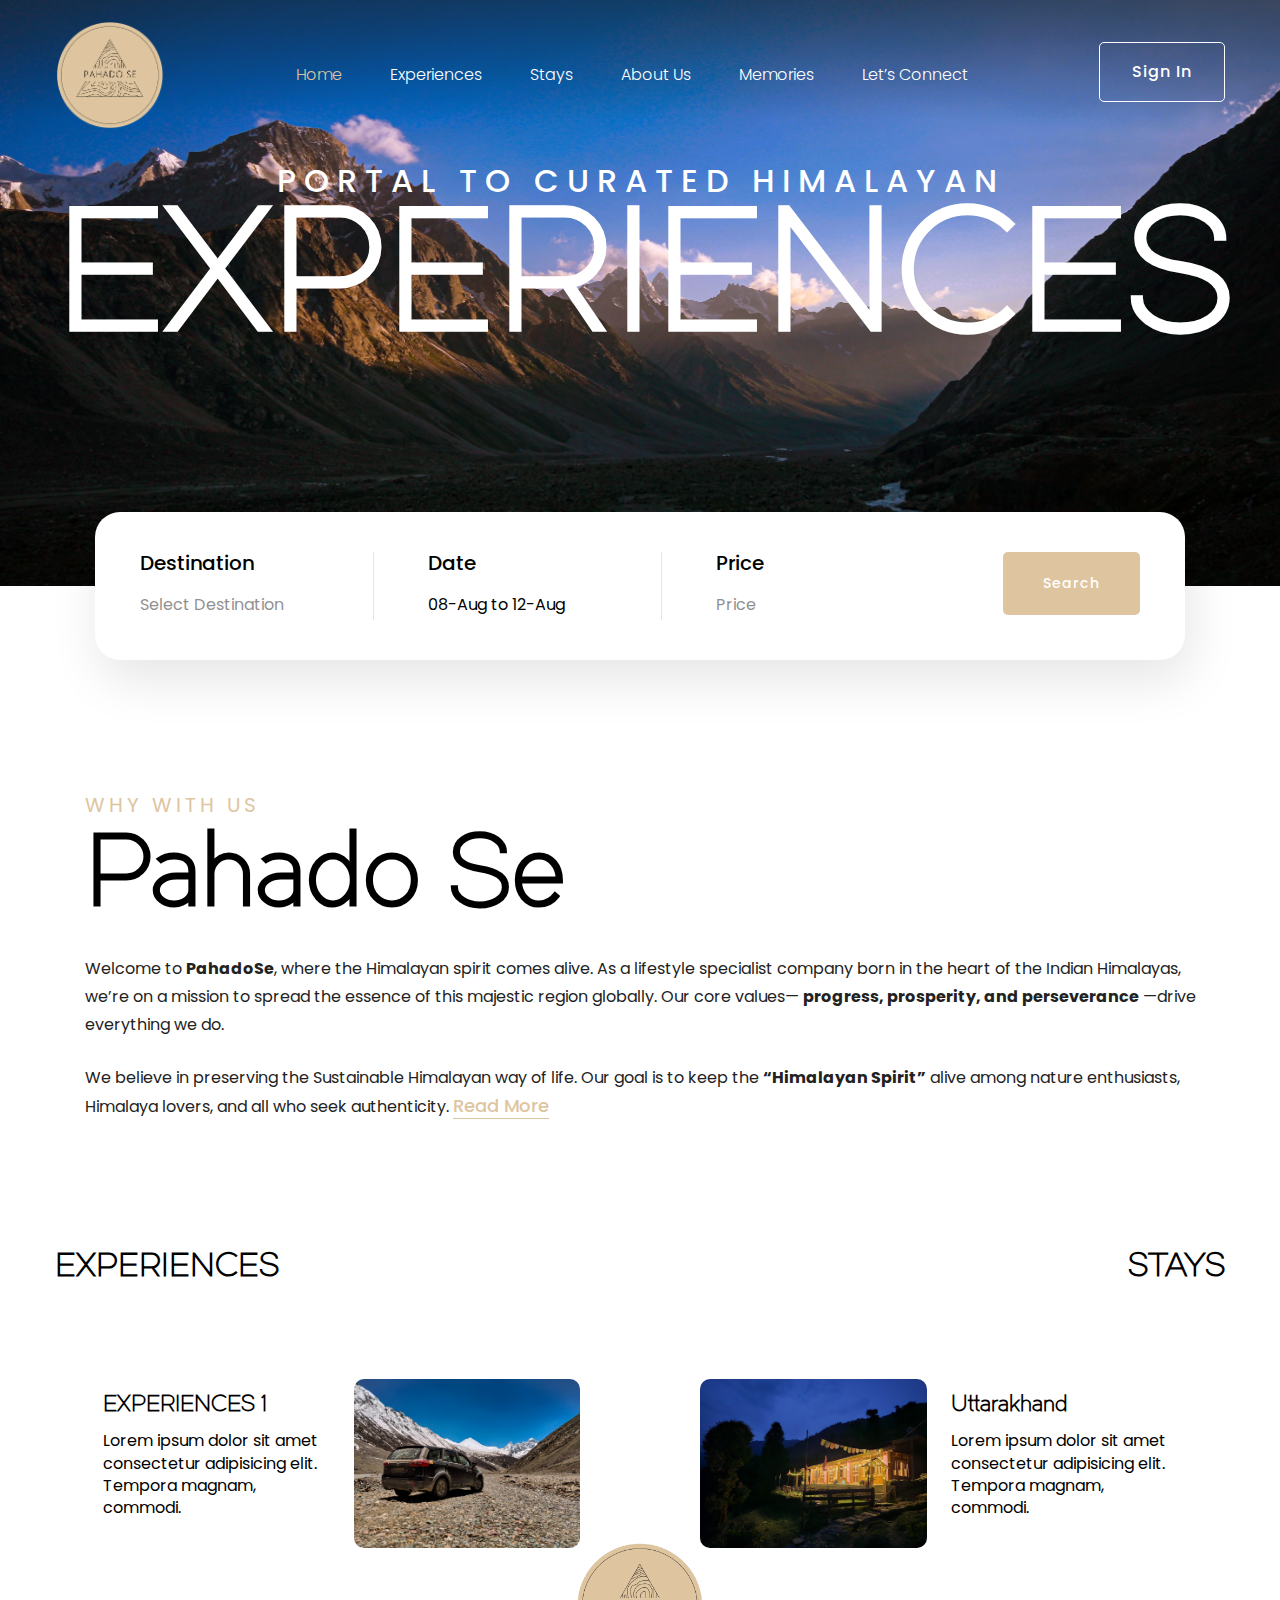
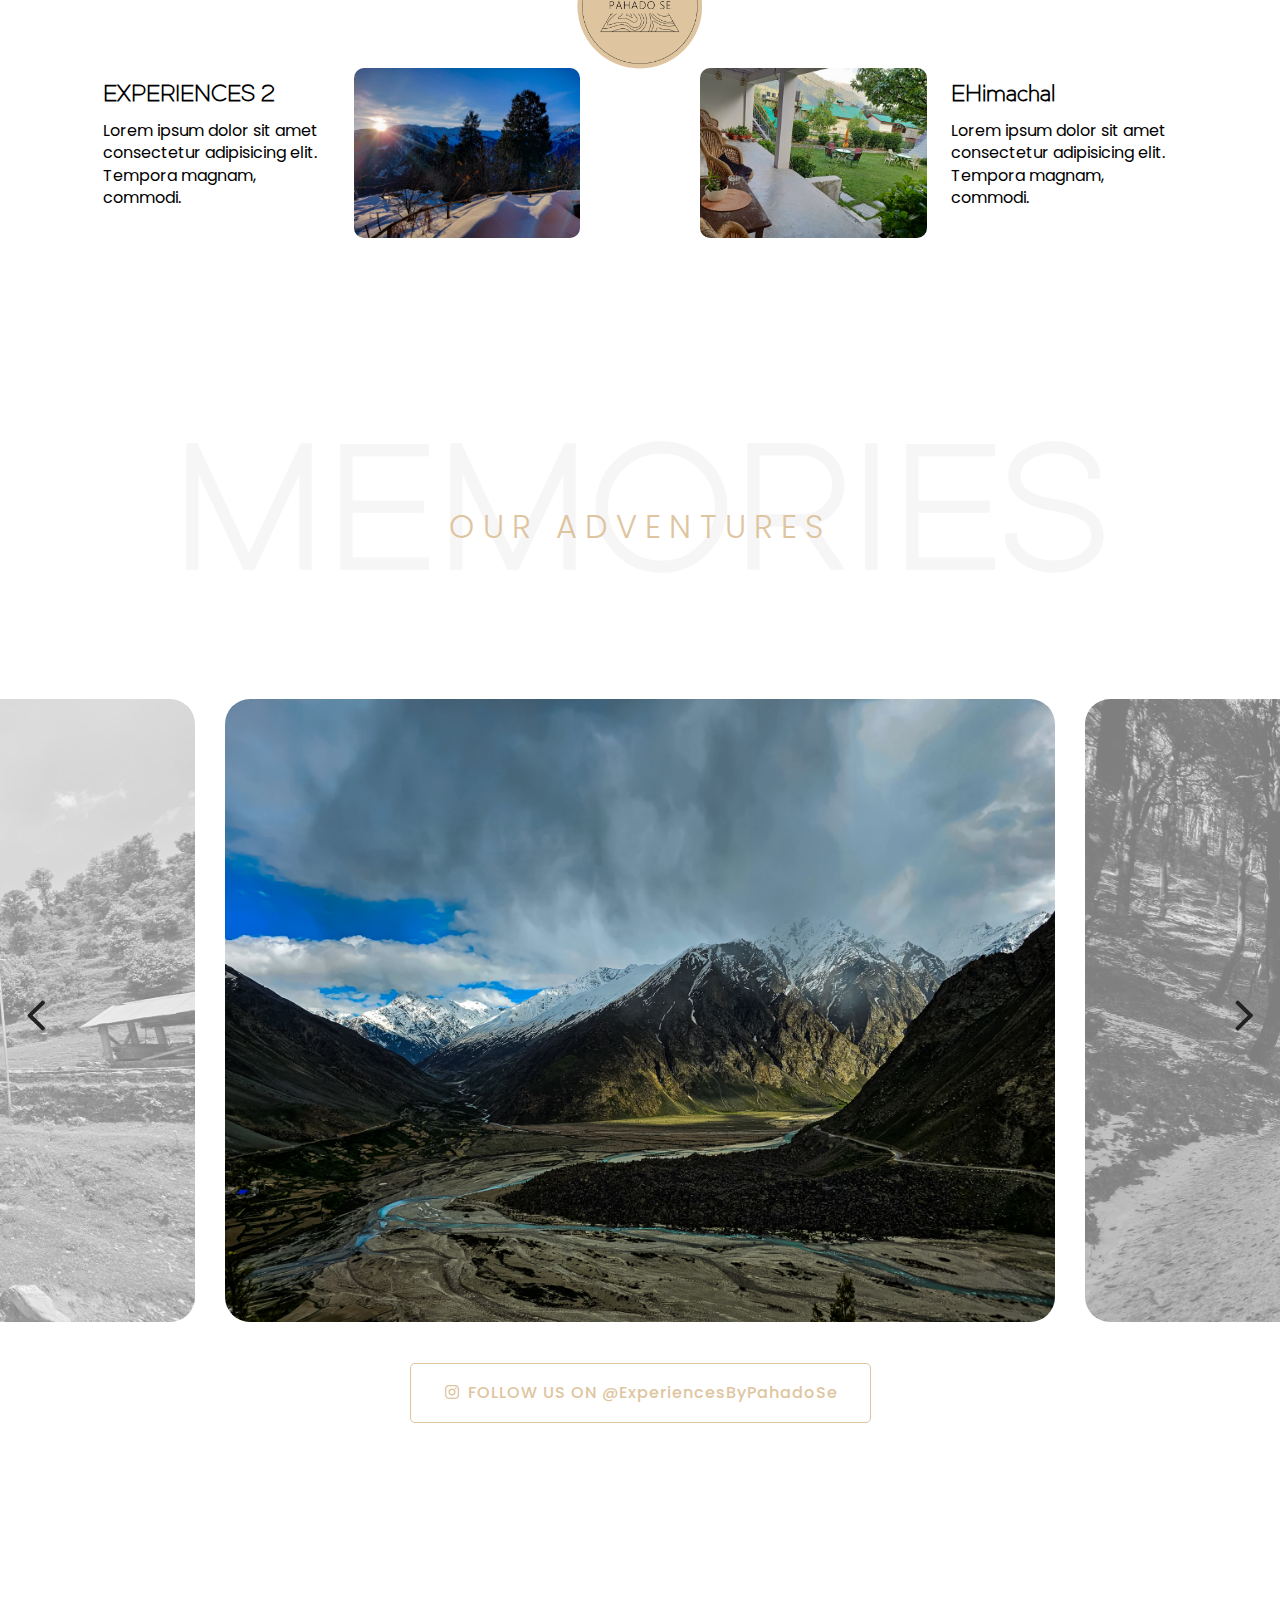
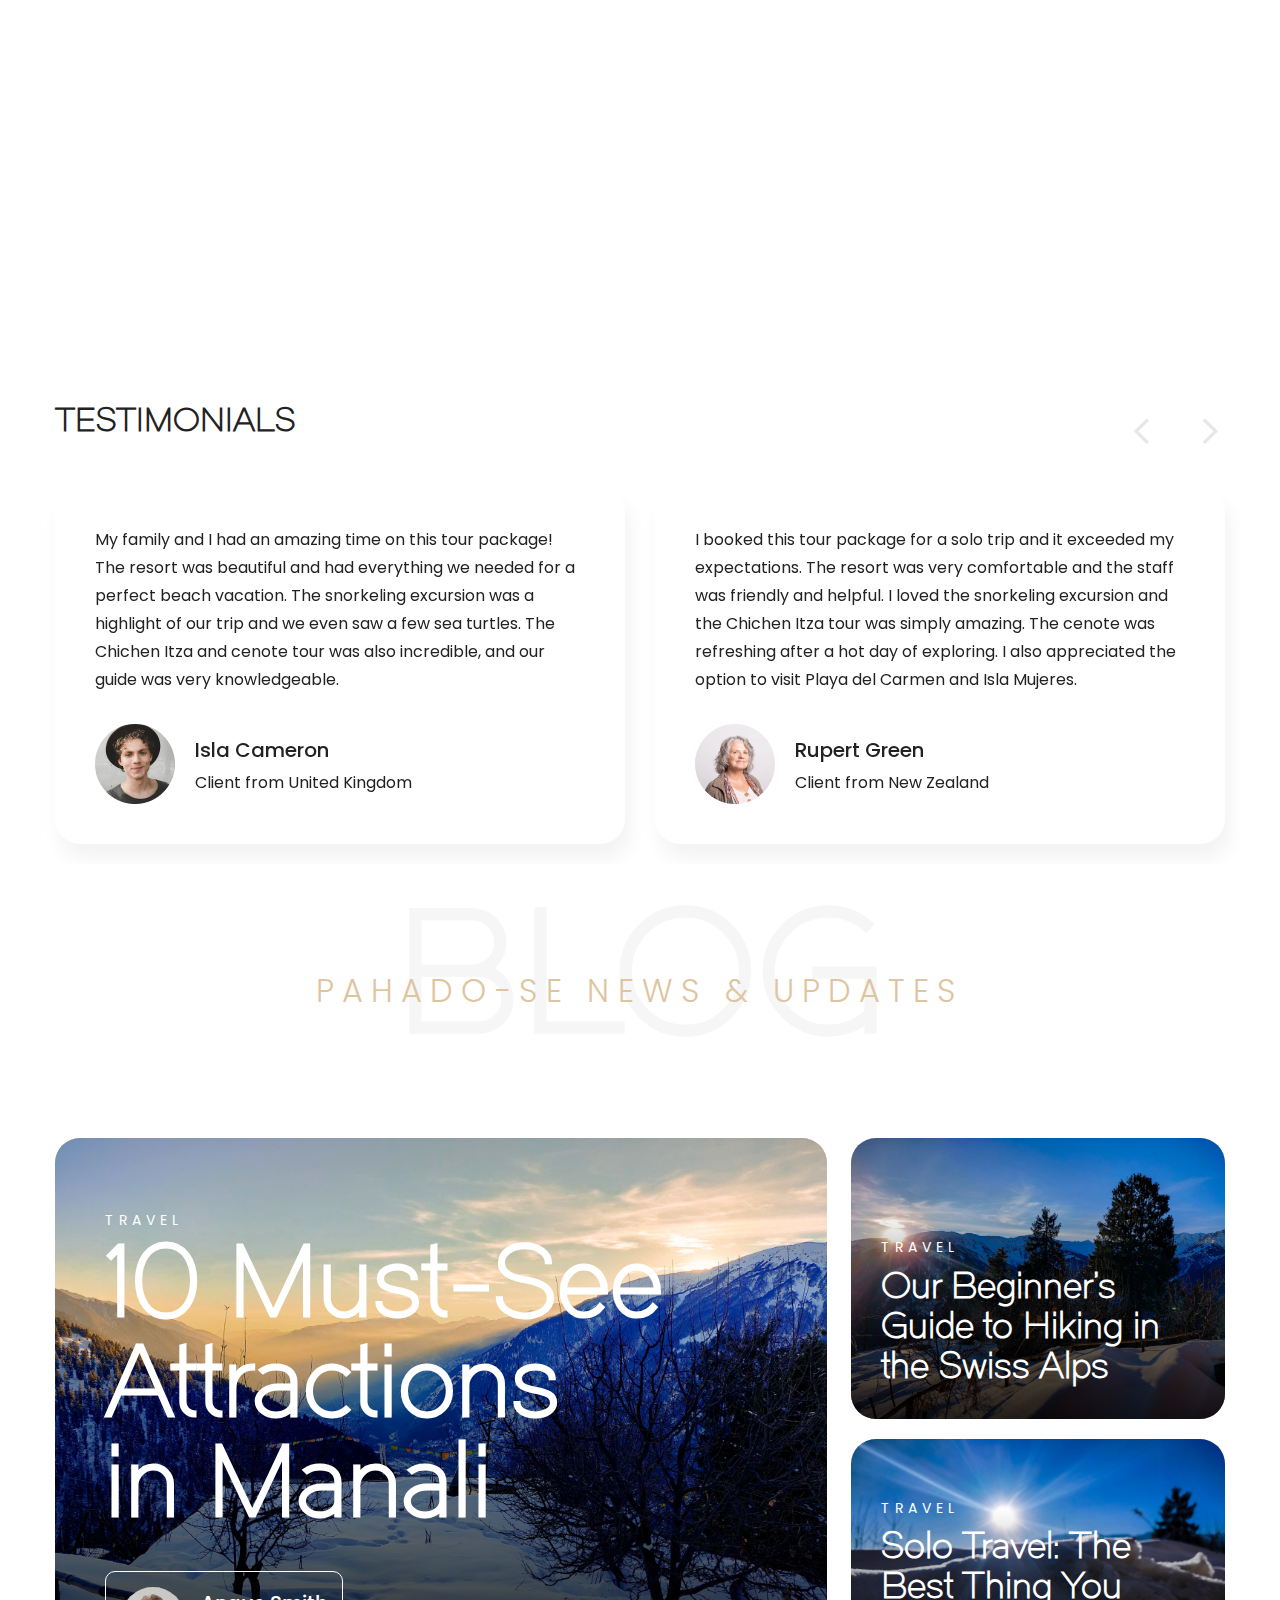
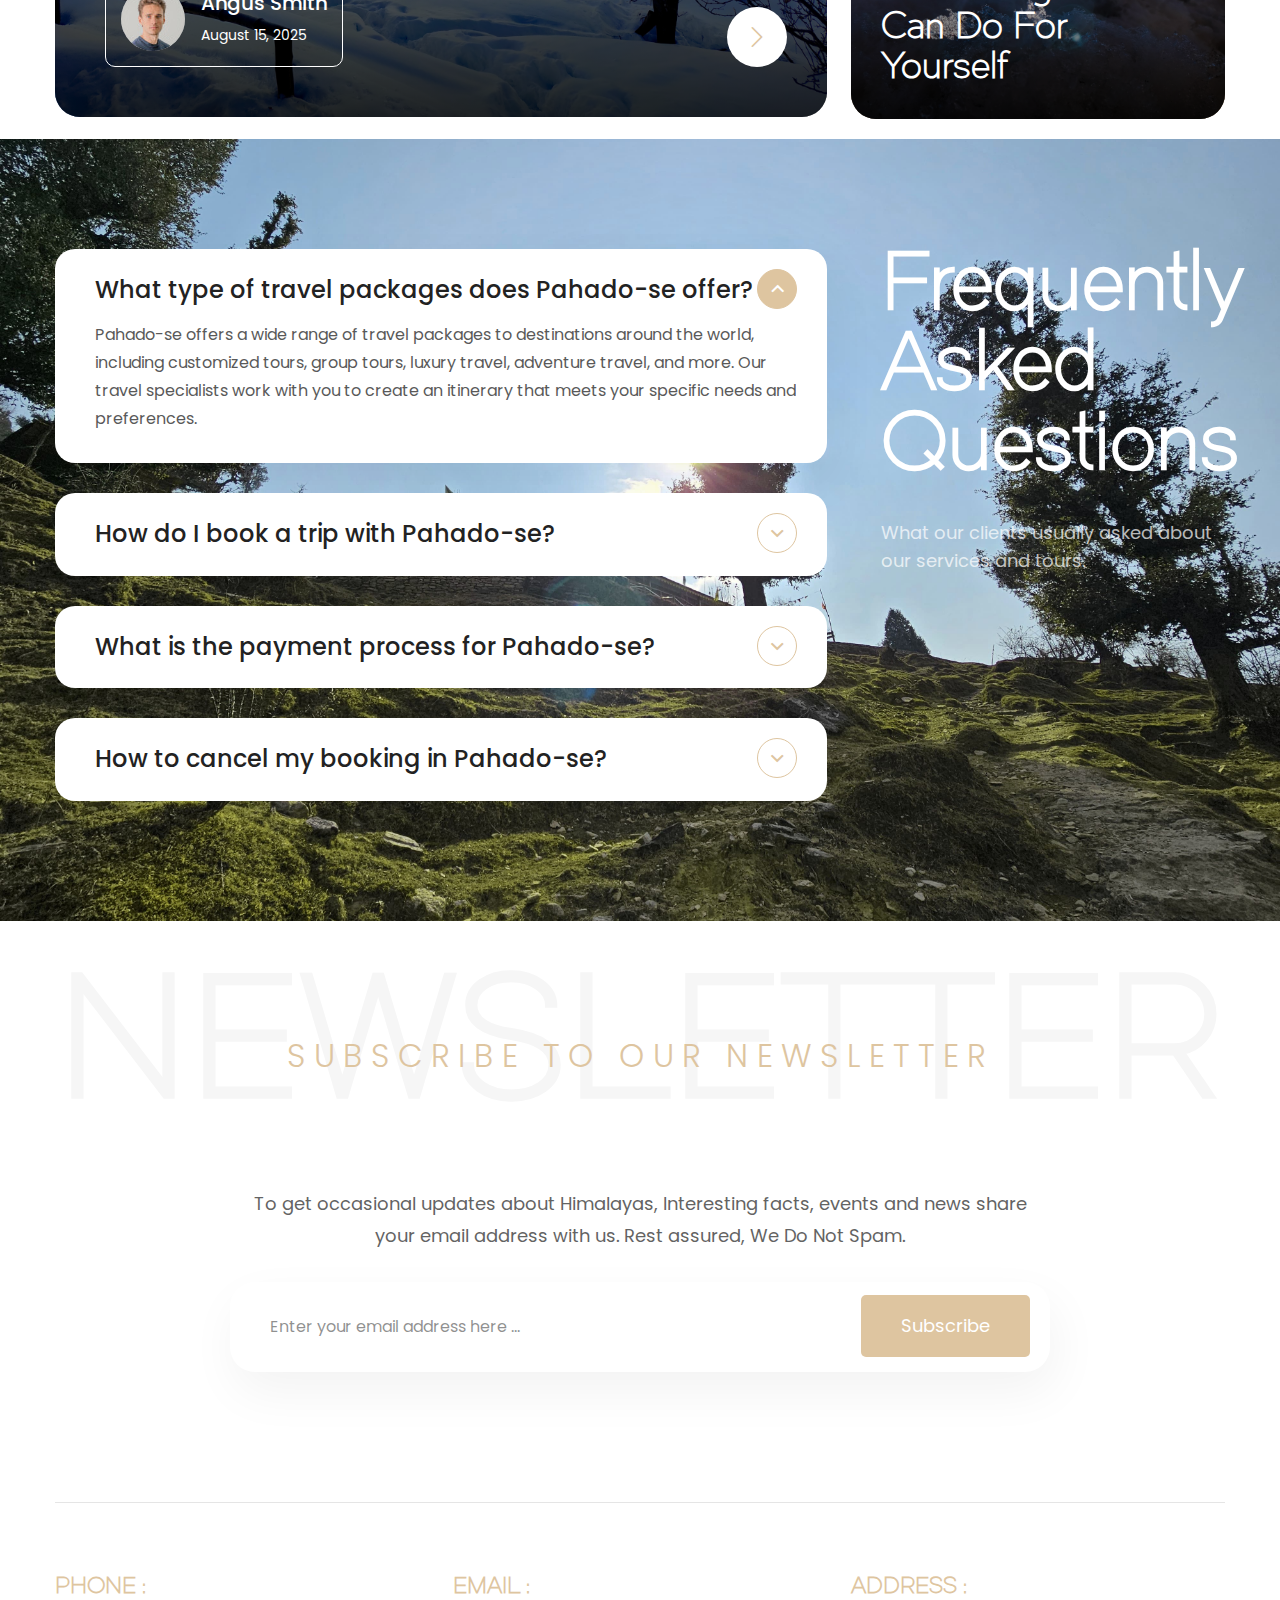
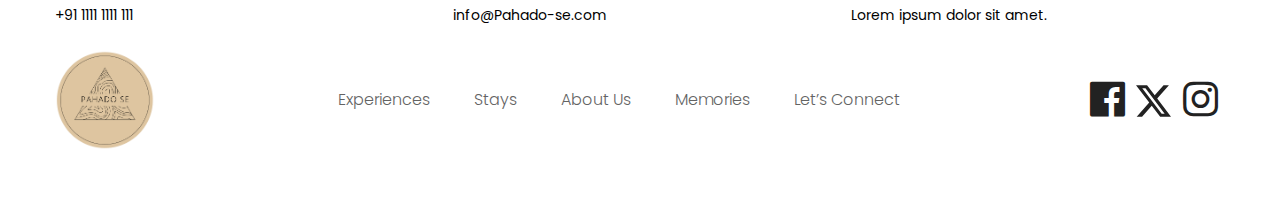
<file: index.html>
﻿<!DOCTYPE html>
<html>

<head>
	<meta charset="utf-8">
	<!-- Responsive -->
	<meta http-equiv="X-UA-Compatible" content="IE=edge">
	<meta name="viewport" content="width=device-width, initial-scale=1.0, maximum-scale=1.0, user-scalable=0">

	<link rel="shortcut icon" href="images/logo.png" type="image/x-icon">
	<link rel="icon" href="images/logo.png" type="image/x-icon">

	<title>Pahado Se</title>

	<!-- Stylesheet  -->
	<link href="css/style-1.css" rel="stylesheet">

</head>

<body>

	<div class="page-wrapper">

		<!-- Preloader -->
		<div class="loader-wrap">
			<div class="preloader">
				<div class="preloader-close"><span class="fa fa-times fw-normal"></span></div>
				<div id="handle-preloader" class="handle-preloader">
					<div class="animation-preloader">
						<div class="spinner"></div>
						<div class="txt-loading">
							<span data-text-preloader="P" class="letters-loading">
								P
							</span>
							<span data-text-preloader="a" class="letters-loading">
								a
							</span>
							<span data-text-preloader="h" class="letters-loading">
								h
							</span>
							<span data-text-preloader="a" class="letters-loading">
								a
							</span>
							<span data-text-preloader="d" class="letters-loading">
								d
							</span>
							<span data-text-preloader="o" class="letters-loading">
								o
							</span>
							<span data-text-preloader="S" class="letters-loading">
								S
							</span>
							<span data-text-preloader="e" class="letters-loading">
								e
							</span>
						</div>
					</div>
				</div>
			</div>
		</div>
		<!-- End Preloader -->

		<!-- Main Header -->
		<header class="header header_style_one">
			<div class="middle_bar">
				<div class="auto-container">
					<div
						class="middle_bar_inner d-flex align-items-center justify-content-center justify-content-between gap-4 flex-wrap">
						<!-- Logo -->
						<div class="logo">
							<a href="index.html" class="logo_default"><img src="images/logoc.png" width="110px"
									alt="img"></a>
							<a href="index.html" class="logo_sticky"><img src="images/logoc.png" style="margin-bottom: -34px;" width="110px"
									alt="img"></a>
						</div>
						<div class="mainnav d-none d-lg-block">
							<ul class="main_menu">
								<li class="menu-item"><a href="index.html">Home</a></li>
								<li class="menu-item"><a href="experiences.html">Experiences</a></li>
								<li class="menu-item"><a href="stays.html">Stays</a></li>
								<li class="menu-item"><a href="about.html">About Us</a></li>
								<li class="menu-item"><a href="memories.html">Memories</a></li>
								<!-- <li class="menu-item"><a href="blog.html">Blog</a></li> -->
								<li class="menu-item"><a href="contact.html">Let’s Connect</a></li>
							</ul>
						</div>

						<div class="other_elements_wrapper d-flex align-items-center gap-4">
							<!-- Button Box -->
							<div class="button-box d-none d-sm-block">
								<a class="btn-style-one theme-btn" href="login.html">
									<div class="btn-wrap">
										<span class="text-one">Sign In</span>
										<span class="text-two">Sign In</span>
									</div>
								</a>
								<a class="btn-style-two theme-btn" href="login.html">
									<div class="btn-wrap">
										<span class="text-one">Sign In</span>
										<span class="text-two">Sign In</span>
									</div>
								</a>
							</div>

							<!-- Mobile Menu Toggle Button -->
							<div class="mr_menu_toggle d-lg-none">
								<span class="toggle_line"></span>
								<span class="toggle_line"></span>
								<span class="toggle_line"></span>
							</div>

						</div>
					</div>
				</div>
			</div>
		</header>

		<!-- Sticky/Fixed Nav -->
		<div class="fixed_menu w-100">
			<header class="header header_style_one"></header>
		</div>

		<!-- Mobile Responsive Menu -->
		<div class="mr_menu d-lg-none">

			<button type="button" class="mr_menu_close"><i class="fa fa-times"></i></button>
			<div class="logo"></div> <!-- Keep this div empty. Logo will come here by JavaScript -->
			<div class="mr_navmenu"></div> <!-- Keep this div empty. Menu will come here by JavaScript -->
		</div>
		<!-- End Main Header -->


		<!-- Banner One / Style Three -->
		<section class="banner-one style-three">
			<div class="banner-one_image-layer" style="background-image: url(images/New/MG_662.jpg)"></div>
			<div class="auto-container">
				<!-- Content Column -->
				<div class="banner-one_content">
					<div class="banner-one_content-inner">
						<div class="banner-one_title">
							Portal to Curated Himalayan
						</div>
						<h1 class="banner-one_heading">EXPERIENCES</h1>
						<!-- <div class="banner-one_text">Experience the thrill of exploring the world's most fascinating destinations <br> with our expertly curated travel packages.</div> -->
						<!-- Form Box -->
						<div class="banner-one_form-box">
							<!-- Travel Form -->
							<div class="travel-form">
								<form method="post" action="#">
									<div class="row clearfix">
										<div class="col-lg-4 col-md-6 col-sm-6 form-group">
											<div class="form-group_inner">
												<label>Destination</label>
												<input type="text" name="" id="" placeholder="Select Destination">
											</div>
										</div>

										<div class="col-lg-4 col-md-6 col-sm-6 form-group">
											<div class="form-group_inner">
												<label>Date</label>
												<input class="flatpickr" type="text" name="calendar"
													placeholder="Select Date">
											</div>
										</div>

										<div class="col-lg-4 col-md-6 col-sm-6 form-group">
											<div class="form-group_inner">
												<label>Price</label>
												<input type="text" name="text" placeholder="Price" value="" required="">
											</div>
										</div>
									</div>
									<!-- Button Box -->
									<div class="button-box">
										<button class="btn-style-two theme-btn">
											<span class="btn-wrap">
												<span class="text-one">Search</span>
												<span class="text-two">Search</span>
											</span>
										</button>
									</div>
								</form>
							</div>
							<!-- End Travel Form -->
						</div>

					</div>
				</div>
			</div>
		</section>
		<!-- End Banner One -->

		<!-- About One -->
		<section class="about-one">
			<div class="auto-container">
				<div class="row clearfix">
					<!-- Image Column -->
					<!-- Content Column -->
					<div class="about-one_content-column col-md-12 col-sm-12">
						<div class="about-one_content">
							<div class="sec-title_three">
								<div class="sec-title_three-title">Why with Us</div>
								<h1 class="sec-title_three-heading">Pahado Se</h1>
								<div class="sec-title_three-text">
									Welcome to <b>PahadoSe</b>, where the Himalayan spirit comes alive. As a lifestyle
									specialist company born in the heart of the Indian Himalayas, we’re on a mission to
									spread the essence of this majestic region globally. Our core values— <b>progress,
										prosperity, and perseverance</b> —drive everything we do.
								</div>
								<div class="sec-title_three-text">
									We believe in preserving the Sustainable Himalayan way of life. Our goal is to keep
									the <b>“Himalayan Spirit”</b> alive among nature enthusiasts, Himalaya lovers, and
									all who seek authenticity. <a href="about.html" class="package-one_more">Read
										More</a>
								</div>
							</div>
						</div>
					</div>
				</div>
			</div>
		</section>
		<!-- End About One -->

		<!-- Gallery One -->
		<section class="gallery-one d-none d-md-block d-lg-block" style="background: url(images/logoc.png); background-repeat: no-repeat;background-size: 130px;  background-position: center;">
			<div class="auto-container">
				<div class="itinerary-one">
					<div class="title-box">
						<div class="d-flex align-items-center justify-content-between flex-wrap">
							<h4>Experiences</h4>
							<a>
								<h4>Stays</h4>
							</a>
						</div>
					</div>
					<div class="row">
						<div class="col-6 ">
							<div class="row p-5">
								<div class="col-6 align-content-center">
									<h5><b>EXPERIENCES 1</b></h5>
									<p class="mt-2">Lorem ipsum dolor sit amet consectetur adipisicing elit. Tempora
										magnam, commodi.</p>
								</div>
								<div class="col-6">
									<img src="images/New/place/Place (14).jpeg" style="border-radius: 10px;" alt="">
								</div>
							</div>
							<div class="row p-5 mt-4">
								<div class="col-6 align-content-center">
									<h5><b>EXPERIENCES 2</b></h5>
									<p class="mt-2">Lorem ipsum dolor sit amet consectetur adipisicing elit. Tempora
										magnam, commodi.</p>
								</div>
								<div class="col-6">
									<img src="images/New/place/Place (13).jpeg" style="border-radius: 10px;" alt="">
								</div>
							</div>
						</div>
						<!-- <div class="vl" style="border-left: 3px solid #000;height: 500px;   position:fixed; transform:translate(595px,30px); z-index: 1 !important;"></div> -->
						<div class="col-6 ">
							<div class="row p-5">
								<div class="col-6">
									<img src="images/New/rooms/2 (2).jpeg" style="border-radius: 10px;" alt="">
								</div>
								<div class="col-6 align-content-center">
									<h5><b>Uttarakhand</b></h5>
									<p class="mt-2">Lorem ipsum dolor sit amet consectetur adipisicing elit. Tempora
										magnam, commodi.</p>
								</div>

							</div>
							<div class="row p-5 mt-4">
								<div class="col-6">
									<img src="images/New/rooms/1 (4).jpeg" style="border-radius: 10px;" alt="">
								</div>
								<div class="col-6 align-content-center">
									<h5><b>EHimachal</b></h5>
									<p class="mt-2">Lorem ipsum dolor sit amet consectetur adipisicing elit. Tempora
										magnam, commodi.</p>
								</div>

							</div>
						</div>
					</div>

				</div>
			</div>
		</section>
		<!-- End Gallery One -->

		<!-- Gallery One -->
		<section class="gallery-one d-md-none d-lg-none">
			<div class="auto-container">
				<div class="itinerary-one">
					<div class="title-box">
						<div class="d-flex align-items-center justify-content-between flex-wrap">
							<h4>Experiences</h4>
							<a class="package-one_more" href="hotel-details.html">See More Activities</a>
						</div>
					</div>

					<div class="three-item-carousel owl-carousel owl-theme">
						<!-- Itinerary Block One -->
						<div class="itinerary-block_one">
							<div class="itinerary-block_one-inner">
								<div class="itinerary-block_one-image">
									<img src="images/New/place/Place (14).jpeg" alt="">
									<div class="itinerary-block_one-content">
										<h5 class="itinerary-block_one-heading"><a href="experiences-details.html">Lorem
												ipsum dolor sit, amet consectetur adipisicing elit.</a></h5>
										<div class="itinerary-block_one-date">Starting Date :</div>
										<div class="itinerary-block_one-text">Enjoy the cultural old ruins trip
											experienced tour guides.</div>
										<a class="itinerary-block_one-arrow flaticon-next-2"
											href="experiences-details.html"></a>
									</div>
								</div>
							</div>
						</div>
						<!-- Itinerary Block One -->
						<div class="itinerary-block_one">
							<div class="itinerary-block_one-inner">
								<div class="itinerary-block_one-image">
									<img src="images/New/place/Place (13).jpeg" alt="">
									<div class="itinerary-block_one-content">
										<h5 class="itinerary-block_one-heading"><a href="experiences-details.html">Lorem
												ipsum dolor sit amet.</a></h5>
										<div class="itinerary-block_one-date">Starting Date :</div>
										<div class="itinerary-block_one-text">Enjoy the cultural old ruins trip
											experienced tour guides.</div>
										<a class="itinerary-block_one-arrow flaticon-next-2"
											href="experiences-details.html"></a>
									</div>
								</div>
							</div>
						</div>

						<!-- Itinerary Block One -->
						<div class="itinerary-block_one">
							<div class="itinerary-block_one-inner">
								<div class="itinerary-block_one-image">
									<img src="images/New/place/Place (7).jpeg" alt="">
									<div class="itinerary-block_one-content">
										<h5 class="itinerary-block_one-heading"><a href="experiences-details.html">Lorem
												ipsum dolor, sit amet </a></h5>
										<div class="itinerary-block_one-date">Starting Date :</div>
										<div class="itinerary-block_one-text">Enjoy the cultural old ruins trip
											experienced tour guides.</div>
										<a class="itinerary-block_one-arrow flaticon-next-2"
											href="experiences-details.html"></a>
									</div>
								</div>
							</div>
						</div>

					</div>
				</div>
			</div>
		</section>
		<!-- End Gallery One -->
		<!-- Promo One -->
		<section class="promo-one d-md-none d-lg-none mt-5">
			<div class="auto-container">
				<!-- Sec Title -->
				<div class="sec-title centered">
					<h2 class="sec-title_heading">Stays</h2>
					<div class="sec-title-text">Our best Stays for you.</div>
				</div>
				<div class="promo-carousel owl-carousel owl-theme">
					<!-- Promo Block One -->
					<div class="promo-block_one">
						<div class="promo-block_one-inner">
							<div class="promo-block_one-image">
								<img src="images/New/rooms/2 (2).jpeg" alt="">
								<div class="rating">
									<span class="fa fa-star"></span>
									<span class="fa fa-star"></span>
									<span class="fa fa-star"></span>
									<span class="fa fa-star"></span>
									<span class="fa fa-star"></span>
								</div>
								<div class="promo-block_one-content">
									<h1 class="promo-block_one-title"><a href="hotel-details.html">Uttarakhand</a>
									</h1>
									<div class="promo-block_one-text">Book now and receive a complimentary breakfast
										buffet during your stay for free in this Rome hotel.</div>
									<div class="promo-block_one-button">
										<a href="hotel-booking.html" class="theme-btn book-btn">Book Now</a>
									</div>
								</div>
							</div>
						</div>
					</div>

					<!-- Promo Block One -->
					<div class="promo-block_one">
						<div class="promo-block_one-inner">
							<div class="promo-block_one-image">
								<img src="images/New/rooms/1 (4).jpeg" alt="">
								<div class="rating">
									<span class="fa fa-star"></span>
									<span class="fa fa-star"></span>
									<span class="fa fa-star"></span>
									<span class="fa fa-star"></span>
									<span class="fa fa-star"></span>
								</div>
								<div class="promo-block_one-content">
									<h1 class="promo-block_one-title"><a href="hotel-details.html">Himachal</a></h1>
									<div class="promo-block_one-text">Book now and receive a complimentary breakfast
										buffet during your stay for free in this Rome hotel.</div>
									<div class="promo-block_one-button">
										<a href="hotel-booking.html" class="theme-btn book-btn">Book Now</a>
									</div>
								</div>
							</div>
						</div>
					</div>

					<!-- Promo Block One -->
					<div class="promo-block_one">
						<div class="promo-block_one-inner">
							<div class="promo-block_one-image">
								<img src="images/New/rooms/2 (2).jpeg" alt="">
								<div class="rating">
									<span class="fa fa-star"></span>
									<span class="fa fa-star"></span>
									<span class="fa fa-star"></span>
									<span class="fa fa-star"></span>
									<span class="fa fa-star"></span>
								</div>
								<div class="promo-block_one-content">
									<h1 class="promo-block_one-title"><a href="hotel-details.html">Uttarakhand</a>
									</h1>
									<div class="promo-block_one-text">Book now and receive a complimentary breakfast
										buffet during your stay for free in this Rome hotel.</div>
									<div class="promo-block_one-button">
										<a href="hotel-booking.html" class="theme-btn book-btn">Book Now</a>
									</div>
								</div>
							</div>
						</div>
					</div>

					<!-- Promo Block One -->
					<div class="promo-block_one">
						<div class="promo-block_one-inner">
							<div class="promo-block_one-image">
								<img src="images/New/rooms/1 (4).jpeg" alt="">
								<div class="rating">
									<span class="fa fa-star"></span>
									<span class="fa fa-star"></span>
									<span class="fa fa-star"></span>
									<span class="fa fa-star"></span>
									<span class="fa fa-star"></span>
								</div>
								<div class="promo-block_one-content">
									<h1 class="promo-block_one-title"><a href="hotel-details.html">Himachal</a></h1>
									<div class="promo-block_one-text">Book now and receive a complimentary breakfast
										buffet during your stay for free in this Rome hotel.</div>
									<div class="promo-block_one-button">
										<a href="hotel-booking.html" class="theme-btn book-btn">Book Now</a>
									</div>
								</div>
							</div>
						</div>
					</div>
				</div>
			</div>
		</section>
		<!-- End Promo One -->

		<!-- Gallery Two -->
		<section class="">
			<div class="auto-container mt-4">
				<!-- Sec Title Two -->
				<div class="sec-title_two">
					<div class="bid-title">Memories</div>
					<div class="title">OUR ADVENTURES</div>
				</div>
			</div>
		</section>
		<!-- End Gallery Two -->

		<!-- Gallery Six  -->
		<section class="gallery-six gallery-two">
			<div class="outer-container">
				<div class="gallery-carousel-two owl-carousel owl-theme">

					<!-- Image -->
					<div class="image">
						<a class="lightbox-image" href="images/New/place/Place (1).jpeg"><img
								src="images/New/place/Place (1).jpeg" alt=""></a>
					</div>

					<!-- Image -->
					<div class="image">
						<a class="lightbox-image" href="images/New/place/Place (11).jpeg"><img
								src="images/New/place/Place (11).jpeg" alt=""></a>
					</div>

					<!-- Image -->
					<div class="image">
						<a class="lightbox-image" href="images/New/3.jpeg"><img src="images/New/3.jpeg" alt=""></a>
					</div>

				</div>
			</div>
		</section>
		<!-- End Gallery Six  -->

		<!-- Gallery Two -->
		<section class="mt-3 mb-4">
			<div class="auto-container">
				<!-- Button Box -->
				<div class="button-box text-center">
					<a class="btn-style-three theme-btn" href="#">
						<div class="btn-wrap">
							<span class="text-one"><i class="fab fa-instagram fa-fw"></i> FOLLOW US ON
								@ExperiencesByPahadoSe</span>
							<span class="text-two"><i class="fab fa-instagram fa-fw"></i> FOLLOW US ON
								@ExperiencesByPahadoSe</span>
						</div>
					</a>
				</div>
			</div>
		</section>
		<!-- End Gallery Two -->
		<!-- Feature One -->
		<section class="feature-one style-two">
			<div class="auto-container">
				<div class="row clearfix">
					<!-- Feature Block One / Style Two -->
					<div class="feature-block_one style-two col-lg-3 col-md-6 col-sm-12">
						<div class="feature-block_one-inner wow fadeInLeft" data-wow-delay="0ms"
							data-wow-duration="1500ms">
							<div class="feature-block_one-icon flaticon-smile-1"></div>
							<h5 class="feature-block_one-title">Customer Delight</h5>
							<div class="feature-block_one-text">We deliver the best service and experience for our
								customer.</div>
						</div>
					</div>

					<!-- Feature Block One / Style Two -->
					<div class="feature-block_one style-two col-lg-3 col-md-6 col-sm-12">
						<div class="feature-block_one-inner wow fadeInLeft" data-wow-delay="150ms"
							data-wow-duration="1500ms">
							<div class="feature-block_one-icon flaticon-mountain"></div>
							<h5 class="feature-block_one-title">Authentic Adventure</h5>
							<div class="feature-block_one-text">We deliver the real adventure experience for our dear
								customer.</div>
						</div>
					</div>

					<!-- Feature Block One / Style Two -->
					<div class="feature-block_one style-two col-lg-3 col-md-6 col-sm-12">
						<div class="feature-block_one-inner wow fadeInLeft" data-wow-delay="300ms"
							data-wow-duration="1500ms">
							<div class="feature-block_one-icon flaticon-flags"></div>
							<h5 class="feature-block_one-title">Expert Guides</h5>
							<div class="feature-block_one-text">We deliver only expert tour guides for our dear
								customer.</div>
						</div>
					</div>

					<!-- Feature Block One / Style Two -->
					<div class="feature-block_one style-two col-lg-3 col-md-6 col-sm-12">
						<div class="feature-block_one-inner wow fadeInLeft" data-wow-delay="450ms"
							data-wow-duration="1500ms">
							<div class="feature-block_one-icon flaticon-clock"></div>
							<h5 class="feature-block_one-title">Time Flexibility</h5>
							<div class="feature-block_one-text">We welcome time flexibility of traveling for our dear
								customer.</div>
						</div>
					</div>

				</div>
			</div>
		</section>
		<!-- End Feature One -->
		<!-- Tour Detail -->
		<section class="">
			<div class="auto-container">
				<!-- Reviews One -->
				<div class="reviews-one">
					<div class="title-box">
						<h4 class="reviews-one_title">TESTIMONIALS</h4>
					</div>
					<div class="testimonial-carousel-two owl-carousel owl-theme">

						<!-- Testimonial Block One -->
						<div class="testimonial-block_one style-two">
							<div class="testimonial-block_one-inner">
								<div class="testimonial-block_one-text">My family and I had an amazing time on this tour
									package! The resort was beautiful and had everything we needed for a perfect beach
									vacation. The snorkeling excursion was a highlight of our trip and we even saw a few
									sea turtles. The Chichen Itza and cenote tour was also incredible, and our guide was
									very knowledgeable.</div>
								<div class="testimonial-block_one-author">
									<div class="testimonial-block_one-author_image">
										<img src="images/resource/author-3.png" alt="">
									</div>
									Isla Cameron
									<span>Client from United Kingdom</span>
								</div>
							</div>
						</div>

						<!-- Testimonial Block One -->
						<div class="testimonial-block_one style-two">
							<div class="testimonial-block_one-inner">
								<div class="testimonial-block_one-text">I booked this tour package for a solo trip and
									it exceeded my expectations. The resort was very comfortable and the staff was
									friendly and helpful. I loved the snorkeling excursion and the Chichen Itza tour was
									simply amazing. The cenote was refreshing after a hot day of exploring. I also
									appreciated the option to visit Playa del Carmen and Isla Mujeres.</div>
								<div class="testimonial-block_one-author">
									<div class="testimonial-block_one-author_image">
										<img src="images/resource/author-4.png" alt="">
									</div>
									Rupert Green
									<span>Client from New Zealand</span>
								</div>
							</div>
						</div>

						<!-- Testimonial Block One -->
						<div class="testimonial-block_one style-two">
							<div class="testimonial-block_one-inner">
								<div class="testimonial-block_one-text">My family and I had an amazing time on this tour
									package! The resort was beautiful and had everything we needed for a perfect beach
									vacation. The snorkeling excursion was a highlight of our trip and we even saw a few
									sea turtles. The Chichen Itza and cenote tour was also incredible, and our guide was
									very knowledgeable.</div>
								<div class="testimonial-block_one-author">
									<div class="testimonial-block_one-author_image">
										<img src="images/resource/author-3.png" alt="">
									</div>
									Isla Cameron
									<span>Client from United Kingdom</span>
								</div>
							</div>
						</div>

						<!-- Testimonial Block One -->
						<div class="testimonial-block_one style-two">
							<div class="testimonial-block_one-inner">
								<div class="testimonial-block_one-text">I booked this tour package for a solo trip and
									it exceeded my expectations. The resort was very comfortable and the staff was
									friendly and helpful. I loved the snorkeling excursion and the Chichen Itza tour was
									simply amazing. The cenote was refreshing after a hot day of exploring. I also
									appreciated the option to visit Playa del Carmen and Isla Mujeres.</div>
								<div class="testimonial-block_one-author">
									<div class="testimonial-block_one-author_image">
										<img src="images/resource/author-4.png" alt="">
									</div>
									Rupert Green
									<span>Client from New Zealand</span>
								</div>
							</div>
						</div>

					</div>
				</div>
				<!-- End Reviews One -->
			</div>
		</section>
		<!-- End Tour Detail -->

		<!-- News Two -->
		<section class="news-two">
			<div class="auto-container">
				<!-- Sec Title Two -->
				<div class="sec-title_two">
					<div class="bid-title">BLOG</div>
					<div class="title">Pahado-se NEWS & UPDATES</div>
				</div>
				<div class="row clearfix">
					<!-- Column -->
					<div class="column col-lg-8 col-md-12 col-sm-12">
						<!-- News Block Two -->
						<div class="news-block_two">
							<div class="news-block_two-inner">
								<div class="news-block_two-image">
									<a href="blog-details.html"><img src="images/New/place/Place (7).jpeg" alt=""></a>
									<div class="news-block_two-overlay">
										<div class="news-block_two-title">travel</div>
										<h1 class="news-block_two-heading"><a href="blog-details.html">10 Must-See <br>
												Attractions <br> in Manali</a></h1>
										<div class="news-block_two-author_outer">
											<div class="news-block_two-author">
												<div class="news-block_two-author_image">
													<img src="images/resource/author-2.jpg" alt="">
												</div>
												Angus Smith
												<span>August 15, 2025</span>
											</div>
										</div>
										<a class="news-block_two-arrow flaticon-next-2" href="hotel-details.html"></a>
									</div>
								</div>
							</div>
						</div>
					</div>
					<!-- Column -->
					<div class="column col-lg-4 col-md-12 col-sm-12">

						<!-- News Block Two -->
						<div class="news-block_two style-two">
							<div class="news-block_two-inner">
								<div class="news-block_two-image">
									<a href="blog-details.html"><img src="images/New/place/Place (13).jpeg" alt=""></a>
									<div class="news-block_two-overlay">
										<div class="news-block_two-title">travel</div>
										<h4 class="news-block_two-heading"><a href="blog-details.html">Our Beginner's
												Guide to Hiking in the Swiss Alps</a></h4>
									</div>
								</div>
							</div>
						</div>

						<!-- News Block Two -->
						<div class="news-block_two style-two">
							<div class="news-block_two-inner">
								<div class="news-block_two-image">
									<a href="blog-details.html"><img src="images/New/place/Place (9).jpeg" alt=""></a>
									<div class="news-block_two-overlay">
										<div class="news-block_two-title">travel</div>
										<h4 class="news-block_two-heading"><a href="blog-details.html">Solo Travel: The
												Best Thing You Can Do For Yourself</a></h4>
									</div>
								</div>
							</div>
						</div>

					</div>
				</div>
			</div>
		</section>
		<!-- End News Two -->

		<!-- Faq Two -->
		<section class="faq-two" style="background-image: url(images/New/1.jpeg)">
			<div class="auto-container">
				<div class="faq-two_inner-container">
					<div class="faq-two_pattern" style="background-image: url(images/icons/pattern-2.png)"></div>
					<div class="row clearfix">
						<!-- Accordian Column -->
						<div class="faq-two_accordian-column col-lg-8 col-md-12 col-sm-12">
							<!-- Accordion Box -->
							<ul class="accordion-box">

								<!-- Block -->
								<li class="accordion block active-block">
									<div class="acc-btn active">
										<div class="icon-outer"><span class="icon fa-solid fa-angle-down fa-fw"></span>
										</div>What type of travel packages does Pahado-se offer?
									</div>
									<div class="acc-content current">
										<div class="content">
											<p>Pahado-se offers a wide range of travel packages to destinations around
												the world, including customized tours, group tours, luxury travel,
												adventure travel, and more. Our travel specialists work with you to
												create an itinerary that meets your specific needs and preferences.</p>
										</div>
									</div>
								</li>

								<!-- Block -->
								<li class="accordion block">
									<div class="acc-btn">
										<div class="icon-outer"><span class="icon fa-solid fa-angle-down fa-fw"></span>
										</div>How do I book a trip with Pahado-se?
									</div>
									<div class="acc-content">
										<div class="content">
											<p>Pahado-se offers a wide range of travel packages to destinations around
												the world, including customized tours, group tours, luxury travel,
												adventure travel, and more. Our travel specialists work with you to
												create an itinerary that meets your specific needs and preferences.</p>
										</div>
									</div>
								</li>

								<!-- Block -->
								<li class="accordion block">
									<div class="acc-btn">
										<div class="icon-outer"><span class="icon fa-solid fa-angle-down fa-fw"></span>
										</div>What is the payment process for Pahado-se?
									</div>
									<div class="acc-content">
										<div class="content">
											<p>Pahado-se offers a wide range of travel packages to destinations around
												the world, including customized tours, group tours, luxury travel,
												adventure travel, and more. Our travel specialists work with you to
												create an itinerary that meets your specific needs and preferences.</p>
										</div>
									</div>
								</li>

								<!-- Block -->
								<li class="accordion block">
									<div class="acc-btn">
										<div class="icon-outer"><span class="icon fa-solid fa-angle-down fa-fw"></span>
										</div>How to cancel my booking in Pahado-se?
									</div>
									<div class="acc-content">
										<div class="content">
											<p>Pahado-se offers a wide range of travel packages to destinations around
												the world, including customized tours, group tours, luxury travel,
												adventure travel, and more. Our travel specialists work with you to
												create an itinerary that meets your specific needs and preferences.</p>
										</div>
									</div>
								</li>

							</ul>
						</div>
						<!-- Title Column -->
						<div class="faq-two_title-column col-lg-4 col-md-12 col-sm-12">
							<div class="faq-two_title-inner">
								<h2 class="faq-two_title" style="color: white !important;">Frequently Asked Questions
								</h2>
								<div class="faq-two_text" style="color: white !important;">What our clients usually
									asked about our services and tours.
								</div>
							</div>
						</div>
					</div>
				</div>
			</div>
		</section>
		<!-- End Faq Two -->

		<!-- Newsletter One -->
		<section class="newsletter-one mt-5">
			<div class="auto-container">
				<!-- Sec Title Two -->
				<div class="sec-title_two">
					<div class="bid-title">newsletter</div>
					<div class="title">SUBSCRIBE TO OUR NEWSLETTER</div>
					<div class="sec-title_two-text">To get occasional updates about Himalayas, Interesting facts, events
						and news share <br> your email address with us. Rest assured, We Do Not Spam. </div>
				</div>
				<!-- Title Box -->
				<div class="cta-one_title-box">
					<!-- Subscribe Box Two -->
					<div class="subscribe-box_two">
						<form method="post" action="contact.html">
							<div class="form-group">
								<input type="email" name="email" value=""
									placeholder="Enter your email address here ..." required="">
								<button class="submit-btn theme-btn">
									Subscribe
								</button>
							</div>
						</form>
					</div>

				</div>
			</div>
		</section>
		<!-- End Newsletter One -->

		<!-- Footer -->
		<footer class="main-footer style-two">
			<div class="auto-container">
				<div class="inner-container">
					<!-- Upper Box -->
					<div class="upper-box ">
						<div class="d-flex  row flex-wrap">
							<div class="col-md-4 col-6"><h5><b style="color: rgb(222,197,160);">PHONE : </b></h5>+91 1111 1111 111</div>
							<div class="col-md-4 col-6"><h5><b style="color: rgb(222,197,160);">EMAIL : </b></h5>info@Pahado-se.com</div>
							<div class="col-md-4"><h5><b style="color: rgb(222,197,160);">ADDRESS : </b></h5>Lorem ipsum dolor sit amet.</div>

						</div>
					</div>
					<div class="upper-box mt-4">
						<div class="d-flex align-items-center justify-content-between flex-wrap">
							<div class="footer-logo"><a href="index.html"><img src="images/logoc.png" width="100px"
										alt="" title=""></a></div>
							<ul class="footer-nav">
								<li><a href="experiences.html">Experiences</a></li>
								<li><a href="stays.html">Stays</a></li>
								<li><a href="about.html">About Us</a></li>
								<li><a href="memories.html">Memories</a></li>
								<!-- <li><a href="blog.html">Blog</a></li> -->
								<li><a href="contact.html">Let’s Connect</a></li>
							</ul>
							<!-- Social Box -->
							<div class="footer-social_box">
								<a href="https://facebook.com/" class="fab fa-facebook fa-fw"></a>
								<a href="https://twitter.com/"><svg style="margin-top: -5px !important;"
										xmlns="http://www.w3.org/2000/svg" width="35" height="40" fill="currentColor"
										class="bi bi-twitter-x" viewBox="0 0 16 16">
										<path
											d="M12.6.75h2.454l-5.36 6.142L16 15.25h-4.937l-3.867-5.07-4.425 5.07H.316l5.733-6.57L0 .75h5.063l3.495 4.633L12.601.75Zm-.86 13.028h1.36L4.323 2.145H2.865z" />
									</svg></a>
								<a href="https://instagram.com/" class="fab fa-instagram fa-fw"></a>
							</div>
						</div>
					</div>
					
				</div>
			</div>
		</footer>

	</div>
	<!-- End PageWrapper -->

	<!-- Scroll To Top -->
	<div class="scroll-to-top"><span class="fas fa-arrow-up fa-fw"></span></div>

	<script src="js/jquery.js"></script>
	<script src="js/popper.min.js"></script>
	<script src="js/bootstrap.min.js"></script>
	<script src="js/magnific-popup.min.js"></script>
	<script src="js/appear.js"></script>
	<script src="js/parallax.min.js"></script>
	<script src="js/tilt.jquery.min.js"></script>
	<script src="js/owl.js"></script>
	<script src="js/wow.js"></script>

	<script src="js/odometer.js"></script>
	<script src="js/isotope.js"></script>
	<script src="js/jquery.marquee.min.js"></script>
	<script src="js/parallax-scroll.js"></script>
	<script src="js/nav-tool.js"></script>
	<script src="js/swiper.min.js"></script>
	<script src="js/mixitup.js"></script>
	<script src="js/swiper.min.js"></script>
	<script src="js/jquery-ui.js"></script>

	<!-- Date Picker -->
	<script src="js/select2.min.js"></script>
	<script src="js/flatpickr.min.js"></script>
	<script src="js/price-range.js"></script>

	<script src="js/script.js"></script>


	<!--[if lt IE 9]><script src="https://cdnjs.cloudflare.com/ajax/libs/html5shiv/3.7.3/html5shiv.js"></script><![endif]-->
	<!--[if lt IE 9]><script src="js/respond.js"></script><![endif]-->

</body>

</html>
</file>
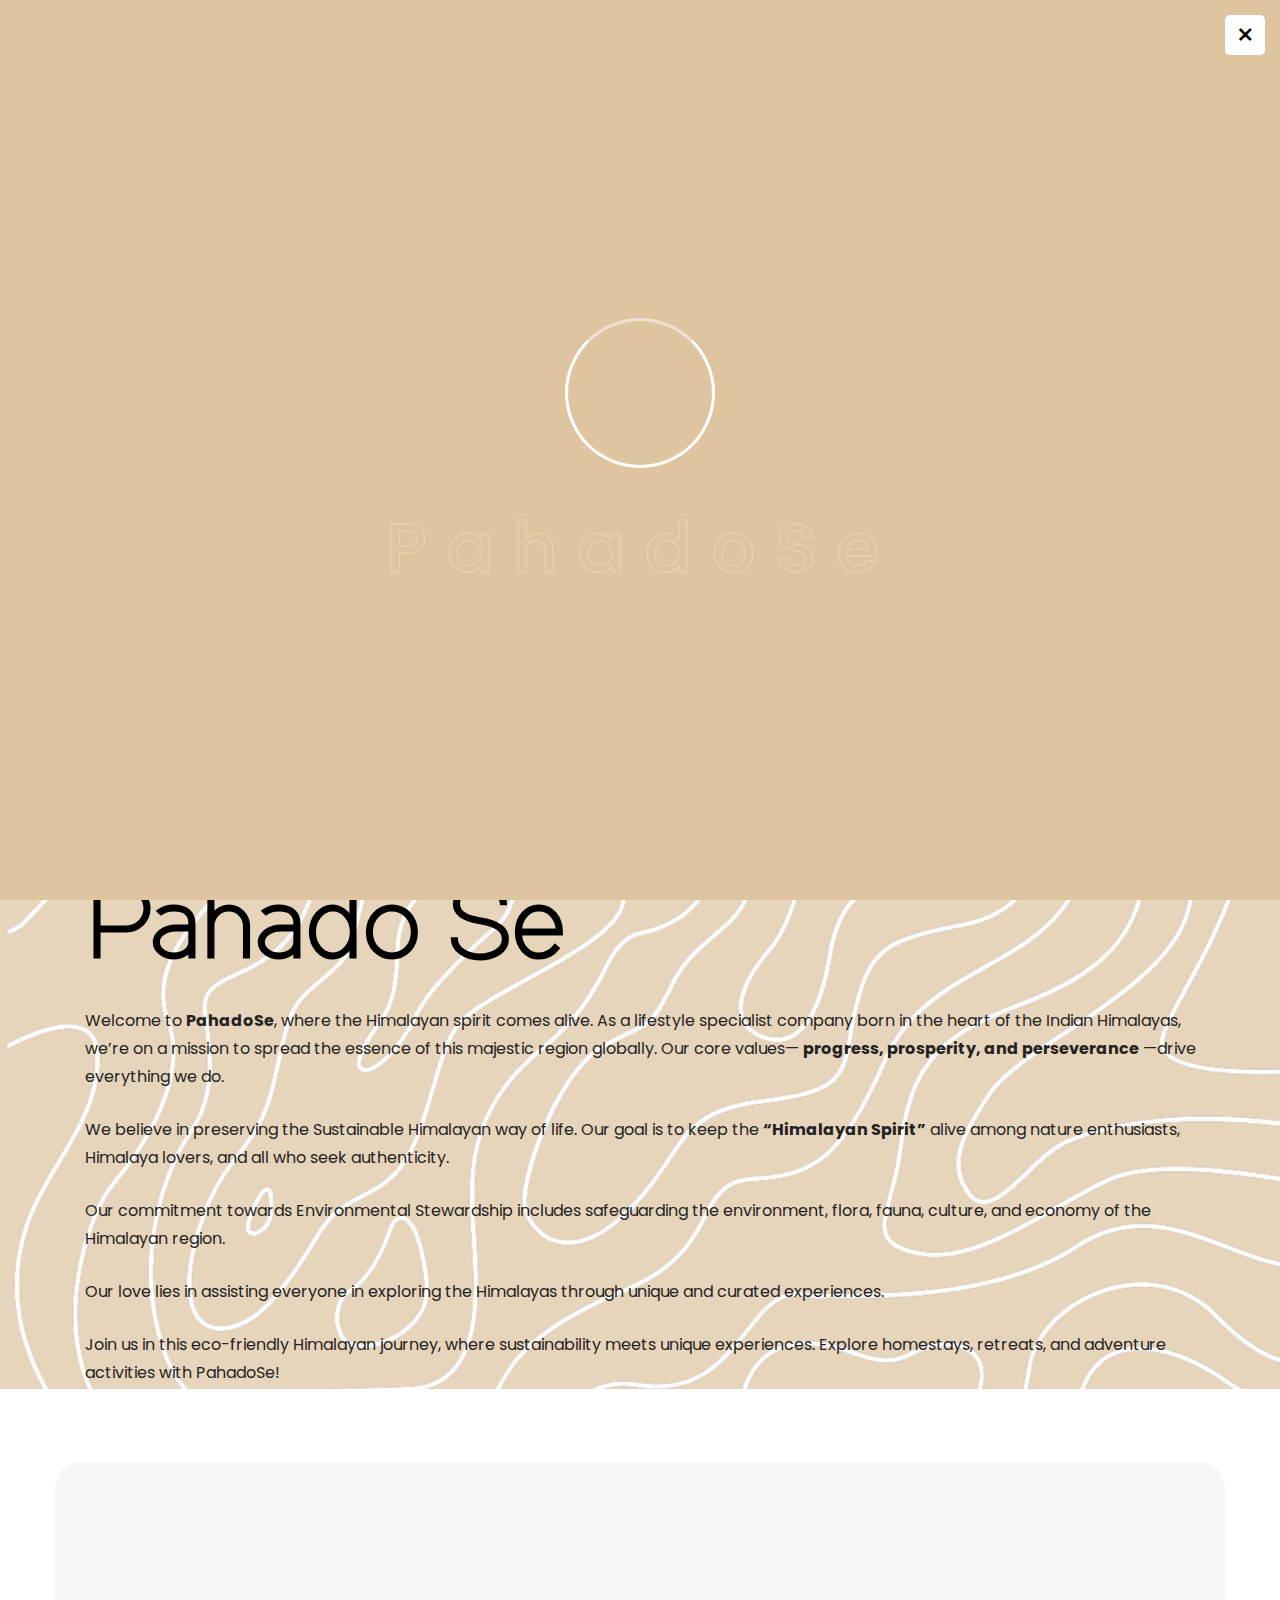
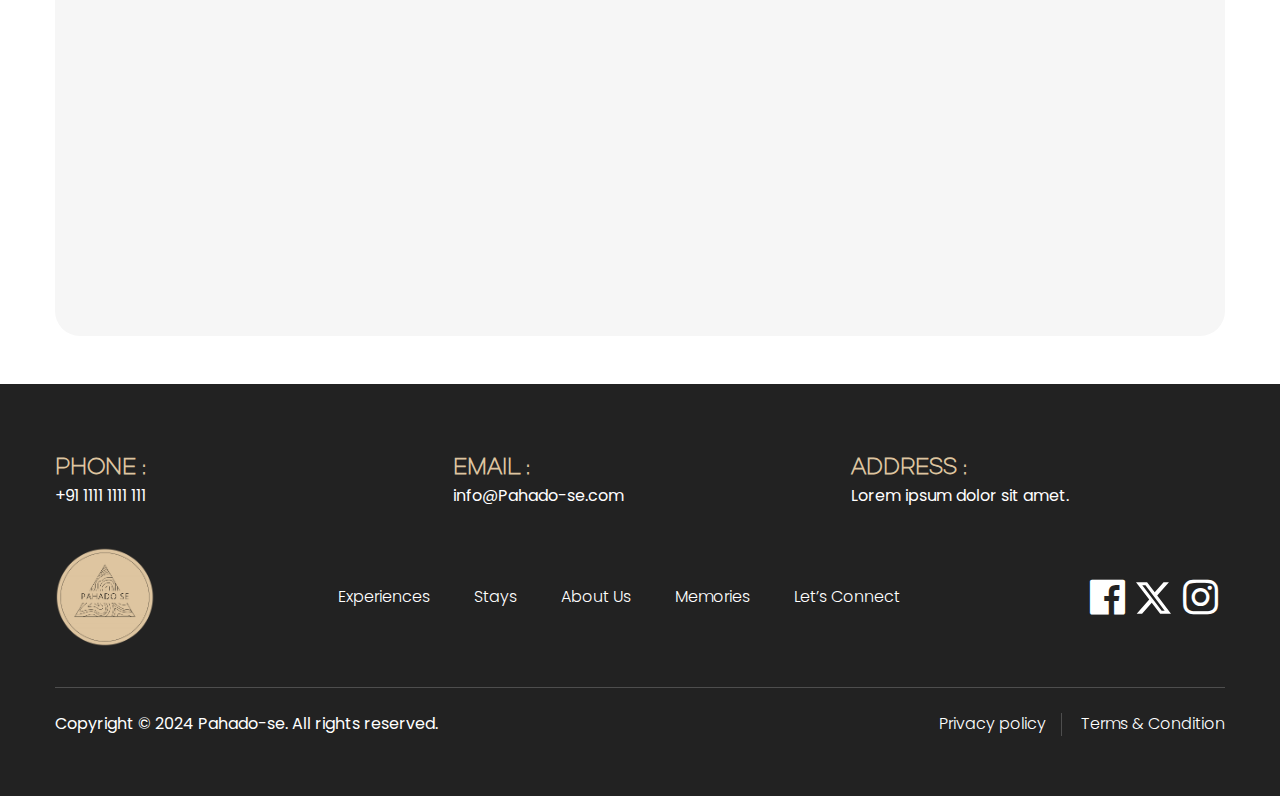
<file: about.html>
﻿<!DOCTYPE html>
<html>

<head>
	<meta charset="utf-8">
	<!-- Responsive -->
	<meta http-equiv="X-UA-Compatible" content="IE=edge">
	<meta name="viewport" content="width=device-width, initial-scale=1.0, maximum-scale=1.0, user-scalable=0">

	<link rel="shortcut icon" href="images/logo.png" type="image/x-icon">
	<link rel="icon" href="images/logo.png" type="image/x-icon">

	<title>Pahado Se</title>


	<!-- Stylesheet  -->
	<link href="css/style-1.css" rel="stylesheet">

</head>

<body>

	<div class="page-wrapper">

		<!-- Preloader -->
		<div class="loader-wrap">
			<div class="preloader">
				<div class="preloader-close"><span class="fa fa-times fw-normal"></span></div>
				<div id="handle-preloader" class="handle-preloader">
					<div class="animation-preloader">
						<div class="spinner"></div>
						<div class="txt-loading">
							<span data-text-preloader="P" class="letters-loading">
								P
							</span>
							<span data-text-preloader="a" class="letters-loading">
								a
							</span>
							<span data-text-preloader="h" class="letters-loading">
								h
							</span>
							<span data-text-preloader="a" class="letters-loading">
								a
							</span>
							<span data-text-preloader="d" class="letters-loading">
								d
							</span>
							<span data-text-preloader="o" class="letters-loading">
								o
							</span>
							<span data-text-preloader="S" class="letters-loading">
								S
							</span>
							<span data-text-preloader="e" class="letters-loading">
								e
							</span>
						</div>
					</div>
				</div>
			</div>
		</div>
		<!-- End Preloader -->

		<!-- Main Header -->
		<header class="header header_style_one">
			<div class="middle_bar">
				<div class="auto-container">
					<div
						class="middle_bar_inner d-flex align-items-center justify-content-center justify-content-between gap-4 flex-wrap">
						<!-- Logo -->
						<div class="logo">
							<a href="index.html" class="logo_default"><img src="images/logoc.png" width="100px"
									alt="img"></a>
							<a href="index.html" class="logo_sticky"><img src="images/logoc.png" width="100px"
									alt="img"></a>
						</div>
						<div class="mainnav d-none d-lg-block">
							<ul class="main_menu">
								<li class="menu-item"><a href="index.html">Home</a></li>
								<li class="menu-item"><a href="experiences.html">Experiences</a></li>
								<li class="menu-item"><a href="stays.html">Stays</a></li>
								<li class="menu-item"><a href="about.html">About Us</a></li>
								<li class="menu-item"><a href="memories.html">Memories</a></li>
								<!-- <li class="menu-item"><a href="blog.html">Blog</a></li> -->
								<li class="menu-item"><a href="contact.html">Let’s Connect</a></li>
							</ul>
						</div>

						<div class="other_elements_wrapper d-flex align-items-center gap-4">
							<!-- Button Box -->
							<div class="button-box d-none d-sm-block">
								<a class="btn-style-one theme-btn" href="login.html">
									<div class="btn-wrap">
										<span class="text-one">Sign In</span>
										<span class="text-two">Sign In</span>
									</div>
								</a>
								<a class="btn-style-two theme-btn" href="login.html">
									<div class="btn-wrap">
										<span class="text-one">Sign In</span>
										<span class="text-two">Sign In</span>
									</div>
								</a>
							</div>

							<!-- Mobile Menu Toggle Button -->
							<div class="mr_menu_toggle d-lg-none">
								<span class="toggle_line"></span>
								<span class="toggle_line"></span>
								<span class="toggle_line"></span>
							</div>

						</div>
					</div>
				</div>
			</div>
		</header>

		<!-- Sticky/Fixed Nav -->
		<div class="fixed_menu w-100">
			<header class="header header_style_one"></header>
		</div>

		<!-- Mobile Responsive Menu -->
		<div class="mr_menu d-lg-none">

			<button type="button" class="mr_menu_close"><i class="fa fa-times"></i></button>
			<div class="logo"></div> <!-- Keep this div empty. Logo will come here by JavaScript -->
			<div class="mr_navmenu"></div> <!-- Keep this div empty. Menu will come here by JavaScript -->
		</div>
		<!-- End Main Header -->

		<!-- Page Banner -->
		<section class="page-banner" style="background-image: url(images/New/place/Place\ \(10\).jpeg)">
			<div class="auto-container">
				<ul class="page-breadbrumbs">
					<li><a href="#">Home</a></li>
					<li>about us</li>
				</ul>
				<h1 class="page-banner_title">ABOUT US</h1>
			</div>
		</section>
		<!-- End Page Banner -->

		<!-- About One -->
		<div style="background:url(images/New/c.jpg) center  no-repeat;background-size: contain; ">
			<section class="about-one" style="background-color: rgba(255, 255, 255, 0.3);">
				<div class="auto-container">
					<div class="row clearfix">
						<!-- Image Column -->
						<!-- Content Column -->
						<div class="about-one_content-column col-md-12 col-sm-12">
							<div class="about-one_content">
								<div class="sec-title_three">
									<div class="sec-title_three-title">Why with Us</div>
									<h1 class="sec-title_three-heading">Pahado Se</h1>
									<div class="sec-title_three-text">
										Welcome to <b>PahadoSe</b>, where the Himalayan spirit comes alive. As a
										lifestyle
										specialist company born in the heart of the Indian Himalayas, we’re on a mission
										to
										spread the essence of this majestic region globally. Our core values—
										<b>progress,
											prosperity, and perseverance</b> —drive everything we do.
									</div>
									<div class="sec-title_three-text">
										We believe in preserving the Sustainable Himalayan way of life. Our goal is to
										keep
										the <b>“Himalayan Spirit”</b> alive among nature enthusiasts, Himalaya lovers,
										and
										all who seek authenticity.
									</div>
									<div class="sec-title_three-text">Our commitment towards Environmental Stewardship
										includes safeguarding the environment, flora, fauna, culture, and economy of the
										Himalayan region.</div>
									<div class="sec-title_three-text">Our love lies in assisting everyone in exploring
										the Himalayas through unique and curated experiences.</div>
									<div class="sec-title_three-text">Join us in this eco-friendly Himalayan journey,
										where sustainability meets unique experiences. Explore homestays, retreats, and
										adventure activities with PahadoSe!</div>
								</div>
							</div>
						</div>
					</div>
				</div>
			</section>
		</div>
		<!-- End About One -->

		<!-- Feature One -->
		<section class="feature-one style-three mb-5">
			<div class="auto-container">
				<div class="inner-container">
					<div class="row clearfix">

						<!-- Feature Block One -->
						<div class="feature-block_one col-lg-3 col-md-6 col-sm-12">
							<div class="feature-block_one-inner wow fadeInLeft" data-wow-delay="0ms"
								data-wow-duration="1500ms">
								<div class="feature-block_one-icon flaticon-smile-1"></div>
								<h5 class="feature-block_one-title">Customer Delight</h5>
								<div class="feature-block_one-text">We deliver the best service and experience for our
									customer.</div>
							</div>
						</div>

						<!-- Feature Block One -->
						<div class="feature-block_one col-lg-3 col-md-6 col-sm-12">
							<div class="feature-block_one-inner wow fadeInLeft" data-wow-delay="150ms"
								data-wow-duration="1500ms">
								<div class="feature-block_one-icon flaticon-mountain"></div>
								<h5 class="feature-block_one-title">Authentic Adventure</h5>
								<div class="feature-block_one-text">We deliver the real adventure experience for our
									dear customer.</div>
							</div>
						</div>

						<!-- Feature Block One -->
						<div class="feature-block_one col-lg-3 col-md-6 col-sm-12">
							<div class="feature-block_one-inner wow fadeInLeft" data-wow-delay="300ms"
								data-wow-duration="1500ms">
								<div class="feature-block_one-icon flaticon-flags"></div>
								<h5 class="feature-block_one-title">Expert Guides</h5>
								<div class="feature-block_one-text">We deliver only expert tour guides for our dear
									customer.</div>
							</div>
						</div>

						<!-- Feature Block One -->
						<div class="feature-block_one col-lg-3 col-md-6 col-sm-12">
							<div class="feature-block_one-inner wow fadeInLeft" data-wow-delay="450ms"
								data-wow-duration="1500ms">
								<div class="feature-block_one-icon flaticon-clock"></div>
								<h5 class="feature-block_one-title">Time Flexibility</h5>
								<div class="feature-block_one-text">We welcome time flexibility of traveling for our
									dear customer.</div>
							</div>
						</div>

					</div>
				</div>
			</div>
		</section>
		<!-- End Feature One -->

		<!-- Footer -->
		<footer class="main-footer">
			<div class="auto-container">
				<!-- Upper Box -->
				<div class="upper-box">
					<div class="d-flex  row flex-wrap ">
						<div class="col-md-4 col-6"><h5><b style="color: rgb(222,197,160);">PHONE : </b></h5><p style="color: white;">+91 1111 1111 111</p></div>
						<div class="col-md-4 col-6"><h5><b style="color: rgb(222,197,160);">EMAIL : </b></h5><p style="color: white;">info@Pahado-se.com</p></div>
						<div class="col-md-4"><h5><b style="color: rgb(222,197,160);">ADDRESS : </b></h5><p style="color: white;">Lorem ipsum dolor sit amet.</p></div>
	
					</div>
				</div>
				<div class="upper-box mt-4">
					<div class="d-flex align-items-center justify-content-between flex-wrap">
						<div class="footer-logo"><a href="index-4.html"><img src="images/logoc.png" width="100px" alt=""
									title=""></a></div>
						<ul class="footer-nav">
							<li><a href="experiences.html">Experiences</a></li>
							<li><a href="stays.html">Stays</a></li>
							<li><a href="about.html">About Us</a></li>
							<li><a href="memories.html">Memories</a></li>
							<!-- <li><a href="blog.html">Blog</a></li> -->
							<li><a href="contact.html">Let’s Connect</a></li>
						</ul>
						<!-- Social Box -->
						<div class="footer-social_box">
							<a href="https://facebook.com/" class="fab fa-facebook fa-fw"></a>
							<a href="https://twitter.com/"><svg style="margin-top: -5px !important;"
									xmlns="http://www.w3.org/2000/svg" width="35" height="40" fill="currentColor"
									class="bi bi-twitter-x" viewBox="0 0 16 16">
									<path
										d="M12.6.75h2.454l-5.36 6.142L16 15.25h-4.937l-3.867-5.07-4.425 5.07H.316l5.733-6.57L0 .75h5.063l3.495 4.633L12.601.75Zm-.86 13.028h1.36L4.323 2.145H2.865z" />
								</svg></a>
							<a href="https://instagram.com/" class="fab fa-instagram fa-fw"></a>
						</div>
					</div>
				</div>

				<div class="footer-bottom">
					<div class="d-flex align-items-center justify-content-between flex-wrap">
						<div class="copyright">Copyright &copy; 2024 Pahado-se. All rights reserved.</div>
						<ul class="footer-bottom_nav">
							<li><a href="#">Privacy policy</a></li>
							<li><a href="#">Terms & Condition</a></li>
						</ul>
					</div>
				</div>

			</div>
		</footer>

	</div>
	<!-- End PageWrapper -->

	<!-- Scroll To Top -->
	<div class="scroll-to-top"><span class="fas fa-arrow-up fa-fw"></span></div>

	<script src="js/jquery.js"></script>
	<script src="js/popper.min.js"></script>
	<script src="js/bootstrap.min.js"></script>
	<script src="js/magnific-popup.min.js"></script>
	<script src="js/appear.js"></script>
	<script src="js/parallax.min.js"></script>
	<script src="js/tilt.jquery.min.js"></script>
	<script src="js/owl.js"></script>
	<script src="js/wow.js"></script>

	<script src="js/odometer.js"></script>
	<script src="js/isotope.js"></script>
	<script src="js/jquery.marquee.min.js"></script>
	<script src="js/parallax-scroll.js"></script>
	<script src="js/nav-tool.js"></script>
	<script src="js/mixitup.js"></script>
	<script src="js/swiper.min.js"></script>
	<script src="js/jquery-ui.js"></script>
	<script src="js/select2.min.js"></script>
	<script src="js/flatpickr.min.js"></script>
	<script src="js/price-range.js"></script>

	<script src="js/script.js"></script>

	<!--[if lt IE 9]><script src="https://cdnjs.cloudflare.com/ajax/libs/html5shiv/3.7.3/html5shiv.js"></script><![endif]-->
	<!--[if lt IE 9]><script src="js/respond.js"></script><![endif]-->

</body>

</html>
</file>
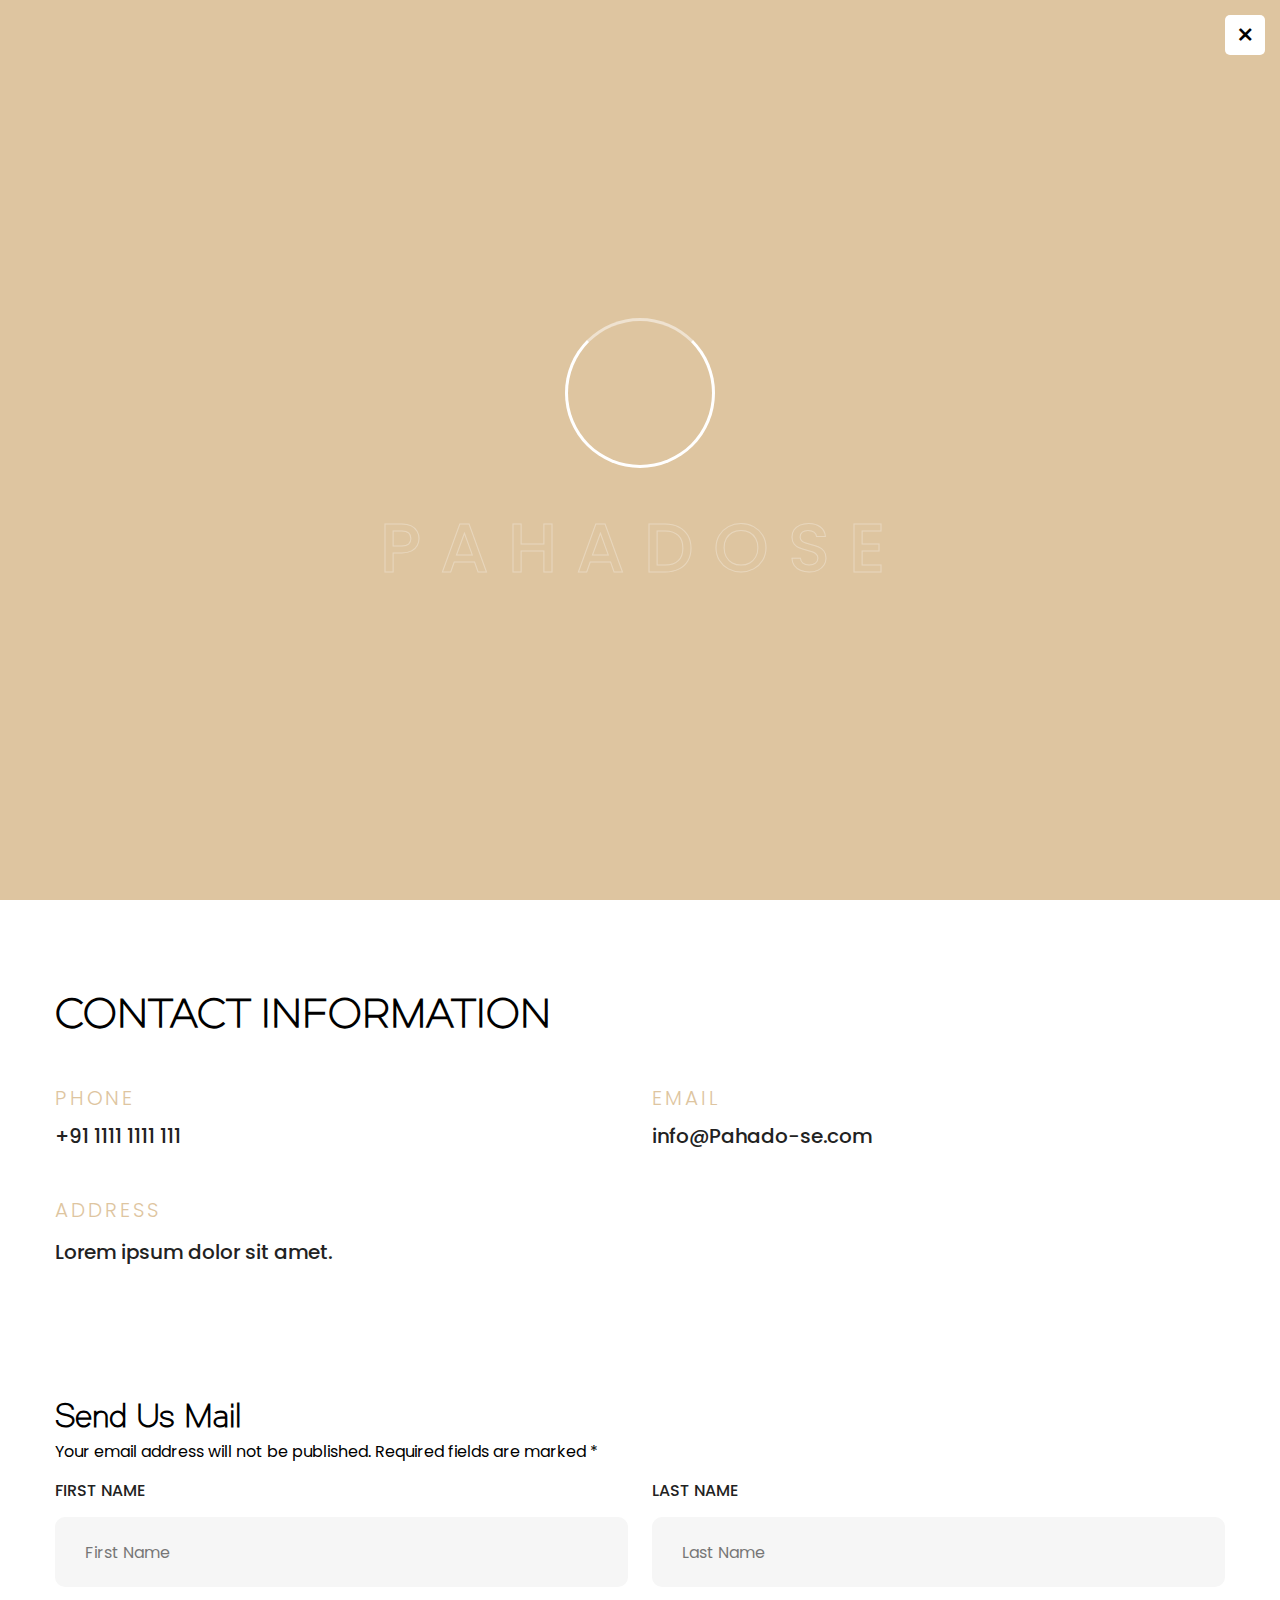
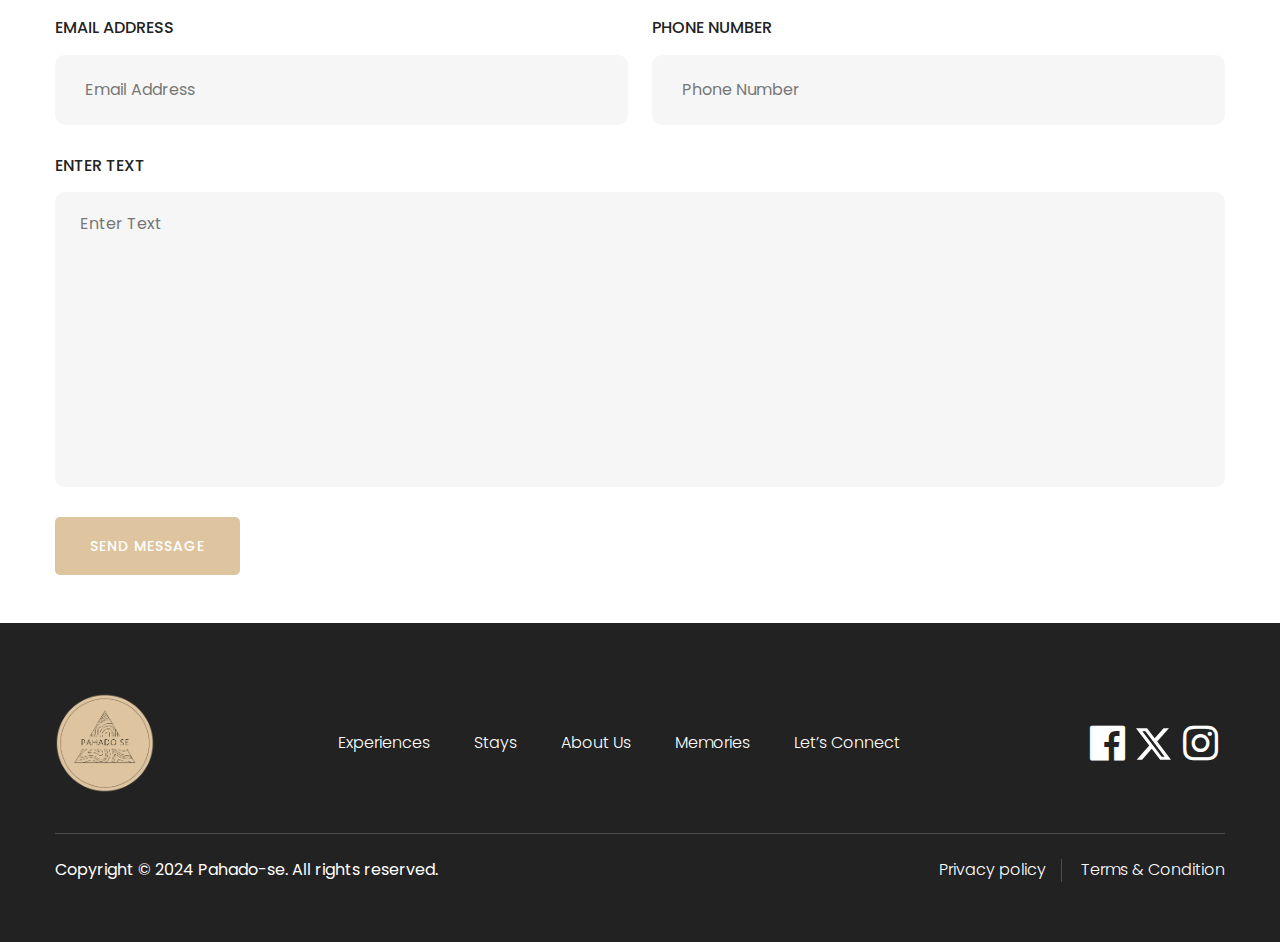
<file: contact.html>
﻿<!DOCTYPE html>
<html>
	<head>
		<meta charset="utf-8">
		<!-- Responsive -->
		<meta http-equiv="X-UA-Compatible" content="IE=edge">
		<meta name="viewport" content="width=device-width, initial-scale=1.0, maximum-scale=1.0, user-scalable=0">

		<link rel="shortcut icon" href="images/logo.png" type="image/x-icon">
		<link rel="icon" href="images/logo.png" type="image/x-icon">

		<title>Pahado Se</title>

		<!-- Stylesheet  -->
		<link href="css/style-1.css" rel="stylesheet">

	</head>

<body>
 
<div class="page-wrapper">
	
    <!-- Preloader -->
	<div class="loader-wrap">
		<div class="preloader">
			<div class="preloader-close"><span class="fa fa-times fw-normal"></span></div>
			<div id="handle-preloader" class="handle-preloader">
				<div class="animation-preloader">
					<div class="spinner"></div>
					<div class="txt-loading">
						<span data-text-preloader="P" class="letters-loading">
							P
						</span>
						<span data-text-preloader="A" class="letters-loading">
							A
						</span>
						<span data-text-preloader="H" class="letters-loading">
							H
						</span>
						<span data-text-preloader="A" class="letters-loading">
							A
						</span>
						<span data-text-preloader="D" class="letters-loading">
							D
						</span>
						<span data-text-preloader="O" class="letters-loading">
							O
						</span>
						<span data-text-preloader="S" class="letters-loading">
							S
						</span>
						<span data-text-preloader="E" class="letters-loading">
							E
						</span>
					</div>
				</div>  
			</div>
		</div>
	</div>
	<!-- End Preloader -->
 	
 	<!-- Main Header -->
	<header class="header header_style_one">
		<div class="middle_bar">
			<div class="auto-container">
				<div class="middle_bar_inner d-flex align-items-center justify-content-center justify-content-between gap-4 flex-wrap">
					<!-- Logo -->
					<div class="logo">
						<a href="index.html" class="logo_default"><img src="images/logoc.png" width="100px"
							alt="img"></a>
					<a href="index.html" class="logo_sticky"><img src="images/logoc.png" width="100px"
							alt="img"></a>
					</div>
					<div class="mainnav d-none d-lg-block">
						<ul class="main_menu">
							<li class="menu-item"><a href="index.html">Home</a></li>
							<li class="menu-item"><a href="experiences.html">Experiences</a></li>
							<li class="menu-item"><a href="stays.html">Stays</a></li>
							<li class="menu-item"><a href="about.html">About Us</a></li>
							<li class="menu-item"><a href="memories.html">Memories</a></li>
							<!-- <li class="menu-item"><a href="blog.html">Blog</a></li> -->
							<li class="menu-item"><a href="contact.html">Let’s Connect</a></li>
						</ul>
					</div>
		
					<div class="other_elements_wrapper d-flex align-items-center gap-4">
						<!-- Button Box -->
						<div class="button-box d-none d-sm-block">
							<a class="btn-style-one theme-btn" href="login.html">
								<div class="btn-wrap">
									<span class="text-one">Sign In</span>
									<span class="text-two">Sign In</span>
								</div>
							</a>
							<a class="btn-style-two theme-btn" href="login.html">
								<div class="btn-wrap">
									<span class="text-one">Sign In</span>
									<span class="text-two">Sign In</span>
								</div>
							</a>
						</div>
						
						<!-- Mobile Menu Toggle Button -->
						<div class="mr_menu_toggle d-lg-none">
							<span class="toggle_line"></span>
							<span class="toggle_line"></span>
							<span class="toggle_line"></span>
						</div>
						
					</div>
				</div>
			</div>
		</div>
	</header>

	<!-- Sticky/Fixed Nav -->
	<div class="fixed_menu w-100">
		<header class="header header_style_one"></header>
	</div>

	<!-- Mobile Responsive Menu -->
	<div class="mr_menu d-lg-none">
		
		<button type="button" class="mr_menu_close"><i class="fa fa-times"></i></button>
		<div class="logo"></div> <!-- Keep this div empty. Logo will come here by JavaScript -->
		<div class="mr_navmenu"></div> <!-- Keep this div empty. Menu will come here by JavaScript -->
	</div>
    <!-- End Main Header -->
	
	<!-- Page Banner -->
	<section class="page-banner" style="background-image: url(images/New/4.jpeg)">
		<div class="auto-container">
			<ul class="page-breadbrumbs">
				<li><a href="#">Home</a></li>
				<li>Let’s Connect</li>
			</ul>
			<h1 class="page-banner_title">Let’s Connect</h1>
		</div>
	</section>
	<!-- End Page Banner -->

		<!-- Contact One -->
		<section class="contact-one booking-one">
			<div class="auto-container">
				<!-- <div class="contact-one_pattern" style="background-image: url(images/icons/pattern-1-1.png)"></div> -->
				<!-- Sec Title -->
				<div class="sec-title">
					<h2 class="sec-title_heading">CONTACT INFORMATION</h2>
				</div>
				<div class="row clearfix">
					<!-- Column -->
					<div class="column col-lg-6 col-md-6 col-sm-12">
						<div class="title">phone</div>
						<a href="tel:+91-1111-1111-111">+91 1111 1111 111</a>
					</div>
					<!-- Column -->
					<div class="column col-lg-6 col-md-6 col-sm-12">
						<div class="title">email</div>
						<a href="mailto:info@Pahado-se.com">info@Pahado-se.com</a>
					</div>
					<!-- Column -->
					<div class="column col-lg-6 col-md-6 col-sm-12">
						<div class="title">address</div>
						<div class="text">Lorem ipsum dolor sit amet.</div>
					</div>
					
				</div>
			</div>
		</section>
		<!-- End Contact One -->

	<!-- Gallery Five -->
	<section class="">
		<div class="auto-container">

			<div class="row clearfix">

				<!-- Contact Column -->
				<div class="contact-column col-12">
                    <div class="title-box">
                        <h4><b>Send Us Mail</b></h4>
                        <p>Your email address will not be published. Required fields are marked *</p>
                    </div>

					<!-- Contact Form -->
					<div class="booking-form mb-5">
                        <form method="post" action="contact.html">
                            <div class="row">
                                <div class="col-lg-6">
                                    <!-- Form Group -->
                                    <div class="form-group">
                                        <label class="form-label">First Name</label>
                                        <input type="text" name="f-name" placeholder="First Name" required="">
                                    </div>
                                </div>

                                <div class="col-lg-6">
                                    <!-- Form Group -->
                                    <div class="form-group">
                                        <label class="form-label">Last Name</label>
                                        <input type="text" name="l-name" placeholder="Last Name">
                                    </div>
                                </div>

                                <div class="col-lg-6">
                                    <!-- Form Group -->
                                    <div class="form-group">
                                        <label class="form-label">Email Address</label>
                                        <input type="email" name="email" placeholder="Email Address" required="">
                                    </div>
                                </div>

                                <div class="col-lg-6">
                                    <!-- Form Group -->
                                    <div class="form-group">
                                        <label class="form-label">Phone Number</label>
                                        <input type="number" name="phone" placeholder="Phone Number">
                                    </div>
                                </div>

                                <div class="col-lg-12">
                                    <!-- Form Group -->
                                    <div class="form-group">
                                        <label class="form-label">Enter Text</label>
                                        <textarea name="text" placeholder="Enter Text"></textarea>
                                    </div>
                                </div>

                                <div class="col-lg-12">
                                    <button type="submit" class="btn-style-two theme-btn">
                                        <span class="btn-wrap">
                                            <span class="text-one">Send Message</span>
                                            <span class="text-two">Send Message</span>
                                        </span>
                                    </button>
                                </div>
                            </div>
                        </form>
                    </div>
				</div>
			</div>
		</div>
	</section>
	<!-- End Gallery Five -->

	<!-- Footer -->
	<footer class="main-footer">
		<div class="auto-container">
			<!-- Upper Box -->
			<div class="upper-box">
				<div class="d-flex align-items-center justify-content-between flex-wrap">
					<div class="footer-logo"><a href="index.html"><img src="images/logoc.png" width="100px" alt="" title=""></a></div>
					<ul class="footer-nav">
						<li><a href="experiences.html">Experiences</a></li>
						<li><a href="stays.html">Stays</a></li>
						<li><a href="about.html">About Us</a></li>
						<li><a href="memories.html">Memories</a></li>
						<!-- <li><a href="blog.html">Blog</a></li> -->
						<li><a href="contact.html">Let’s Connect</a></li>
					</ul>
					<!-- Social Box -->
					<div class="footer-social_box">
						<a href="https://facebook.com/" class="fab fa-facebook fa-fw"></a>
						<a href="https://twitter.com/"><svg  style="margin-top: -5px !important;" xmlns="http://www.w3.org/2000/svg" width="35" height="40" fill="currentColor" class="bi bi-twitter-x" viewBox="0 0 16 16">
							<path d="M12.6.75h2.454l-5.36 6.142L16 15.25h-4.937l-3.867-5.07-4.425 5.07H.316l5.733-6.57L0 .75h5.063l3.495 4.633L12.601.75Zm-.86 13.028h1.36L4.323 2.145H2.865z"/>
						  </svg></a>
						<a href="https://instagram.com/" class="fab fa-instagram fa-fw"></a>
					</div>
				</div>
			</div>

			<div class="footer-bottom">
				<div class="d-flex align-items-center justify-content-between flex-wrap">
					<div class="copyright">Copyright &copy; 2024 Pahado-se. All rights reserved.</div>
					<ul class="footer-bottom_nav">
						<li><a href="#">Privacy policy</a></li>
						<li><a href="#">Terms & Condition</a></li>
					</ul>
				</div>
			</div>

		</div>
	</footer>

</div>
<!-- End PageWrapper -->

<!-- Scroll To Top -->
<div class="scroll-to-top"><span class="fas fa-arrow-up fa-fw"></span></div>

<script src="js/jquery.js"></script>
<script src="js/popper.min.js"></script>
<script src="js/bootstrap.min.js"></script>
<script src="js/magnific-popup.min.js"></script>
<script src="js/appear.js"></script>
<script src="js/parallax.min.js"></script>
<script src="js/tilt.jquery.min.js"></script>
<script src="js/owl.js"></script>
<script src="js/wow.js"></script>

<script src="js/odometer.js"></script>
<script src="js/isotope.js"></script>
<script src="js/jquery.marquee.min.js"></script>
<script src="js/parallax-scroll.js"></script>
<script src="js/nav-tool.js"></script>
<script src="js/mixitup.js"></script>
<script src="js/swiper.min.js"></script>
<script src="js/jquery-ui.js"></script>
<script src="js/select2.min.js"></script>
<script src="js/flatpickr.min.js"></script>
<script src="js/price-range.js"></script>
<script src="js/cleave.min-1.js"></script>
<script src="js/cleave-custom-1.js"></script>
<script src="js/script.js"></script>

<!--[if lt IE 9]><script src="https://cdnjs.cloudflare.com/ajax/libs/html5shiv/3.7.3/html5shiv.js"></script><![endif]-->
<!--[if lt IE 9]><script src="js/respond.js"></script><![endif]-->

</body>
</html>
</file>
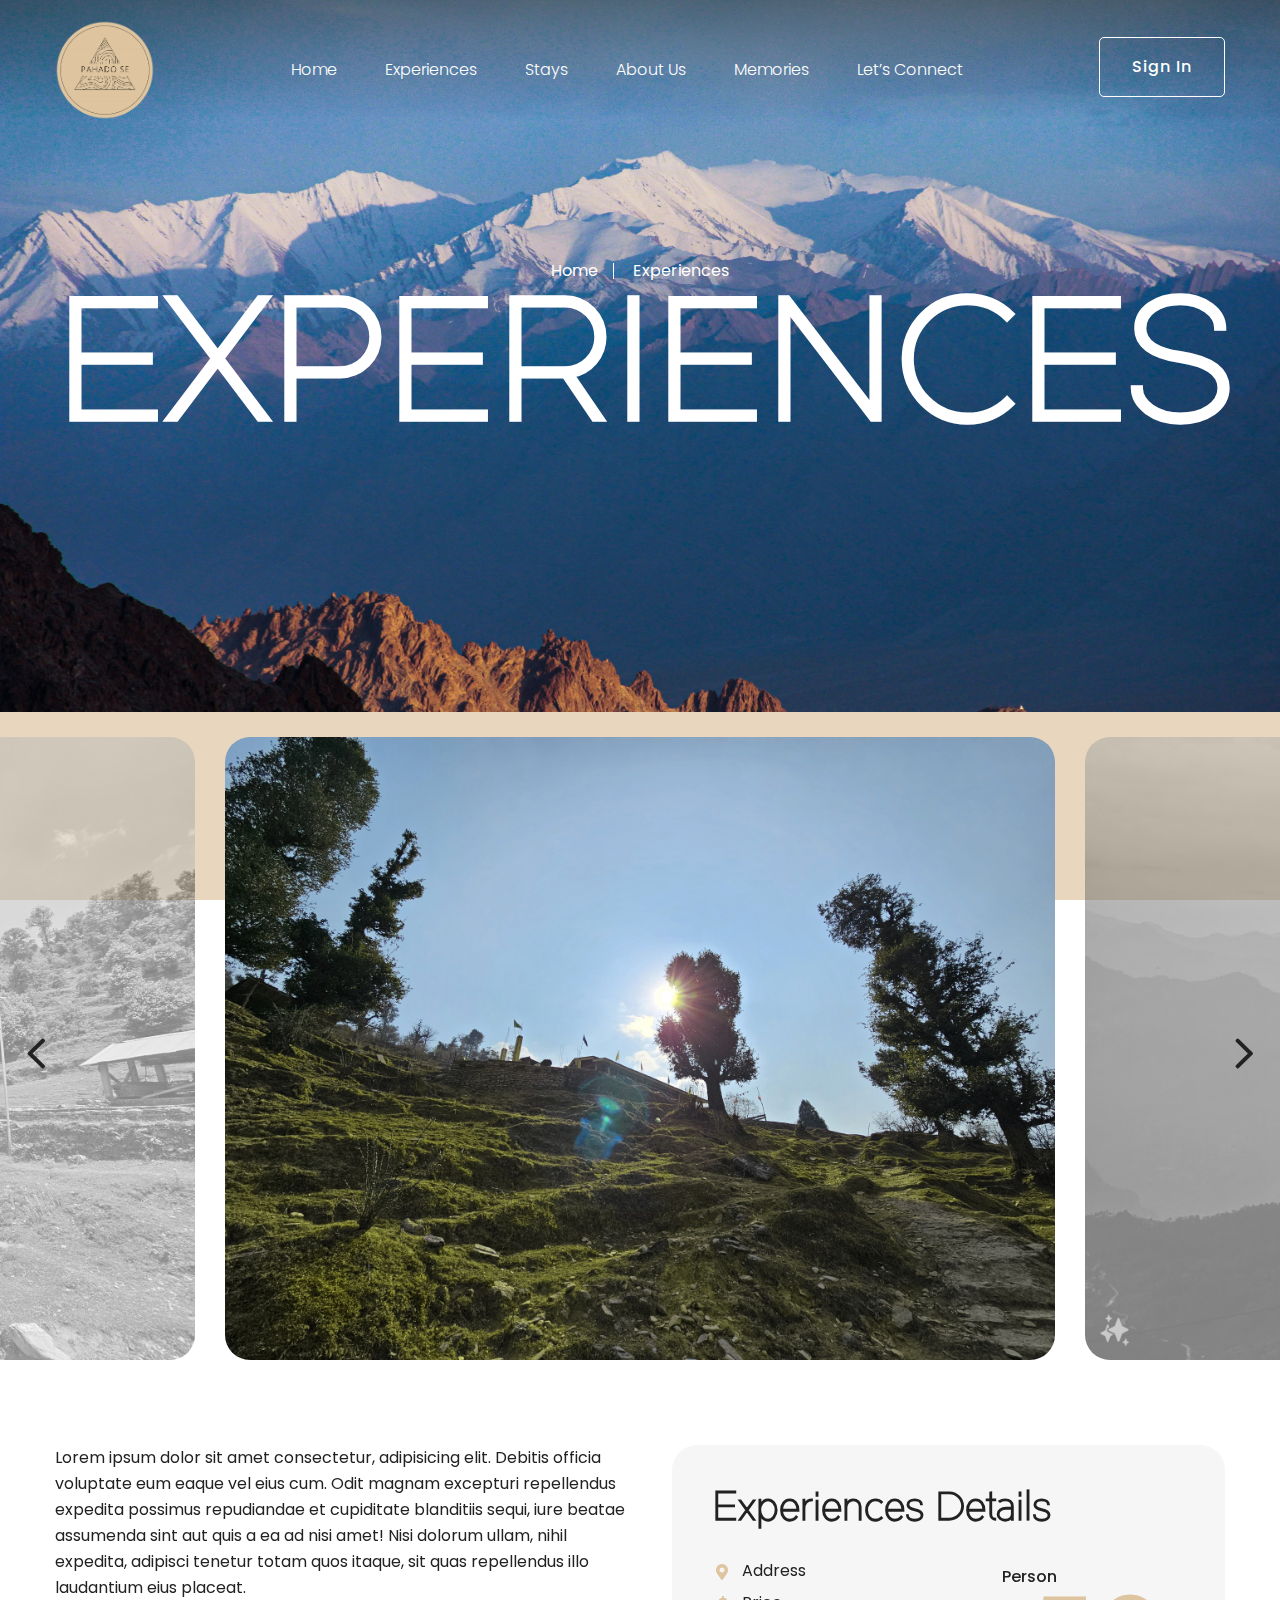
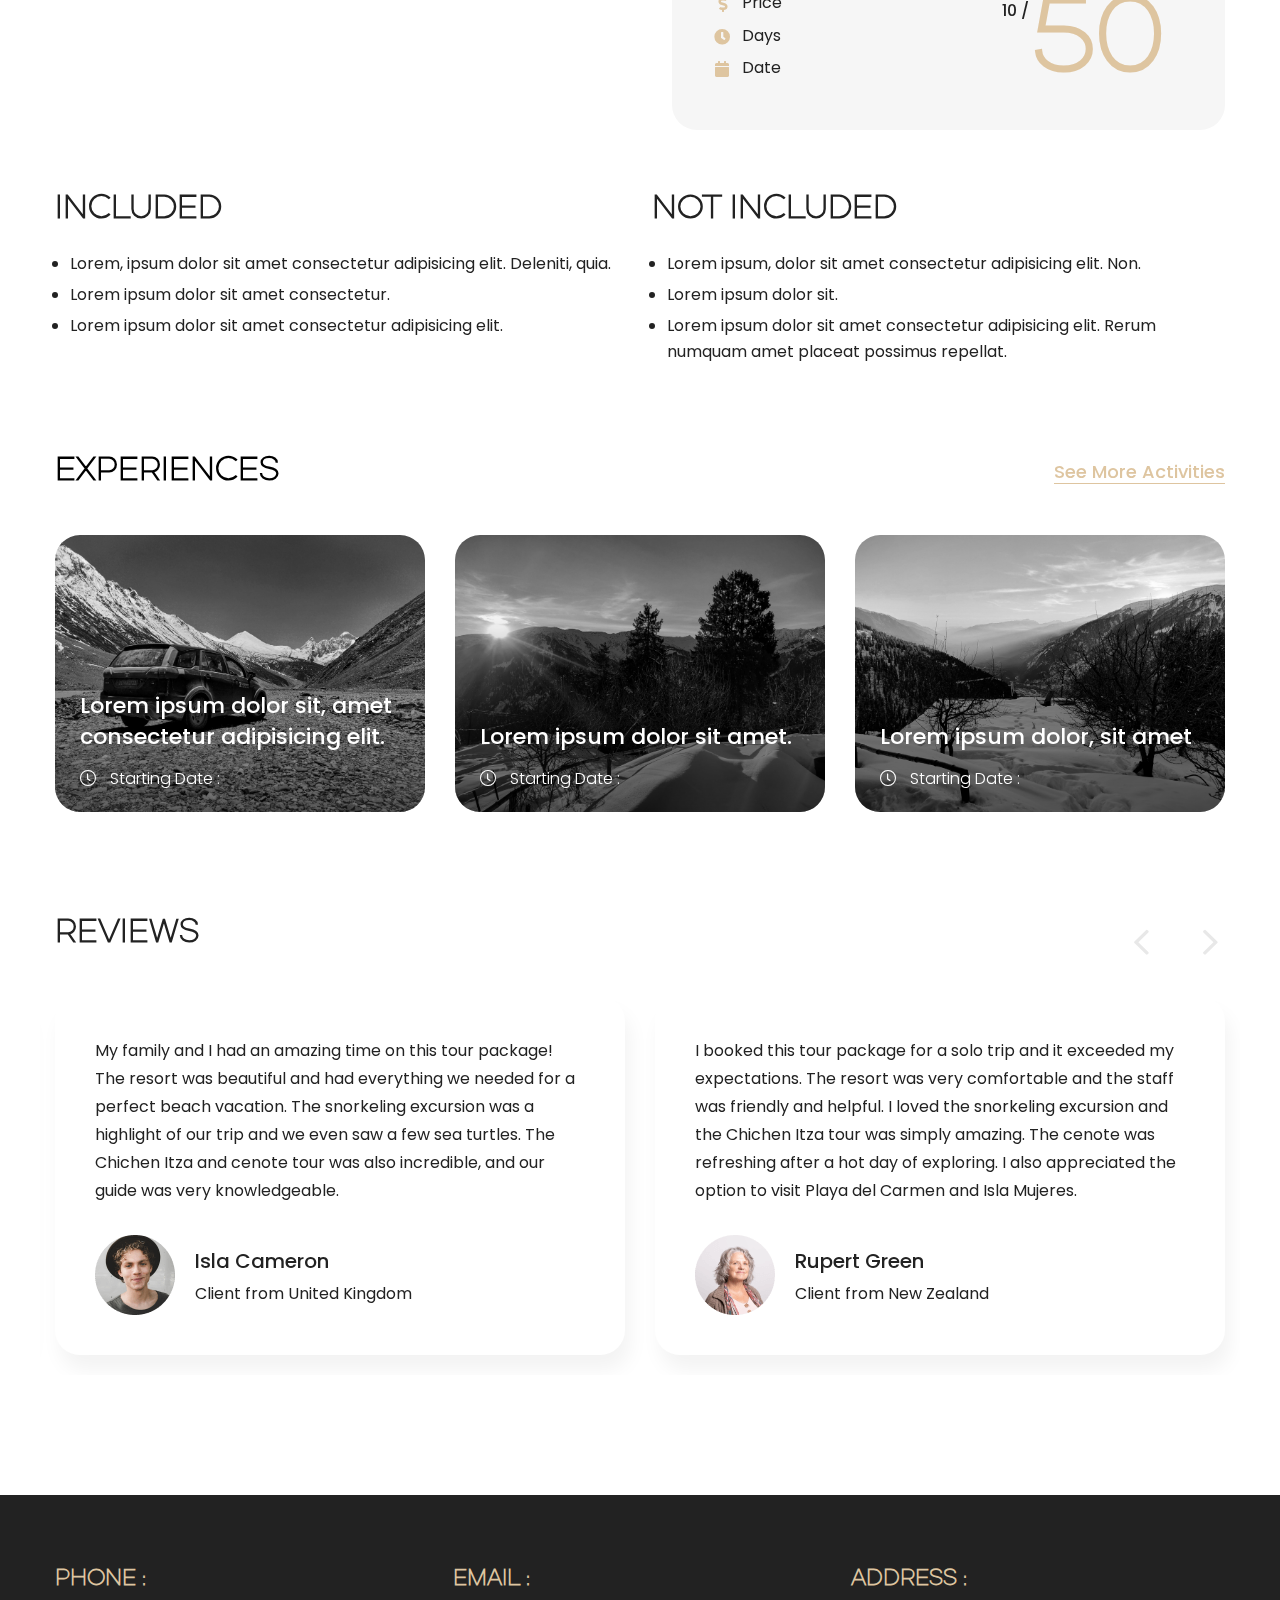
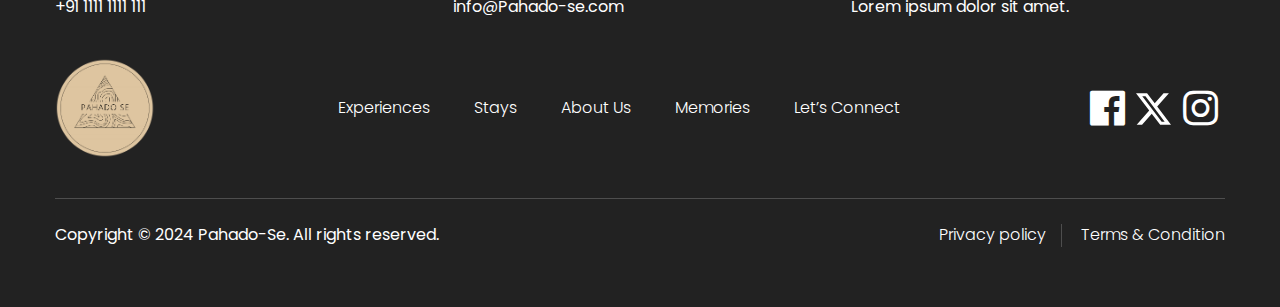
<file: experiences-details.html>
﻿<!DOCTYPE html>
<html>

<head>
	<meta charset="utf-8">
	<!-- Responsive -->
	<meta http-equiv="X-UA-Compatible" content="IE=edge">
	<meta name="viewport" content="width=device-width, initial-scale=1.0, maximum-scale=1.0, user-scalable=0">

	<link rel="shortcut icon" href="images/logo.png" type="image/x-icon">
	<link rel="icon" href="images/logo.png" type="image/x-icon">

	<title>Pahado Se</title>

	<!-- Stylesheet  -->
	<link href="css/style-1.css" rel="stylesheet">

</head>

<body>

	<div class="page-wrapper">

		<!-- Preloader -->
		<div class="loader-wrap">
			<div class="preloader">
				<div class="preloader-close"><span class="fa fa-times fw-normal"></span></div>
				<div id="handle-preloader" class="handle-preloader">
					<div class="animation-preloader">
						<div class="spinner"></div>
						<div class="txt-loading">
							<span data-text-preloader="P" class="letters-loading">
								P
							</span>
							<span data-text-preloader="a" class="letters-loading">
								a
							</span>
							<span data-text-preloader="h" class="letters-loading">
								h
							</span>
							<span data-text-preloader="a" class="letters-loading">
								a
							</span>
							<span data-text-preloader="d" class="letters-loading">
								d
							</span>
							<span data-text-preloader="o" class="letters-loading">
								o
							</span>
							<span data-text-preloader="S" class="letters-loading">
								S
							</span>
							<span data-text-preloader="e" class="letters-loading">
								e
							</span>
						</div>
					</div>
				</div>
			</div>
		</div>
		<!-- End Preloader -->

		<!-- Main Header -->
		<header class="header header_style_one">
			<div class="middle_bar">
				<div class="auto-container">
					<div
						class="middle_bar_inner d-flex align-items-center justify-content-center justify-content-between gap-4 flex-wrap">
						<!-- Logo -->
						<div class="logo">
							<a href="index.html" class="logo_default"><img src="images/logoc.png" width="100px"
									alt="img"></a>
							<a href="index.html" class="logo_sticky"><img src="images/logoc.png" width="100px"
									alt="img"></a>
						</div>
						<div class="mainnav d-none d-lg-block">
							<ul class="main_menu">
								<li class="menu-item"><a href="index.html">Home</a></li>
								<li class="menu-item"><a href="experiences.html">Experiences</a></li>
								<li class="menu-item"><a href="stays.html">Stays</a></li>
								<li class="menu-item"><a href="about.html">About Us</a></li>
								<li class="menu-item"><a href="memories.html">Memories</a></li>
								<!-- <li class="menu-item"><a href="blog.html">Blog</a></li> -->
								<li class="menu-item"><a href="contact.html">Let’s Connect</a></li>
							</ul>
						</div>

						<div class="other_elements_wrapper d-flex align-items-center gap-4">
							<!-- Button Box -->
							<div class="button-box d-none d-sm-block">
								<a class="btn-style-one theme-btn" href="login.html">
									<div class="btn-wrap">
										<span class="text-one">Sign In</span>
										<span class="text-two">Sign In</span>
									</div>
								</a>
								<a class="btn-style-two theme-btn" href="login.html">
									<div class="btn-wrap">
										<span class="text-one">Sign In</span>
										<span class="text-two">Sign In</span>
									</div>
								</a>
							</div>

							<!-- Mobile Menu Toggle Button -->
							<div class="mr_menu_toggle d-lg-none">
								<span class="toggle_line"></span>
								<span class="toggle_line"></span>
								<span class="toggle_line"></span>
							</div>

						</div>
					</div>
				</div>
			</div>
		</header>

		<!-- Sticky/Fixed Nav -->
		<div class="fixed_menu w-100">
			<header class="header header_style_one"></header>
		</div>

		<!-- Mobile Responsive Menu -->
		<div class="mr_menu d-lg-none">

			<button type="button" class="mr_menu_close"><i class="fa fa-times"></i></button>
			<div class="logo"></div> <!-- Keep this div empty. Logo will come here by JavaScript -->
			<div class="mr_navmenu"></div> <!-- Keep this div empty. Menu will come here by JavaScript -->
		</div>
		<!-- End Main Header -->

		<!-- Page Banner -->
		<section class="page-banner" style="background-image: url(images/New/MG_6873.jpg)">
			<div class="auto-container">
				<ul class="page-breadbrumbs">
					<li><a href="#">Home</a></li>
					<li>Experiences</li>
				</ul>
				<h1 class="page-banner_title">Experiences</h1>
			</div>
		</section>
		<!-- End Page Banner -->

		<!-- Gallery Six  -->
		<section class="gallery-six">
			<div class="outer-container">
				<div class="gallery-carousel-two owl-carousel owl-theme">

					<!-- Image -->
					<div class="image">
						<a class="lightbox-image" href="images/New/1.jpeg"><img src="images/New/1.jpeg" alt=""></a>
					</div>

					<!-- Image -->
					<div class="image">
						<a class="lightbox-image" href="images/New/2.jpeg"><img src="images/New/2.jpeg" alt=""></a>
					</div>

					<!-- Image -->
					<div class="image">
						<a class="lightbox-image" href="images/New/3.jpeg"><img src="images/New/3.jpeg" alt=""></a>
					</div>

				</div>
			</div>
		</section>
		<!-- End Gallery Six  -->

		<!-- Tour Detail -->
		<section class="tour-detail">
			<div class="auto-container">
				<div class="row clearfix">
					<!-- Column -->
					<div class="column col-lg-6 col-md-12 col-sm-12">
						<div class="text">Lorem ipsum dolor sit amet consectetur, adipisicing elit. Debitis officia
							voluptate eum eaque vel eius cum. Odit magnam excepturi repellendus expedita possimus
							repudiandae et cupiditate blanditiis sequi, iure beatae assumenda sint aut quis a ea ad nisi
							amet! Nisi dolorum ullam, nihil expedita, adipisci tenetur totam quos itaque, sit quas
							repellendus illo laudantium eius placeat.
						</div>
					</div>
					<!-- Column -->
					<div class="column col-lg-6 col-md-12 col-sm-12">
						<div class="tour-package">
							<h2 class="tour-package_title">Experiences Details</h2>
							<div class="row clearfix">
								<div class="col-lg-7 col-md-7 col-sm-12">
									<ul class="tour-package_list">
										<li><span class="icon fas fa-map-marker-alt fa-fw"></span>Address</li>
										<li><span class="icon fas fa-dollar-sign fa-fw"></span>Price</li>
										<li><span class="icon fas fa-clock fa-fw"></span>Days</li>
										<li><span class="icon fas fa-calendar fa-fw"></span>Date</li>
									</ul>
								</div>
								<div class="col-lg-5 col-md-5 col-sm-12">
									<div class="tour-package_quote">Person <br> 10 / <span>50</span></div>
								</div>
							</div>
						</div>
					</div>
				</div>

				<!-- Middle Column -->
				<div class="middle-column">
					<div class="row clearfix">
						<!-- Column -->
						<div class="column col-lg-6 col-md-12 col-sm-12">
							<h3>INCLUDED</h3>
							<ul class="tour-detail_list">
								<li>Lorem, ipsum dolor sit amet consectetur adipisicing elit. Deleniti, quia.</li>
								<li>Lorem ipsum dolor sit amet consectetur.</li>
								<li>Lorem ipsum dolor sit amet consectetur adipisicing elit.</li>
							</ul>
						</div>
						<!-- Column -->
						<div class="column col-lg-6 col-md-12 col-sm-12">
							<h3>NOT INCLUDED</h3>
							<ul class="tour-detail_list">
								<li>Lorem ipsum, dolor sit amet consectetur adipisicing elit. Non.</li>
								<li>Lorem ipsum dolor sit.</li>
								<li>Lorem ipsum dolor sit amet consectetur adipisicing elit. Rerum numquam amet placeat possimus repellat.</li>
							</ul>
							<!-- <div class="tour-detail_adventure"
								style="background-image: url(images/n)">
								<h4 class="adventure_title">Ready for an adventure?</h4>
								<a class="book-block_two-btn theme-btn" href="">Book Now</a>
							</div> -->
						</div>
					</div>
				</div>
				<!-- End Middle Column -->

				<!-- Itinerary One -->
				<div class="itinerary-one">
					<div class="title-box">
						<div class="d-flex align-items-center justify-content-between flex-wrap">
							<h4>Experiences</h4>
							<a class="package-one_more" href="experiences.html">See More Activities</a>
						</div>
					</div>

					<div class="three-item-carousel owl-carousel owl-theme">
						<!-- Itinerary Block One -->
						<div class="itinerary-block_one">
							<div class="itinerary-block_one-inner">
								<div class="itinerary-block_one-image">
									<img src="images/New/place/Place (14).jpeg" alt="">
									<div class="itinerary-block_one-content">
										<h5 class="itinerary-block_one-heading"><a href="experiences-details.html">Lorem
												ipsum dolor sit, amet consectetur adipisicing elit.</a></h5>
										<div class="itinerary-block_one-date">Starting Date :</div>
										<div class="itinerary-block_one-text">Enjoy the cultural old ruins trip
											experienced tour guides.</div>
										<a class="itinerary-block_one-arrow flaticon-next-2"
											href="experiences-details.html"></a>
									</div>
								</div>
							</div>
						</div>
						<!-- Itinerary Block One -->
						<div class="itinerary-block_one">
							<div class="itinerary-block_one-inner">
								<div class="itinerary-block_one-image">
									<img src="images/New/place/Place (13).jpeg" alt="">
									<div class="itinerary-block_one-content">
										<h5 class="itinerary-block_one-heading"><a href="experiences-details.html">Lorem
												ipsum dolor sit amet.</a></h5>
										<div class="itinerary-block_one-date">Starting Date :</div>
										<div class="itinerary-block_one-text">Enjoy the cultural old ruins trip
											experienced tour guides.</div>
										<a class="itinerary-block_one-arrow flaticon-next-2"
											href="experiences-details.html"></a>
									</div>
								</div>
							</div>
						</div>

						<!-- Itinerary Block One -->
						<div class="itinerary-block_one">
							<div class="itinerary-block_one-inner">
								<div class="itinerary-block_one-image">
									<img src="images/New/place/Place (7).jpeg" alt="">
									<div class="itinerary-block_one-content">
										<h5 class="itinerary-block_one-heading"><a href="experiences-details.html">Lorem
												ipsum dolor, sit amet </a></h5>
										<div class="itinerary-block_one-date">Starting Date :</div>
										<div class="itinerary-block_one-text">Enjoy the cultural old ruins trip
											experienced tour guides.</div>
										<a class="itinerary-block_one-arrow flaticon-next-2"
											href="experiences-details.html"></a>
									</div>
								</div>
							</div>
						</div>

					</div>
				</div>
				<!-- End Itinerary Column -->

				<!-- Reviews One -->
				<div class="reviews-one">
					<div class="title-box">
						<h4 class="reviews-one_title">reviews</h4>
					</div>
					<div class="testimonial-carousel-two owl-carousel owl-theme">

						<!-- Testimonial Block One -->
						<div class="testimonial-block_one style-two">
							<div class="testimonial-block_one-inner">
								<div class="testimonial-block_one-text">My family and I had an amazing time on this tour
									package! The resort was beautiful and had everything we needed for a perfect beach
									vacation. The snorkeling excursion was a highlight of our trip and we even saw a few
									sea turtles. The Chichen Itza and cenote tour was also incredible, and our guide was
									very knowledgeable.</div>
								<div class="testimonial-block_one-author">
									<div class="testimonial-block_one-author_image">
										<img src="images/resource/author-3.png" alt="">
									</div>
									Isla Cameron
									<span>Client from United Kingdom</span>
								</div>
							</div>
						</div>

						<!-- Testimonial Block One -->
						<div class="testimonial-block_one style-two">
							<div class="testimonial-block_one-inner">
								<div class="testimonial-block_one-text">I booked this tour package for a solo trip and
									it exceeded my expectations. The resort was very comfortable and the staff was
									friendly and helpful. I loved the snorkeling excursion and the Chichen Itza tour was
									simply amazing. The cenote was refreshing after a hot day of exploring. I also
									appreciated the option to visit Playa del Carmen and Isla Mujeres.</div>
								<div class="testimonial-block_one-author">
									<div class="testimonial-block_one-author_image">
										<img src="images/resource/author-4.png" alt="">
									</div>
									Rupert Green
									<span>Client from New Zealand</span>
								</div>
							</div>
						</div>

						<!-- Testimonial Block One -->
						<div class="testimonial-block_one style-two">
							<div class="testimonial-block_one-inner">
								<div class="testimonial-block_one-text">My family and I had an amazing time on this tour
									package! The resort was beautiful and had everything we needed for a perfect beach
									vacation. The snorkeling excursion was a highlight of our trip and we even saw a few
									sea turtles. The Chichen Itza and cenote tour was also incredible, and our guide was
									very knowledgeable.</div>
								<div class="testimonial-block_one-author">
									<div class="testimonial-block_one-author_image">
										<img src="images/resource/author-3.png" alt="">
									</div>
									Isla Cameron
									<span>Client from United Kingdom</span>
								</div>
							</div>
						</div>

						<!-- Testimonial Block One -->
						<div class="testimonial-block_one style-two">
							<div class="testimonial-block_one-inner">
								<div class="testimonial-block_one-text">I booked this tour package for a solo trip and
									it exceeded my expectations. The resort was very comfortable and the staff was
									friendly and helpful. I loved the snorkeling excursion and the Chichen Itza tour was
									simply amazing. The cenote was refreshing after a hot day of exploring. I also
									appreciated the option to visit Playa del Carmen and Isla Mujeres.</div>
								<div class="testimonial-block_one-author">
									<div class="testimonial-block_one-author_image">
										<img src="images/resource/author-4.png" alt="">
									</div>
									Rupert Green
									<span>Client from New Zealand</span>
								</div>
							</div>
						</div>

					</div>
				</div>
				<!-- End Reviews One -->

			</div>
		</section>
		<!-- End Tour Detail -->

		<!-- Footer -->
		<footer class="main-footer">
			<div class="auto-container">
				<!-- Upper Box -->
				<div class="upper-box">
					<div class="d-flex  row flex-wrap ">
						<div class="col-md-4 col-6">
							<h5><b style="color: rgb(222,197,160);">PHONE : </b></h5>
							<p style="color: white;">+91 1111 1111 111</p>
						</div>
						<div class="col-md-4 col-6">
							<h5><b style="color: rgb(222,197,160);">EMAIL : </b></h5>
							<p style="color: white;">info@Pahado-se.com</p>
						</div>
						<div class="col-md-4">
							<h5><b style="color: rgb(222,197,160);">ADDRESS : </b></h5>
							<p style="color: white;">Lorem ipsum dolor sit amet.</p>
						</div>

					</div>
				</div>
				<div class="upper-box mt-4">
					<div class="d-flex align-items-center justify-content-between flex-wrap">
						<div class="footer-logo"><a href="index.html"><img src="images/logoc.png" width="100px" alt=""
									title=""></a>
						</div>
						<ul class="footer-nav">
							<li><a href="experiences.html">Experiences</a></li>
							<li><a href="stays.html">Stays</a></li>
							<li><a href="about.html">About Us</a></li>
							<li><a href="memories.html">Memories</a></li>
							<!-- <li><a href="blog.html">Blog</a></li> -->
							<li><a href="contact.html">Let’s Connect</a></li>
						</ul>
						<!-- Social Box -->
						<div class="footer-social_box">
							<a href="https://facebook.com/" class="fab fa-facebook fa-fw"></a>
							<a href="https://twitter.com/"><svg style="margin-top: -5px !important;"
									xmlns="http://www.w3.org/2000/svg" width="35" height="40" fill="currentColor"
									class="bi bi-twitter-x" viewBox="0 0 16 16">
									<path
										d="M12.6.75h2.454l-5.36 6.142L16 15.25h-4.937l-3.867-5.07-4.425 5.07H.316l5.733-6.57L0 .75h5.063l3.495 4.633L12.601.75Zm-.86 13.028h1.36L4.323 2.145H2.865z" />
								</svg></a>
							<a href="https://instagram.com/" class="fab fa-instagram fa-fw"></a>
						</div>
					</div>
				</div>

				<div class="footer-bottom">
					<div class="d-flex align-items-center justify-content-between flex-wrap">
						<div class="copyright">Copyright &copy; 2024 Pahado-Se. All rights reserved.</div>
						<ul class="footer-bottom_nav">
							<li><a href="#">Privacy policy</a></li>
							<li><a href="#">Terms & Condition</a></li>
						</ul>
					</div>
				</div>

			</div>
		</footer>

	</div>
	<!-- End PageWrapper -->

	<!-- Scroll To Top -->
	<div class="scroll-to-top"><span class="fas fa-arrow-up fa-fw"></span></div>

	<script src="js/jquery.js"></script>
	<script src="js/popper.min.js"></script>
	<script src="js/bootstrap.min.js"></script>
	<script src="js/magnific-popup.min.js"></script>
	<script src="js/appear.js"></script>
	<script src="js/parallax.min.js"></script>
	<script src="js/tilt.jquery.min.js"></script>
	<script src="js/owl.js"></script>
	<script src="js/wow.js"></script>

	<script src="js/odometer.js"></script>
	<script src="js/isotope.js"></script>
	<script src="js/jquery.marquee.min.js"></script>
	<script src="js/parallax-scroll.js"></script>
	<script src="js/nav-tool.js"></script>
	<script src="js/mixitup.js"></script>
	<script src="js/swiper.min.js"></script>
	<script src="js/jquery-ui.js"></script>
	<script src="js/select2.min.js"></script>
	<script src="js/flatpickr.min.js"></script>
	<script src="js/price-range.js"></script>

	<script src="js/script.js"></script>

	<!--[if lt IE 9]><script src="https://cdnjs.cloudflare.com/ajax/libs/html5shiv/3.7.3/html5shiv.js"></script><![endif]-->
	<!--[if lt IE 9]><script src="js/respond.js"></script><![endif]-->

</body>

</html>
</file>
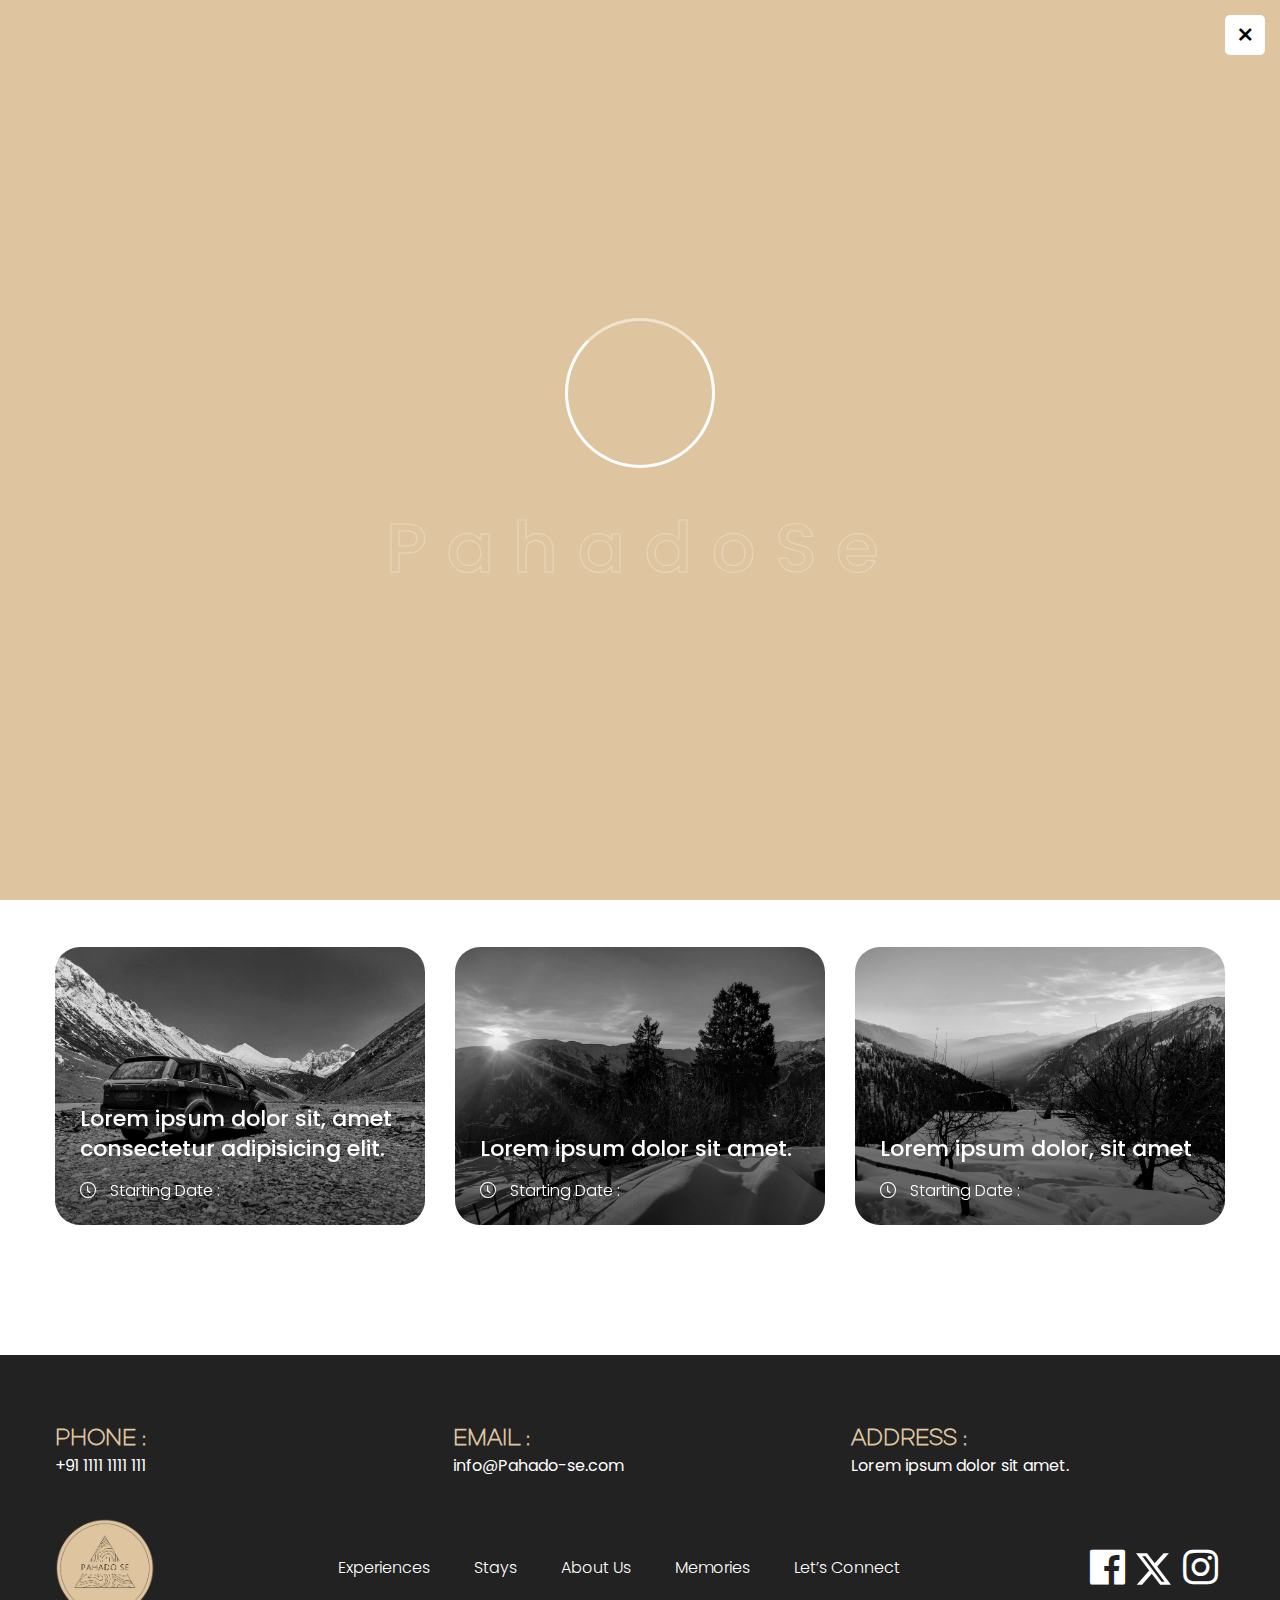
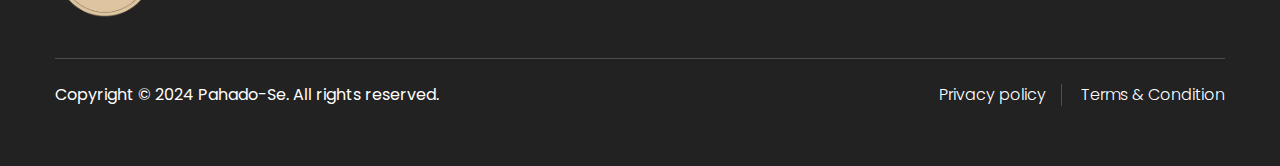
<file: experiences.html>
﻿<!DOCTYPE html>
<html>

<head>
	<meta charset="utf-8">
	<!-- Responsive -->
	<meta http-equiv="X-UA-Compatible" content="IE=edge">
	<meta name="viewport" content="width=device-width, initial-scale=1.0, maximum-scale=1.0, user-scalable=0">

	<link rel="shortcut icon" href="images/logo.png" type="image/x-icon">
	<link rel="icon" href="images/logo.png" type="image/x-icon">

	<title>Pahado Se</title>

	<!-- Stylesheet  -->
	<link href="css/style-1.css" rel="stylesheet">

</head>

<body>

	<div class="page-wrapper">

		<!-- Preloader -->
		<div class="loader-wrap">
			<div class="preloader">
				<div class="preloader-close"><span class="fa fa-times fw-normal"></span></div>
				<div id="handle-preloader" class="handle-preloader">
					<div class="animation-preloader">
						<div class="spinner"></div>
						<div class="txt-loading">
							<span data-text-preloader="P" class="letters-loading">
								P
							</span>
							<span data-text-preloader="a" class="letters-loading">
								a
							</span>
							<span data-text-preloader="h" class="letters-loading">
								h
							</span>
							<span data-text-preloader="a" class="letters-loading">
								a
							</span>
							<span data-text-preloader="d" class="letters-loading">
								d
							</span>
							<span data-text-preloader="o" class="letters-loading">
								o
							</span>
							<span data-text-preloader="S" class="letters-loading">
								S
							</span>
							<span data-text-preloader="e" class="letters-loading">
								e
							</span>
						</div>
					</div>
				</div>
			</div>
		</div>
		<!-- End Preloader -->

		<!-- Main Header -->
		<header class="header header_style_one">
			<div class="middle_bar">
				<div class="auto-container">
					<div
						class="middle_bar_inner d-flex align-items-center justify-content-center justify-content-between gap-4 flex-wrap">
						<!-- Logo -->
						<div class="logo">
							<a href="index.html" class="logo_default"><img src="images/logoc.png" width="100px"
									alt="img"></a>
							<a href="index.html" class="logo_sticky"><img src="images/logoc.png" width="100px"
									alt="img"></a>
						</div>
						<div class="mainnav d-none d-lg-block">
							<ul class="main_menu">
								<li class="menu-item"><a href="index.html">Home</a></li>
								<li class="menu-item"><a href="experiences.html">Experiences</a></li>
								<li class="menu-item"><a href="stays.html">Stays</a></li>
								<li class="menu-item"><a href="about.html">About Us</a></li>
								<li class="menu-item"><a href="memories.html">Memories</a></li>
								<!-- <li class="menu-item"><a href="blog.html">Blog</a></li> -->
								<li class="menu-item"><a href="contact.html">Let’s Connect</a></li>
							</ul>
						</div>

						<div class="other_elements_wrapper d-flex align-items-center gap-4">
							<!-- Button Box -->
							<div class="button-box d-none d-sm-block">
								<a class="btn-style-one theme-btn" href="login.html">
									<div class="btn-wrap">
										<span class="text-one">Sign In</span>
										<span class="text-two">Sign In</span>
									</div>
								</a>
								<a class="btn-style-two theme-btn" href="login.html">
									<div class="btn-wrap">
										<span class="text-one">Sign In</span>
										<span class="text-two">Sign In</span>
									</div>
								</a>
							</div>

							<!-- Mobile Menu Toggle Button -->
							<div class="mr_menu_toggle d-lg-none">
								<span class="toggle_line"></span>
								<span class="toggle_line"></span>
								<span class="toggle_line"></span>
							</div>

						</div>
					</div>
				</div>
			</div>
		</header>

		<!-- Sticky/Fixed Nav -->
		<div class="fixed_menu w-100">
			<header class="header header_style_one"></header>
		</div>

		<!-- Mobile Responsive Menu -->
		<div class="mr_menu d-lg-none">

			<button type="button" class="mr_menu_close"><i class="fa fa-times"></i></button>
			<div class="logo"></div> <!-- Keep this div empty. Logo will come here by JavaScript -->
			<div class="mr_navmenu"></div> <!-- Keep this div empty. Menu will come here by JavaScript -->
		</div>
		<!-- End Main Header -->

		<!-- Page Banner -->
		<section class="page-banner style-two" style="background-image: url(images/New/3.jpeg)">
			<div class="auto-container">
				<ul class="page-breadbrumbs">
					<li><a href="#">Home</a></li>
					<li>Experiences</li>
				</ul>
				<h1 class="page-banner_title">Experiences</h1>
			</div>
		</section>
		<!-- End Page Banner -->

		<!-- Gallery One -->
		<section class="gallery-one">
			<div class="auto-container">
				<div class="itinerary-one">
					<div class="title-box">
						<div class="d-flex align-items-center justify-content-between flex-wrap">
							<h4>Experiences</h4>
						</div>
					</div>

					<div class="three-item-carousel owl-carousel owl-theme">
						<!-- Itinerary Block One -->
						<div class="itinerary-block_one">
							<div class="itinerary-block_one-inner">
								<div class="itinerary-block_one-image">
									<img src="images/New/place/Place (14).jpeg" alt="">
									<div class="itinerary-block_one-content">
										<h5 class="itinerary-block_one-heading"><a href="experiences-details.html">Lorem
												ipsum dolor sit, amet consectetur adipisicing elit.</a></h5>
										<div class="itinerary-block_one-date">Starting Date :</div>
										<div class="itinerary-block_one-text">Enjoy the cultural old ruins trip
											experienced tour guides.</div>
										<a class="itinerary-block_one-arrow flaticon-next-2"
											href="experiences-details.html"></a>
									</div>
								</div>
							</div>
						</div>
						<!-- Itinerary Block One -->
						<div class="itinerary-block_one">
							<div class="itinerary-block_one-inner">
								<div class="itinerary-block_one-image">
									<img src="images/New/place/Place (13).jpeg" alt="">
									<div class="itinerary-block_one-content">
										<h5 class="itinerary-block_one-heading"><a href="experiences-details.html">Lorem
												ipsum dolor sit amet.</a></h5>
										<div class="itinerary-block_one-date">Starting Date :</div>
										<div class="itinerary-block_one-text">Enjoy the cultural old ruins trip
											experienced tour guides.</div>
										<a class="itinerary-block_one-arrow flaticon-next-2"
											href="experiences-details.html"></a>
									</div>
								</div>
							</div>
						</div>

						<!-- Itinerary Block One -->
						<div class="itinerary-block_one">
							<div class="itinerary-block_one-inner">
								<div class="itinerary-block_one-image">
									<img src="images/New/place/Place (7).jpeg" alt="">
									<div class="itinerary-block_one-content">
										<h5 class="itinerary-block_one-heading"><a href="experiences-details.html">Lorem
												ipsum dolor, sit amet </a></h5>
										<div class="itinerary-block_one-date">Starting Date :</div>
										<div class="itinerary-block_one-text">Enjoy the cultural old ruins trip
											experienced tour guides.</div>
										<a class="itinerary-block_one-arrow flaticon-next-2"
											href="experiences-details.html"></a>
									</div>
								</div>
							</div>
						</div>

					</div>
				</div>
			</div>
		</section>
		<!-- End Gallery One -->

		<!-- Footer -->
		<footer class="main-footer">
			<div class="auto-container">
				<!-- Upper Box -->
				<div class="upper-box">
					<div class="d-flex  row flex-wrap ">
						<div class="col-md-4 col-6"><h5><b style="color: rgb(222,197,160);">PHONE : </b></h5><p style="color: white;">+91 1111 1111 111</p></div>
						<div class="col-md-4 col-6"><h5><b style="color: rgb(222,197,160);">EMAIL : </b></h5><p style="color: white;">info@Pahado-se.com</p></div>
						<div class="col-md-4"><h5><b style="color: rgb(222,197,160);">ADDRESS : </b></h5><p style="color: white;">Lorem ipsum dolor sit amet.</p></div>
	
					</div>
				</div>
				<div class="upper-box mt-4">
					<div class="d-flex align-items-center justify-content-between flex-wrap">
						<div class="footer-logo"><a href="index.html"><img src="images/logoc.png" width="100px" alt="" title=""></a>
						</div>
						<ul class="footer-nav">
							<li><a href="experiences.html">Experiences</a></li>
							<li><a href="stays.html">Stays</a></li>
							<li><a href="about.html">About Us</a></li>
							<li><a href="memories.html">Memories</a></li>
							<!-- <li><a href="blog.html">Blog</a></li> -->
							<li><a href="contact.html">Let’s Connect</a></li>
						</ul>
						<!-- Social Box -->
						<div class="footer-social_box">
							<a href="https://facebook.com/" class="fab fa-facebook fa-fw"></a>
							<a href="https://twitter.com/"><svg  style="margin-top: -5px !important;" xmlns="http://www.w3.org/2000/svg" width="35" height="40" fill="currentColor" class="bi bi-twitter-x" viewBox="0 0 16 16">
								<path d="M12.6.75h2.454l-5.36 6.142L16 15.25h-4.937l-3.867-5.07-4.425 5.07H.316l5.733-6.57L0 .75h5.063l3.495 4.633L12.601.75Zm-.86 13.028h1.36L4.323 2.145H2.865z"/>
							  </svg></a>
							<a href="https://instagram.com/" class="fab fa-instagram fa-fw"></a>
						</div>
					</div>
				</div>

				<div class="footer-bottom">
					<div class="d-flex align-items-center justify-content-between flex-wrap">
						<div class="copyright">Copyright &copy; 2024 Pahado-Se. All rights reserved.</div>
						<ul class="footer-bottom_nav">
							<li><a href="#">Privacy policy</a></li>
							<li><a href="#">Terms & Condition</a></li>
						</ul>
					</div>
				</div>

			</div>
		</footer>

	</div>
	<!-- End PageWrapper -->

	<!-- Scroll To Top -->
	<div class="scroll-to-top"><span class="fas fa-arrow-up fa-fw"></span></div>

	<script src="js/jquery.js"></script>
	<script src="js/popper.min.js"></script>
	<script src="js/bootstrap.min.js"></script>
	<script src="js/magnific-popup.min.js"></script>
	<script src="js/appear.js"></script>
	<script src="js/parallax.min.js"></script>
	<script src="js/tilt.jquery.min.js"></script>
	<script src="js/owl.js"></script>
	<script src="js/wow.js"></script>

	<script src="js/odometer.js"></script>
	<script src="js/isotope.js"></script>
	<script src="js/jquery.marquee.min.js"></script>
	<script src="js/parallax-scroll.js"></script>
	<script src="js/nav-tool.js"></script>
	<script src="js/mixitup.js"></script>
	<script src="js/swiper.min.js"></script>
	<script src="js/jquery-ui.js"></script>
	<script src="js/select2.min.js"></script>
	<script src="js/flatpickr.min.js"></script>
	<script src="js/price-range.js"></script>

	<script src="js/script.js"></script>

	<!--[if lt IE 9]><script src="https://cdnjs.cloudflare.com/ajax/libs/html5shiv/3.7.3/html5shiv.js"></script><![endif]-->
	<!--[if lt IE 9]><script src="js/respond.js"></script><![endif]-->

</body>

</html>
</file>
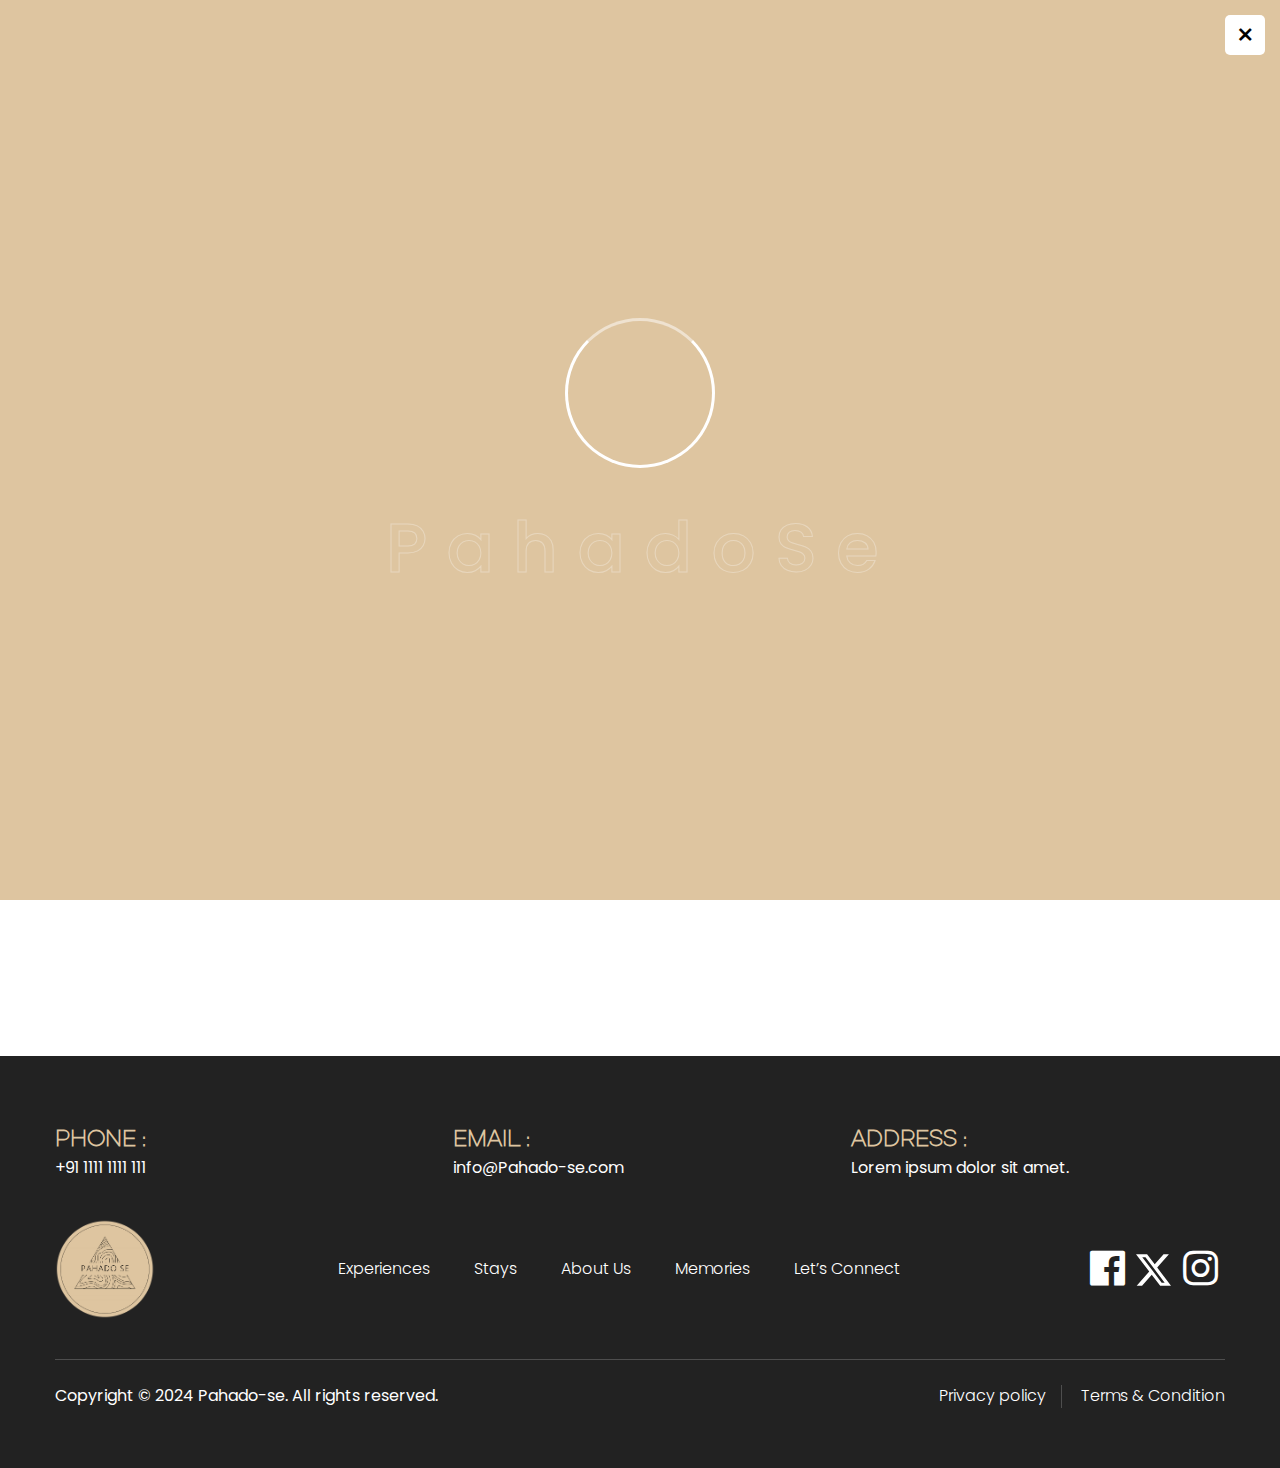
<file: login.html>
﻿<!DOCTYPE html>
<html>
	<head>
		<meta charset="utf-8">
		<!-- Responsive -->
		<meta http-equiv="X-UA-Compatible" content="IE=edge">
		<meta name="viewport" content="width=device-width, initial-scale=1.0, maximum-scale=1.0, user-scalable=0">

		<link rel="shortcut icon" href="images/favicon-1.png" type="image/x-icon">
		<link rel="icon" href="images/favicon-1.png" type="image/x-icon">

		<title>Vacasky - Tour & Travel Agency HTML-5 Template | Destination</title>

		<!-- Stylesheet  -->
		<link href="css/style-1.css" rel="stylesheet">

	</head>

<body>
 
<div class="page-wrapper">
	
    <!-- Preloader -->
	<div class="loader-wrap">
		<div class="preloader">
			<div class="preloader-close"><span class="fa fa-times fw-normal"></span></div>
			<div id="handle-preloader" class="handle-preloader">
				<div class="animation-preloader">
					<div class="spinner"></div>
					<div class="txt-loading">
						<span data-text-preloader="P" class="letters-loading">
							P
						</span>
						<span data-text-preloader="a" class="letters-loading">
							a
						</span>
						<span data-text-preloader="h" class="letters-loading">
							h
						</span>
						<span data-text-preloader="a" class="letters-loading">
							a
						</span>
						<span data-text-preloader="d" class="letters-loading">
							d
						</span>
						<span data-text-preloader="o" class="letters-loading">
							o
						</span>
						<span data-text-preloader="S" class="letters-loading">
							S
						</span>
						<span data-text-preloader="e" class="letters-loading">
							e
						</span>
					</div>
				</div>  
			</div>
		</div>
	</div>
	<!-- End Preloader -->
 	
 	<!-- Main Header -->
	 <header class="header header_style_one">
		<div class="middle_bar">
			<div class="auto-container">
				<div
					class="middle_bar_inner d-flex align-items-center justify-content-center justify-content-between gap-4 flex-wrap">
					<!-- Logo -->
					<div class="logo">
						<a href="index.html" class="logo_default"><img src="images/logoc.png" width="100px"
								alt="img"></a>
						<a href="index.html" class="logo_sticky"><img src="images/logoc.png" width="100px"
								alt="img"></a>
					</div>
					<div class="mainnav d-none d-lg-block">
						<ul class="main_menu">
							<li class="menu-item"><a href="index.html">Home</a></li>
							<li class="menu-item"><a href="experiences.html">Experiences</a></li>
							<li class="menu-item"><a href="stays.html">Stays</a></li>
							<li class="menu-item"><a href="about.html">About Us</a></li>
							<li class="menu-item"><a href="memories.html">Memories</a></li>
							<!-- <li class="menu-item"><a href="blog.html">Blog</a></li> -->
							<li class="menu-item"><a href="contact.html">Let’s Connect</a></li>
						</ul>
					</div>

					<div class="other_elements_wrapper d-flex align-items-center gap-4">
						<!-- Button Box -->
						<div class="button-box d-none d-sm-block">
							<a class="btn-style-one theme-btn" href="login.html">
								<div class="btn-wrap">
									<span class="text-one">Sign In</span>
									<span class="text-two">Sign In</span>
								</div>
							</a>
							<a class="btn-style-two theme-btn" href="login.html">
								<div class="btn-wrap">
									<span class="text-one">Sign In</span>
									<span class="text-two">Sign In</span>
								</div>
							</a>
						</div>

						<!-- Mobile Menu Toggle Button -->
						<div class="mr_menu_toggle d-lg-none">
							<span class="toggle_line"></span>
							<span class="toggle_line"></span>
							<span class="toggle_line"></span>
						</div>

					</div>
				</div>
			</div>
		</div>
	</header>

	<!-- Sticky/Fixed Nav -->
	<div class="fixed_menu w-100">
		<header class="header header_style_one"></header>
	</div>

	<!-- Mobile Responsive Menu -->
	<div class="mr_menu d-lg-none">
		
		<button type="button" class="mr_menu_close"><i class="fa fa-times"></i></button>
		<div class="logo"></div> <!-- Keep this div empty. Logo will come here by JavaScript -->
		<div class="mr_navmenu"></div> <!-- Keep this div empty. Menu will come here by JavaScript -->
	</div>
    <!-- End Main Header -->
	
	<!-- Page Banner -->
	<section class="page-banner" style="background-image: url(images/background/18.jpg)">
		<div class="auto-container">
			

            <div class="row clearfix">

				<!-- Contact Column -->
				<div class="col-lg-6 col-md-8 col-sm-12 offset-lg-3 offset-md-2">
                    <div class="card p-4">
                        <div class="card-body">
                            <div class="title-box text-center mb-5">
                                <h4><b>Login Your Account</b></h4>
                                <p class="mt-2 mb-0">Don't have an account? <a href="signup.html">Sign Up</a> </p>
                            </div>
        
                            <!-- Contact Form -->
                            <div class="booking-form text-start">
                                <form method="post" action="">

                                    <!-- Form Group -->
                                    <div class="form-group">
                                        <input type="text" name="u-name" placeholder="Email or User Name">
                                    </div>

                                    <!-- Form Group -->
                                    <div class="form-group">
                                        <input type="password" name="password" placeholder="Password">
                                    </div>

									<div class="row">
										<div class="col-lg-6">
											<div class="form-group d-flex align-items-center gap-2">
												<input type="checkbox" class="form-control-checkbox" name="checkbox1" value="">
												<label class="form-label mb-0 text-capitalize fw-normal" for="checkbox1">Remember Passord</label>
											</div>
										</div>
										<div class="col-lg-6">
											<div class="form-group text-end">
												<a href="#">Forgotten Your Password?</a>
											</div>
										</div>
									</div>

                                    <div class="form-group">
                                        <button type="submit" class="btn-style-two theme-btn w-100">
                                            <span class="btn-wrap">
                                                <span class="text-one">Login</span>
                                                <span class="text-two">Login</span>
                                            </span>
                                        </button>
                                    </div>
									
                                </form>
                            </div>
                        </div>
                    </div>
				</div>

			</div>
		</div>
	</section>
	<!-- End Page Banner -->


	<footer class="main-footer">
		<div class="auto-container">
			<!-- Upper Box -->
			<div class="upper-box">
				<div class="d-flex  row flex-wrap ">
					<div class="col-md-4 col-6"><h5><b style="color: rgb(222,197,160);">PHONE : </b></h5><p style="color: white;">+91 1111 1111 111</p></div>
					<div class="col-md-4 col-6"><h5><b style="color: rgb(222,197,160);">EMAIL : </b></h5><p style="color: white;">info@Pahado-se.com</p></div>
					<div class="col-md-4"><h5><b style="color: rgb(222,197,160);">ADDRESS : </b></h5><p style="color: white;">Lorem ipsum dolor sit amet.</p></div>

				</div>
			</div>
			<div class="upper-box mt-4">
				<div class="d-flex align-items-center justify-content-between flex-wrap">
					<div class="footer-logo"><a href="index.html"><img src="images/logoc.png" width="100px" alt="" title=""></a></div>
					<ul class="footer-nav">
						<li><a href="experiences.html">Experiences</a></li>
						<li><a href="stays.html">Stays</a></li>
						<li><a href="about.html">About Us</a></li>
						<li><a href="memories.html">Memories</a></li>
						<!-- <li><a href="blog.html">Blog</a></li> -->
						<li><a href="contact.html">Let’s Connect</a></li>
					</ul>
					<!-- Social Box -->
					<div class="footer-social_box">
						<a href="https://facebook.com/" class="fab fa-facebook fa-fw"></a>
						<a href="https://twitter.com/"><svg  style="margin-top: -5px !important;" xmlns="http://www.w3.org/2000/svg" width="35" height="40" fill="currentColor" class="bi bi-twitter-x" viewBox="0 0 16 16">
							<path d="M12.6.75h2.454l-5.36 6.142L16 15.25h-4.937l-3.867-5.07-4.425 5.07H.316l5.733-6.57L0 .75h5.063l3.495 4.633L12.601.75Zm-.86 13.028h1.36L4.323 2.145H2.865z"/>
						  </svg></a>
						<a href="https://instagram.com/" class="fab fa-instagram fa-fw"></a>
					</div>
				</div>
			</div>

			<div class="footer-bottom">
				<div class="d-flex align-items-center justify-content-between flex-wrap">
					<div class="copyright">Copyright &copy; 2024 Pahado-se. All rights reserved.</div>
					<ul class="footer-bottom_nav">
						<li><a href="#">Privacy policy</a></li>
						<li><a href="#">Terms & Condition</a></li>
					</ul>
				</div>
			</div>

		</div>
	</footer>

</div>
<!-- End PageWrapper -->

<!-- Scroll To Top -->
<div class="scroll-to-top"><span class="fas fa-arrow-up fa-fw"></span></div>

<script src="js/jquery.js"></script>
<script src="js/popper.min.js"></script>
<script src="js/bootstrap.min.js"></script>
<script src="js/magnific-popup.min.js"></script>
<script src="js/appear.js"></script>
<script src="js/parallax.min.js"></script>
<script src="js/tilt.jquery.min.js"></script>
<script src="js/owl.js"></script>
<script src="js/wow.js"></script>

<script src="js/odometer.js"></script>
<script src="js/isotope.js"></script>
<script src="js/jquery.marquee.min.js"></script>
<script src="js/parallax-scroll.js"></script>
<script src="js/nav-tool.js"></script>
<script src="js/mixitup.js"></script>
<script src="js/swiper.min.js"></script>
<script src="js/jquery-ui.js"></script>
<script src="js/select2.min.js"></script>
<script src="js/flatpickr.min.js"></script>
<script src="js/price-range.js"></script>

<script src="js/script.js"></script>

<!--[if lt IE 9]><script src="https://cdnjs.cloudflare.com/ajax/libs/html5shiv/3.7.3/html5shiv.js"></script><![endif]-->
<!--[if lt IE 9]><script src="js/respond.js"></script><![endif]-->

</body>
</html>
</file>
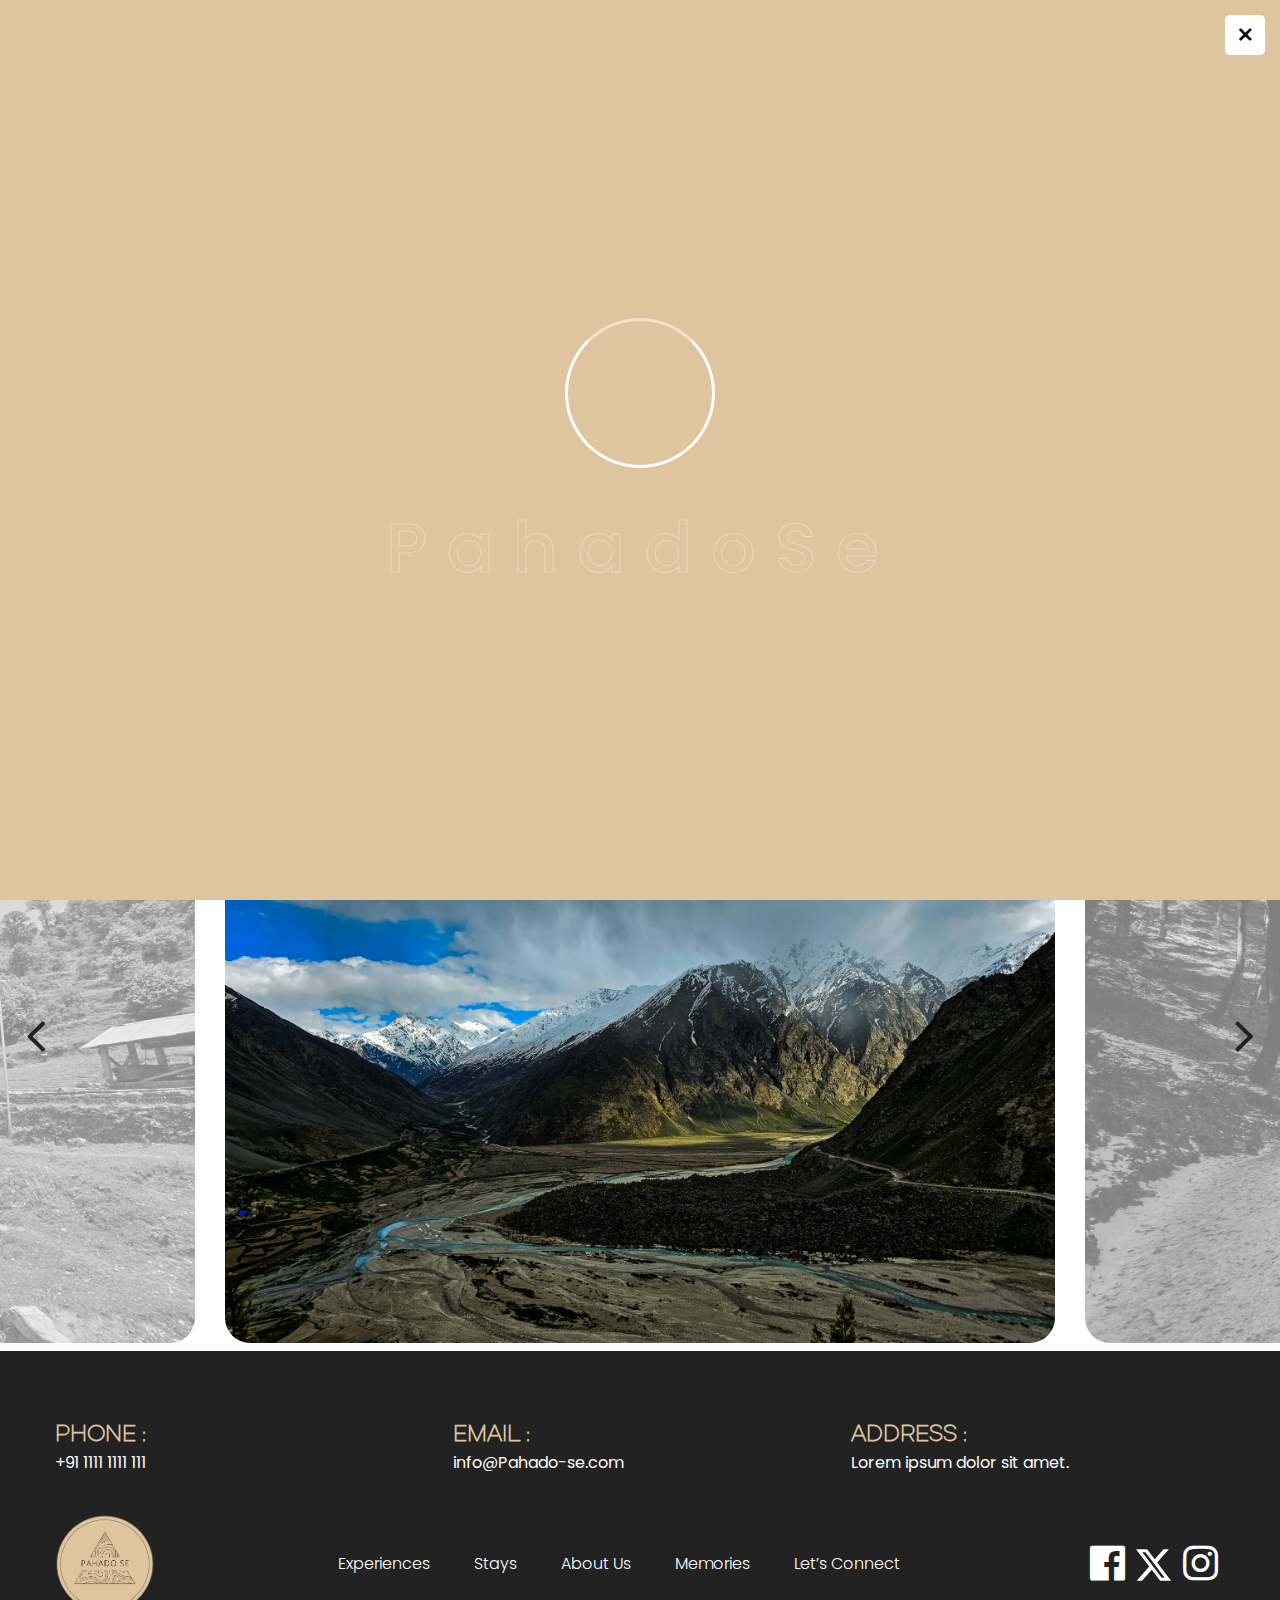
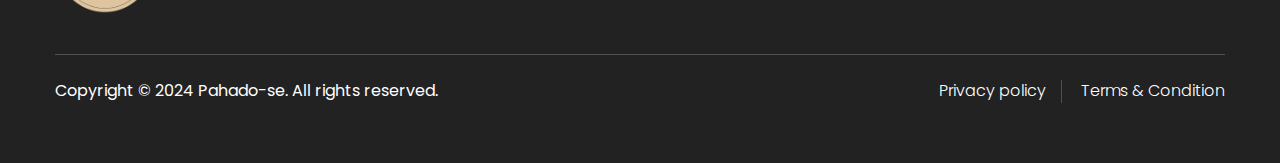
<file: memories.html>
<!DOCTYPE html>
<html>
	<head>
		<meta charset="utf-8">
		<!-- Responsive -->
		<meta http-equiv="X-UA-Compatible" content="IE=edge">
		<meta name="viewport" content="width=device-width, initial-scale=1.0, maximum-scale=1.0, user-scalable=0">

		<link rel="shortcut icon" href="images/logo.png" type="image/x-icon">
		<link rel="icon" href="images/logo.png" type="image/x-icon">

		<title>Pahado Se</title>


		<!-- Stylesheet  -->
		<link href="css/style-1.css" rel="stylesheet">

	</head>

<body>
 
<div class="page-wrapper">
	
    <!-- Preloader -->
	<div class="loader-wrap">
		<div class="preloader">
			<div class="preloader-close"><span class="fa fa-times fw-normal"></span></div>
			<div id="handle-preloader" class="handle-preloader">
				<div class="animation-preloader">
					<div class="spinner"></div>
					<div class="txt-loading">
						<span data-text-preloader="P" class="letters-loading">
							P
						</span>
						<span data-text-preloader="a" class="letters-loading">
							a
						</span>
						<span data-text-preloader="h" class="letters-loading">
							h
						</span>
						<span data-text-preloader="a" class="letters-loading">
							a
						</span>
						<span data-text-preloader="d" class="letters-loading">
							d
						</span>
						<span data-text-preloader="o" class="letters-loading">
							o
						</span>
						<span data-text-preloader="S" class="letters-loading">
							S
						</span>
						<span data-text-preloader="e" class="letters-loading">
							e
						</span>
					</div>
				</div>  
			</div>
		</div>
	</div>
	<!-- End Preloader -->
 	
 	<!-- Main Header -->
	<header class="header header_style_one">
		<div class="middle_bar">
			<div class="auto-container">
				<div class="middle_bar_inner d-flex align-items-center justify-content-center justify-content-between gap-4 flex-wrap">
					<!-- Logo -->
					<div class="logo">
						<a href="index.html" class="logo_default"><img src="images/logoc.png" width="100px"
							alt="img"></a>
					<a href="index.html" class="logo_sticky"><img src="images/logoc.png" width="100px"
							alt="img"></a>
					</div>
					<div class="mainnav d-none d-lg-block">
						<ul class="main_menu">
							<li class="menu-item"><a href="index.html">Home</a></li>
								<li class="menu-item"><a href="experiences.html">Experiences</a></li>
								<li class="menu-item"><a href="stays.html">Stays</a></li>
								<li class="menu-item"><a href="about.html">About Us</a></li>
								<li class="menu-item"><a href="memories.html">Memories</a></li>
								<!-- <li class="menu-item"><a href="blog.html">Blog</a></li> -->
								<li class="menu-item"><a href="contact.html">Let’s Connect</a></li>
						</ul>
					</div>
		
					<div class="other_elements_wrapper d-flex align-items-center gap-4">
						<!-- Button Box -->
						<div class="button-box d-none d-sm-block">
							<a class="btn-style-one theme-btn" href="login.html">
								<div class="btn-wrap">
									<span class="text-one">Sign In</span>
									<span class="text-two">Sign In</span>
								</div>
							</a>
							<a class="btn-style-two theme-btn" href="login.html">
								<div class="btn-wrap">
									<span class="text-one">Sign In</span>
									<span class="text-two">Sign In</span>
								</div>
							</a>
						</div>
						
						<!-- Mobile Menu Toggle Button -->
						<div class="mr_menu_toggle d-lg-none">
							<span class="toggle_line"></span>
							<span class="toggle_line"></span>
							<span class="toggle_line"></span>
						</div>
						
					</div>
				</div>
			</div>
		</div>
	</header>

	<!-- Sticky/Fixed Nav -->
	<div class="fixed_menu w-100">
		<header class="header header_style_one"></header>
	</div>

	<!-- Mobile Responsive Menu -->
	<div class="mr_menu d-lg-none">
		
		<button type="button" class="mr_menu_close"><i class="fa fa-times"></i></button>
		<div class="logo"></div> <!-- Keep this div empty. Logo will come here by JavaScript -->
		<div class="mr_navmenu"></div> <!-- Keep this div empty. Menu will come here by JavaScript -->
	</div>
    <!-- End Main Header -->
	
	<!-- Page Banner -->
	<section class="page-banner" style="background-image: url(images/New/place/Place\ \(10\).jpeg)">
		<div class="auto-container">
			<ul class="page-breadbrumbs">
				<li><a href="#">Home</a></li>
				<li>Memories</li>
			</ul>
			<h1 class="page-banner_title">Memories</h1>
		</div>
	</section>
	<!-- End Page Banner -->

	<!-- Gallery Six  -->
    <section class="gallery-six gallery-two p-2">
        <div class="outer-container">
            <div class="gallery-carousel-two owl-carousel owl-theme">

                <!-- Image -->
                <div class="image">
                    <a class="lightbox-image" href="images/New/place/Place (1).jpeg"><img
                            src="images/New/place/Place (1).jpeg" alt=""></a>
                </div>

                <!-- Image -->
                <div class="image">
                    <a class="lightbox-image" href="images/New/place/Place (11).jpeg"><img
                            src="images/New/place/Place (11).jpeg" alt=""></a>
                </div>

                <!-- Image -->
                <div class="image">
                    <a class="lightbox-image" href="images/New/3.jpeg"><img src="images/New/3.jpeg" alt=""></a>
                </div>

            </div>
        </div>
    </section>
    <!-- End Gallery Six  -->

	<!-- Footer -->
	<footer class="main-footer">
		<div class="auto-container">
			<!-- Upper Box -->
			<div class="upper-box">
                <div class="d-flex  row flex-wrap ">
                    <div class="col-md-4 col-6"><h5><b style="color: rgb(222,197,160);">PHONE : </b></h5><p style="color: white;">+91 1111 1111 111</p></div>
                    <div class="col-md-4 col-6"><h5><b style="color: rgb(222,197,160);">EMAIL : </b></h5><p style="color: white;">info@Pahado-se.com</p></div>
                    <div class="col-md-4"><h5><b style="color: rgb(222,197,160);">ADDRESS : </b></h5><p style="color: white;">Lorem ipsum dolor sit amet.</p></div>

                </div>
            </div>
            <div class="upper-box mt-4">
				<div class="d-flex align-items-center justify-content-between flex-wrap">
					<div class="footer-logo"><a href="index-4.html"><img src="images/logoc.png" width="100px" alt="" title=""></a></div>
					<ul class="footer-nav">
						<li><a href="experiences.html">Experiences</a></li>
						<li><a href="stays.html">Stays</a></li>
						<li><a href="about.html">About Us</a></li>
						<li><a href="memories.html">Memories</a></li>
						<!-- <li><a href="blog.html">Blog</a></li> -->
						<li><a href="contact.html">Let’s Connect</a></li>
					</ul>
					<!-- Social Box -->
					<div class="footer-social_box">
						<a href="https://facebook.com/" class="fab fa-facebook fa-fw"></a>
						<a href="https://twitter.com/"><svg  style="margin-top: -5px !important;" xmlns="http://www.w3.org/2000/svg" width="35" height="40" fill="currentColor" class="bi bi-twitter-x" viewBox="0 0 16 16">
							<path d="M12.6.75h2.454l-5.36 6.142L16 15.25h-4.937l-3.867-5.07-4.425 5.07H.316l5.733-6.57L0 .75h5.063l3.495 4.633L12.601.75Zm-.86 13.028h1.36L4.323 2.145H2.865z"/>
						  </svg></a>
						<a href="https://instagram.com/" class="fab fa-instagram fa-fw"></a>
					</div>
				</div>
			</div>

			<div class="footer-bottom">
				<div class="d-flex align-items-center justify-content-between flex-wrap">
					<div class="copyright">Copyright &copy; 2024 Pahado-se. All rights reserved.</div>
					<ul class="footer-bottom_nav">
						<li><a href="#">Privacy policy</a></li>
						<li><a href="#">Terms & Condition</a></li>
					</ul>
				</div>
			</div>

		</div>
	</footer>

</div>
<!-- End PageWrapper -->

<!-- Scroll To Top -->
<div class="scroll-to-top"><span class="fas fa-arrow-up fa-fw"></span></div>

<script src="js/jquery.js"></script>
<script src="js/popper.min.js"></script>
<script src="js/bootstrap.min.js"></script>
<script src="js/magnific-popup.min.js"></script>
<script src="js/appear.js"></script>
<script src="js/parallax.min.js"></script>
<script src="js/tilt.jquery.min.js"></script>
<script src="js/owl.js"></script>
<script src="js/wow.js"></script>

<script src="js/odometer.js"></script>
<script src="js/isotope.js"></script>
<script src="js/jquery.marquee.min.js"></script>
<script src="js/parallax-scroll.js"></script>
<script src="js/nav-tool.js"></script>
<script src="js/mixitup.js"></script>
<script src="js/swiper.min.js"></script>
<script src="js/jquery-ui.js"></script>
<script src="js/select2.min.js"></script>
<script src="js/flatpickr.min.js"></script>
<script src="js/price-range.js"></script>

<script src="js/script.js"></script>

<!--[if lt IE 9]><script src="https://cdnjs.cloudflare.com/ajax/libs/html5shiv/3.7.3/html5shiv.js"></script><![endif]-->
<!--[if lt IE 9]><script src="js/respond.js"></script><![endif]-->

</body>
</html>
</file>
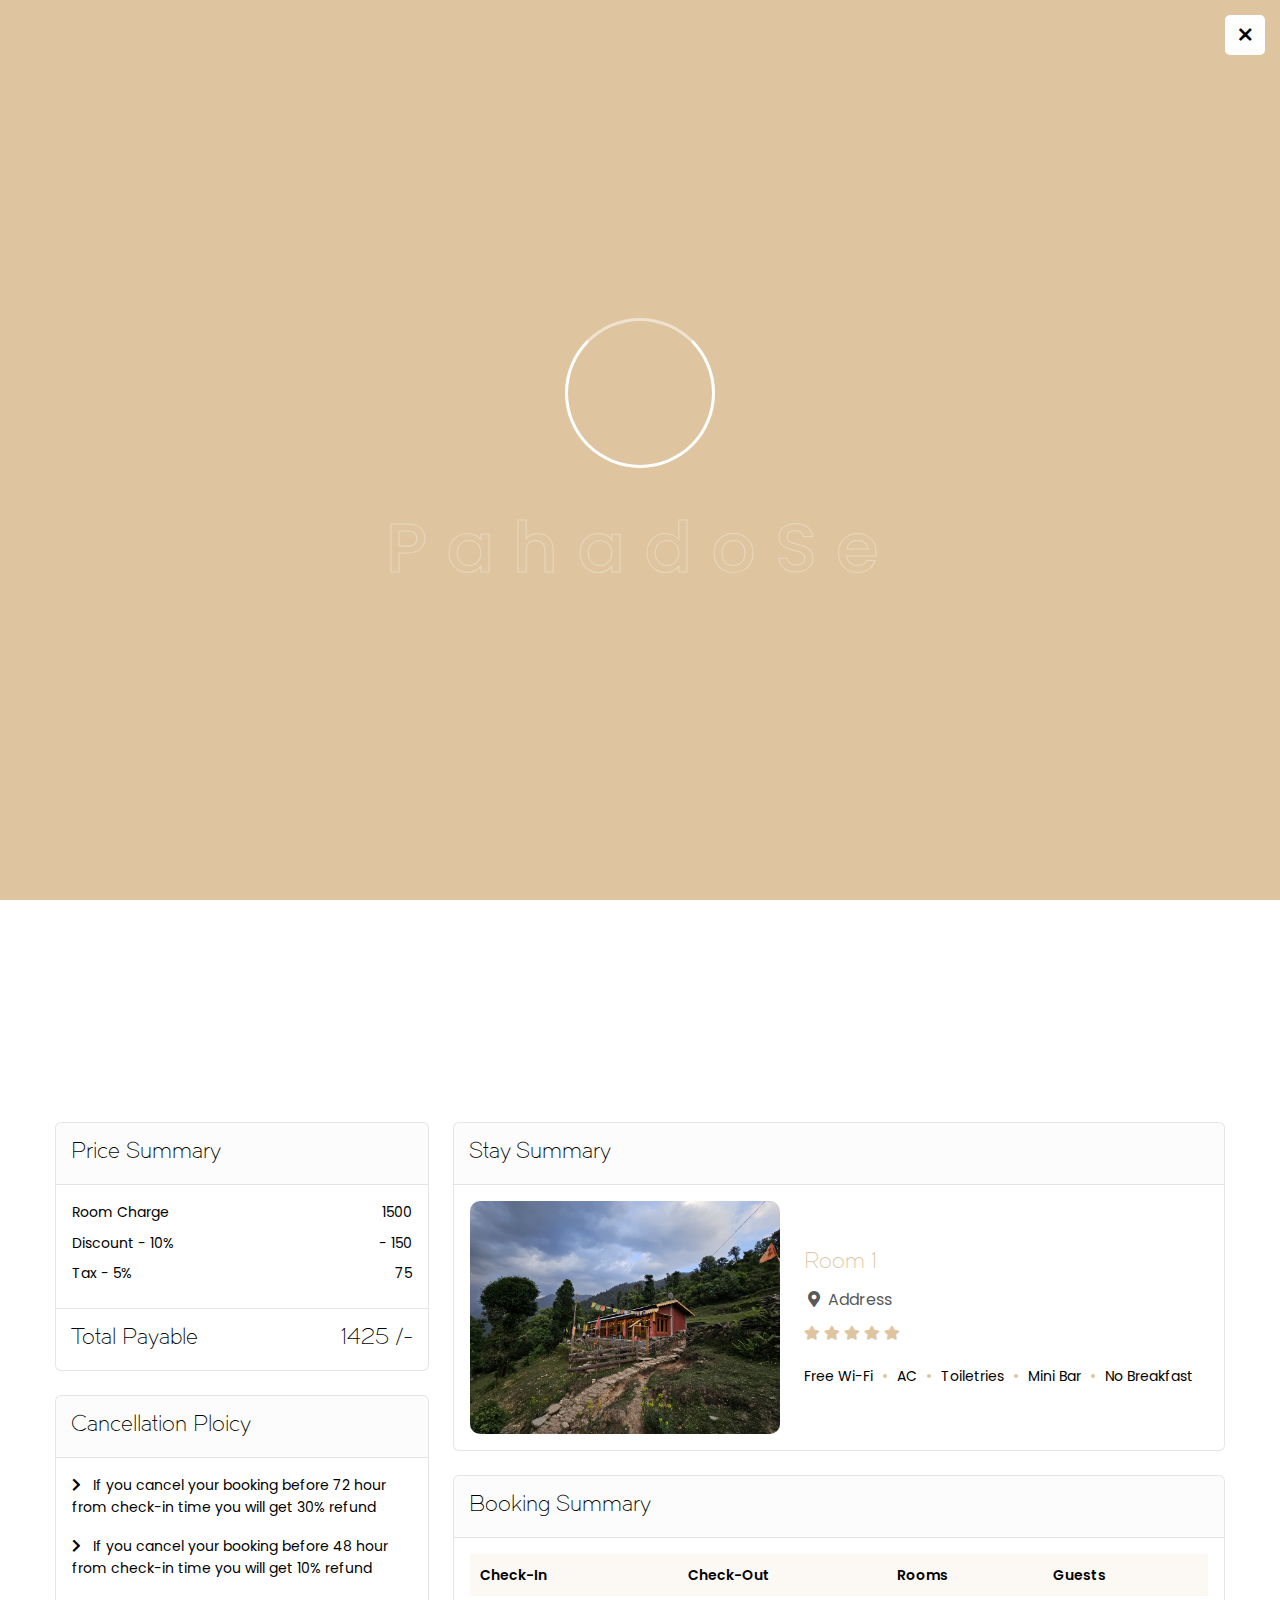
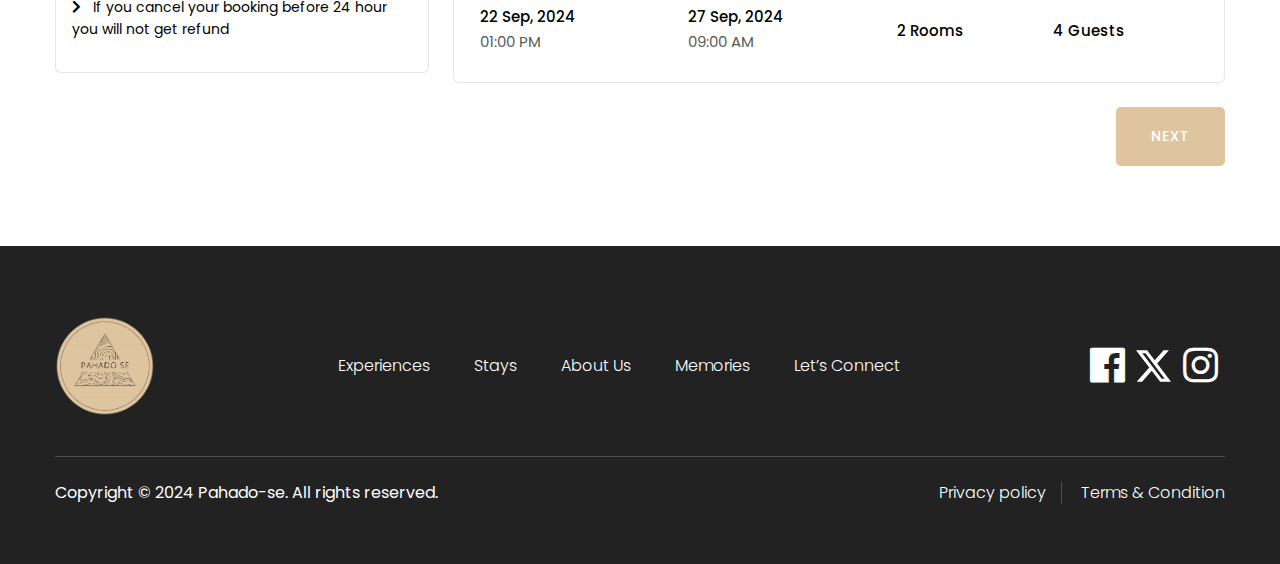
<file: stay-booking.html>
﻿<!DOCTYPE html>
<html>
	<head>
		<meta charset="utf-8">
		<!-- Responsive -->
		<meta http-equiv="X-UA-Compatible" content="IE=edge">
		<meta name="viewport" content="width=device-width, initial-scale=1.0, maximum-scale=1.0, user-scalable=0">

		<link rel="shortcut icon" href="images/logo.png" type="image/x-icon">
	<link rel="icon" href="images/logo.png" type="image/x-icon">

	<title>Pahado Se</title>

		<!-- Stylesheet  -->
		<link href="css/style-1.css" rel="stylesheet">

	</head>

<body>
 
<div class="page-wrapper">
	
    <!-- Preloader -->
	<div class="loader-wrap">
		<div class="preloader">
			<div class="preloader-close"><span class="fa fa-times fw-normal"></span></div>
			<div id="handle-preloader" class="handle-preloader">
				<div class="animation-preloader">
					<div class="spinner"></div>
					<div class="txt-loading">
						<span data-text-preloader="P" class="letters-loading">
							P
						</span>
						<span data-text-preloader="a" class="letters-loading">
							a
						</span>
						<span data-text-preloader="h" class="letters-loading">
							h
						</span>
						<span data-text-preloader="a" class="letters-loading">
							a
						</span>
						<span data-text-preloader="d" class="letters-loading">
							d
						</span>
						<span data-text-preloader="o" class="letters-loading">
							o
						</span>
						<span data-text-preloader="S" class="letters-loading">
							S
						</span>
						<span data-text-preloader="e" class="letters-loading">
							e
						</span>
					</div>
				</div>  
			</div>
		</div>
	</div>
	<!-- End Preloader -->
 	
 	<!-- Main Header -->
     <header class="header header_style_one">
        <div class="middle_bar">
            <div class="auto-container">
                <div
                    class="middle_bar_inner d-flex align-items-center justify-content-center justify-content-between gap-4 flex-wrap">
                    <!-- Logo -->
                    <div class="logo">
                        <a href="index.html" class="logo_default"><img src="images/logoc.png" width="100px"
                                alt="img"></a>
                        <a href="index.html" class="logo_sticky"><img src="images/logoc.png" width="100px"
                                alt="img"></a>
                    </div>
                    <div class="mainnav d-none d-lg-block">
                        <ul class="main_menu">
                            <li class="menu-item"><a href="index.html">Home</a></li>
                            <li class="menu-item"><a href="experiences.html">Experiences</a></li>
                            <li class="menu-item"><a href="stays.html">Stays</a></li>
                            <li class="menu-item"><a href="about.html">About Us</a></li>
                            <li class="menu-item"><a href="memories.html">Memories</a></li>
                            <!-- <li class="menu-item"><a href="blog.html">Blog</a></li> -->
                            <li class="menu-item"><a href="contact.html">Let’s Connect</a></li>
                        </ul>
                    </div>

                    <div class="other_elements_wrapper d-flex align-items-center gap-4">
                        <!-- Button Box -->
                        <div class="button-box d-none d-sm-block">
                            <a class="btn-style-one theme-btn" href="login.html">
                                <div class="btn-wrap">
                                    <span class="text-one">Sign In</span>
                                    <span class="text-two">Sign In</span>
                                </div>
                            </a>
                            <a class="btn-style-two theme-btn" href="login.html">
                                <div class="btn-wrap">
                                    <span class="text-one">Sign In</span>
                                    <span class="text-two">Sign In</span>
                                </div>
                            </a>
                        </div>

                        <!-- Mobile Menu Toggle Button -->
                        <div class="mr_menu_toggle d-lg-none">
                            <span class="toggle_line"></span>
                            <span class="toggle_line"></span>
                            <span class="toggle_line"></span>
                        </div>

                    </div>
                </div>
            </div>
        </div>
    </header>

	<!-- Sticky/Fixed Nav -->
	<div class="fixed_menu w-100">
		<header class="header header_style_one"></header>
	</div>

	<!-- Mobile Responsive Menu -->
	<div class="mr_menu d-lg-none">
		
		<button type="button" class="mr_menu_close"><i class="fa fa-times"></i></button>
		<div class="logo"></div> <!-- Keep this div empty. Logo will come here by JavaScript -->
		<div class="mr_navmenu"></div> <!-- Keep this div empty. Menu will come here by JavaScript -->
	</div>
    <!-- End Main Header -->
	
	<!-- Page Banner -->
	<section class="page-banner" style="background-image: url(images/background/16-1.jpg)">
		<div class="auto-container">
			<ul class="page-breadbrumbs">
				<li><a href="#">Stays</a></li>
				<li>Stay Booking</li>
			</ul>
			<h1 class="page-banner_title">Review Your Booking</h1>
		</div>
	</section>
	<!-- End Page Banner -->

	

	<!-- Tour Detail Two -->
	<section class="tour-detail-two">
		<div class="auto-container">
            <form method="post" action="">
                <div class="row clearfix">
                    <div class="col-lg-4 col-md-4 col-sm-12">
                        <div class="position-sticky">
                            <!-- Price Summary  -->
                            <div class="card">
                                <div class="card-header">
                                    <h5>Price Summary</h5>
                                </div>
                                <div class="card-body">
                                    <ul>
                                        <li class="d-flex align-items-center justify-content-between mb-2"><span>Room Charge</span> <span>1500</span></li>
                                        <li class="d-flex align-items-center justify-content-between mb-2"><span>Discount <span class="">- 10%</span></span> <span> - 150</span></li>
                                        <li class="d-flex align-items-center justify-content-between mb-2"><span>Tax <span class="">- 5%</span> </span> <span>75</span></li>
                                    </ul>
                                </div>
                                <div class="card-footer bg-transparent">
                                    <h5 class="d-flex align-items-center justify-content-between"><span>Total Payable</span> <span>1425 /-</span></h5>
                                </div>
                            </div>

                            <!-- Cancellation Ploicy  -->
                            <div class="card mt-4">
                                <div class="card-header">
                                    <h5>Cancellation Ploicy</h5>
                                </div>
                                <div class="card-body">
                                    <ul>
                                        <li class="mb-3"><span class="fa fa-solid fa-chevron-right me-2"></span> If you cancel your booking before 72 hour from check-in time you will get 30% refund</li>
                                        <li class="mb-3"><span class="fa fa-solid fa-chevron-right me-2"></span> If you cancel your booking before 48 hour from check-in time you will get 10% refund</li>
                                        <li class="mb-3"><span class="fa fa-solid fa-chevron-right me-2"></span> If you cancel your booking before 24 hour you will not get refund</li>
                                    </ul>
                                </div>
                            </div>
                        </div>
                    </div>

                    <div class="col-lg-8 col-md-8 col-sm-12">

                        <div class="booking-form-block active">
                            <!-- Room Details -->
                            <div class="card">
                                <div class="card-header">
                                    <h5>Stay Summary</h5>
                                </div>
                                <div class="card-body d-flex align-items-center gap-4 flex-wrap flex-lg-nowrap">
                                    <div class="room-decoration flex-shrink-0">
                                        <a href="images/New/rooms/2 (5).jpeg"  class="lightbox-image"><img src="images/New/rooms/2 (5).jpeg" width="310px" style="border-radius: 10px;" alt=""></a>
                                    </div>
                                    <div class="room-content">
                                        <h5><a href="stays-details.html">Room 1</a></h5>
                                        <div class="room-info mt-2">
                                            <p class="mb-2"><i class="fas fa-map-marker-alt fa-fw"></i> Address </p>
                                            <div class="room-rating">
                                                <span class="fa fa-star"></span>
                                                <span class="fa fa-star"></span>
                                                <span class="fa fa-star"></span>
                                                <span class="fa fa-star"></span>
                                                <span class="fa fa-star"></span>
                                            </div>
                                            <ul class="room-facilities flex-wrap flex-xl-nowrap">
                                                <li>Free Wi-Fi</li>
                                                <li>AC</li>
                                                <li>Toiletries</li>
                                                <li>Mini Bar</li>
                                                <li>No Breakfast</li>
                                            </ul>
                                        </div>
                                    </div>
                                </div>
                            </div>
        
                            <!-- Booking Details  -->
                            <div class="card mt-4">
                                <div class="card-header">
                                    <h5>Booking Summary</h5>
                                </div>
                                <div class="card-body">
                                    <table class="booking-table w-100">
                                        <thead>
                                            <tr>
                                                <th>Check-In</th>
                                                <th>Check-Out</th>
                                                <th>Rooms</th>
                                                <th>Guests</th>
                                            </tr>
                                        </thead>
                                        <tbody>
                                            <tr>
                                                <td>
                                                    <div class="booking-row-title">22 Sep, 2024</div>
                                                    <p class="booking-row-time mb-0">01:00 PM</p>
                                                </td>
                                                <td>
                                                    <div class="booking-row-title">27 Sep, 2024</div>
                                                    <p class="booking-row-time mb-0">09:00 AM</p>
                                                </td>
                                                <td>
                                                    <div class="booking-row-title">2 Rooms</div>
                                                </td>
                                                <td>
                                                    <div class="booking-row-title">4 Guests</div>
                                                </td>
                                            </tr>
                                        </tbody>
                                    </table>
                                </div>
                            </div>

                            <div class="text-right mt-4">
                                <button class="btn-style-two theme-btn" id="donation_next">
                                    <span class="btn-wrap">
                                        <span class="text-one">Next</span>
                                        <span class="text-two">Next</span>
                                    </span>
                                </button>
                            </div>
                        </div>

                        <div class="booking-form-block">
                            <!-- Guest Information -->
                            <div class="card">
                                <div class="card-header">
                                    <h5>Guest Details</h5>
                                </div>
        
                                <div class="card-body">		
                                    <!-- Booking Form -->
                                    <div class="booking-form">
                                        <div class="row">
                                            <div class="col-lg-2">
                                                <!-- Form Group -->
                                                <div class="form-group">
                                                    <label class="form-label">Title</label>
                                                    <select class="custom-select-box select-default px-3">
                                                        <option>Mrs</option>
                                                        <option>Mr</option>
                                                    </select>
                                                </div>
                                            </div>
        
                                            <div class="col-lg-5">
                                                <!-- Form Group -->
                                                <div class="form-group">
                                                    <label class="form-label">First Name</label>
                                                    <input type="text" name="f-name" placeholder="First Name" required="">
                                                </div>
                                            </div>
        
                                            <div class="col-lg-5">
                                                <!-- Form Group -->
                                                <div class="form-group">
                                                    <label class="form-label">Last Name</label>
                                                    <input type="text" name="l-name" placeholder="Last Name" required="">
                                                </div>
                                            </div>
        
                                            <div class="col-lg-6">
                                                <!-- Form Group -->
                                                <div class="form-group mb-0">
                                                    <label class="form-label">Email Address</label>
                                                    <input type="email" name="email" placeholder="Email Address" required="">
                                                </div>
                                            </div>
        
                                            <div class="col-lg-6">
                                                <!-- Form Group -->
                                                <div class="form-group mb-0">
                                                    <label class="form-label">Phone Number</label>
                                                    <input type="number" name="phone" placeholder="Phone Number" required="">
                                                </div>
                                            </div>
                                        </div>
                                    </div>
                                </div>
                            </div>

                            <div class="d-flex align-items-center justify-content-between mt-4">
                                <button class="btn-style-three theme-btn" id="donation_back">
                                    <span class="btn-wrap">
                                        <span class="text-one">Previous</span>
                                        <span class="text-two">Previous</span>
                                    </span>
                                </button>

                                <button class="btn-style-two theme-btn" id="donation_next">
                                    <span class="btn-wrap">
                                        <span class="text-one">Continue</span>
                                        <span class="text-two">Continue</span>
                                    </span>
                                </button>
                            </div>
                        </div>

                        <div class="booking-form-block">
                            <!-- Payment Information -->
                            <div class="card">
                                <div class="card-header">
                                    <h5>Payment Options</h5>
                                </div>
                            </div>

                            <div class="d-flex align-items-center justify-content-between mt-4">
                                <button class="btn-style-three theme-btn" id="donation_back">
                                    <span class="btn-wrap">
                                        <span class="text-one">Previous</span>
                                        <span class="text-two">Previous</span>
                                    </span>
                                </button>

                                <button type="submit" class="btn-style-two theme-btn">
                                    <span class="btn-wrap">
                                        <span class="text-one">Pay Now</span>
                                        <span class="text-two">Pay Now</span>
                                    </span>
                                </button>
                            </div>
                        </div>

                    </div>
                </div>
            </form>
		</div>
	</section>
	<!-- End Tour Detail Two -->

	<footer class="main-footer">
		<div class="auto-container">
			<!-- Upper Box -->
			<div class="upper-box">
				<div class="d-flex align-items-center justify-content-between flex-wrap">
					<div class="footer-logo"><a href="index.html"><img src="images/logoc.png" width="100px" alt="" title=""></a></div>
					<ul class="footer-nav">
						<li><a href="experiences.html">Experiences</a></li>
						<li><a href="stays.html">Stays</a></li>
						<li><a href="about.html">About Us</a></li>
						<li><a href="memories.html">Memories</a></li>
						<!-- <li><a href="blog.html">Blog</a></li> -->
						<li><a href="contact.html">Let’s Connect</a></li>
					</ul>
					<!-- Social Box -->
					<div class="footer-social_box">
						<a href="https://facebook.com/" class="fab fa-facebook fa-fw"></a>
						<a href="https://twitter.com/"><svg  style="margin-top: -5px !important;" xmlns="http://www.w3.org/2000/svg" width="35" height="40" fill="currentColor" class="bi bi-twitter-x" viewBox="0 0 16 16">
							<path d="M12.6.75h2.454l-5.36 6.142L16 15.25h-4.937l-3.867-5.07-4.425 5.07H.316l5.733-6.57L0 .75h5.063l3.495 4.633L12.601.75Zm-.86 13.028h1.36L4.323 2.145H2.865z"/>
						  </svg></a>
						<a href="https://instagram.com/" class="fab fa-instagram fa-fw"></a>
					</div>
				</div>
			</div>

			<div class="footer-bottom">
				<div class="d-flex align-items-center justify-content-between flex-wrap">
					<div class="copyright">Copyright &copy; 2024 Pahado-se. All rights reserved.</div>
					<ul class="footer-bottom_nav">
						<li><a href="#">Privacy policy</a></li>
						<li><a href="#">Terms & Condition</a></li>
					</ul>
				</div>
			</div>

		</div>
	</footer>

</div>
<!-- End PageWrapper -->

<!-- Scroll To Top -->
<div class="scroll-to-top"><span class="fas fa-arrow-up fa-fw"></span></div>

<script src="js/jquery.js"></script>
<script src="js/popper.min.js"></script>
<script src="js/bootstrap.min.js"></script>
<script src="js/magnific-popup.min.js"></script>
<script src="js/appear.js"></script>
<script src="js/parallax.min.js"></script>
<script src="js/tilt.jquery.min.js"></script>
<script src="js/owl.js"></script>
<script src="js/wow.js"></script>

<script src="js/odometer.js"></script>
<script src="js/isotope.js"></script>
<script src="js/jquery.marquee.min.js"></script>
<script src="js/parallax-scroll.js"></script>
<script src="js/nav-tool.js"></script>
<script src="js/mixitup.js"></script>
<script src="js/swiper.min.js"></script>
<script src="js/jquery-ui.js"></script>
<script src="js/select2.min.js"></script>
<script src="js/flatpickr.min.js"></script>
<script src="js/price-range.js"></script>
<script src="js/cleave.min-1.js"></script>
<script src="js/cleave-custom-1.js"></script>
<script src="js/script.js"></script>

<!--[if lt IE 9]><script src="https://cdnjs.cloudflare.com/ajax/libs/html5shiv/3.7.3/html5shiv.js"></script><![endif]-->
<!--[if lt IE 9]><script src="js/respond.js"></script><![endif]-->

</body>
</html>
</file>
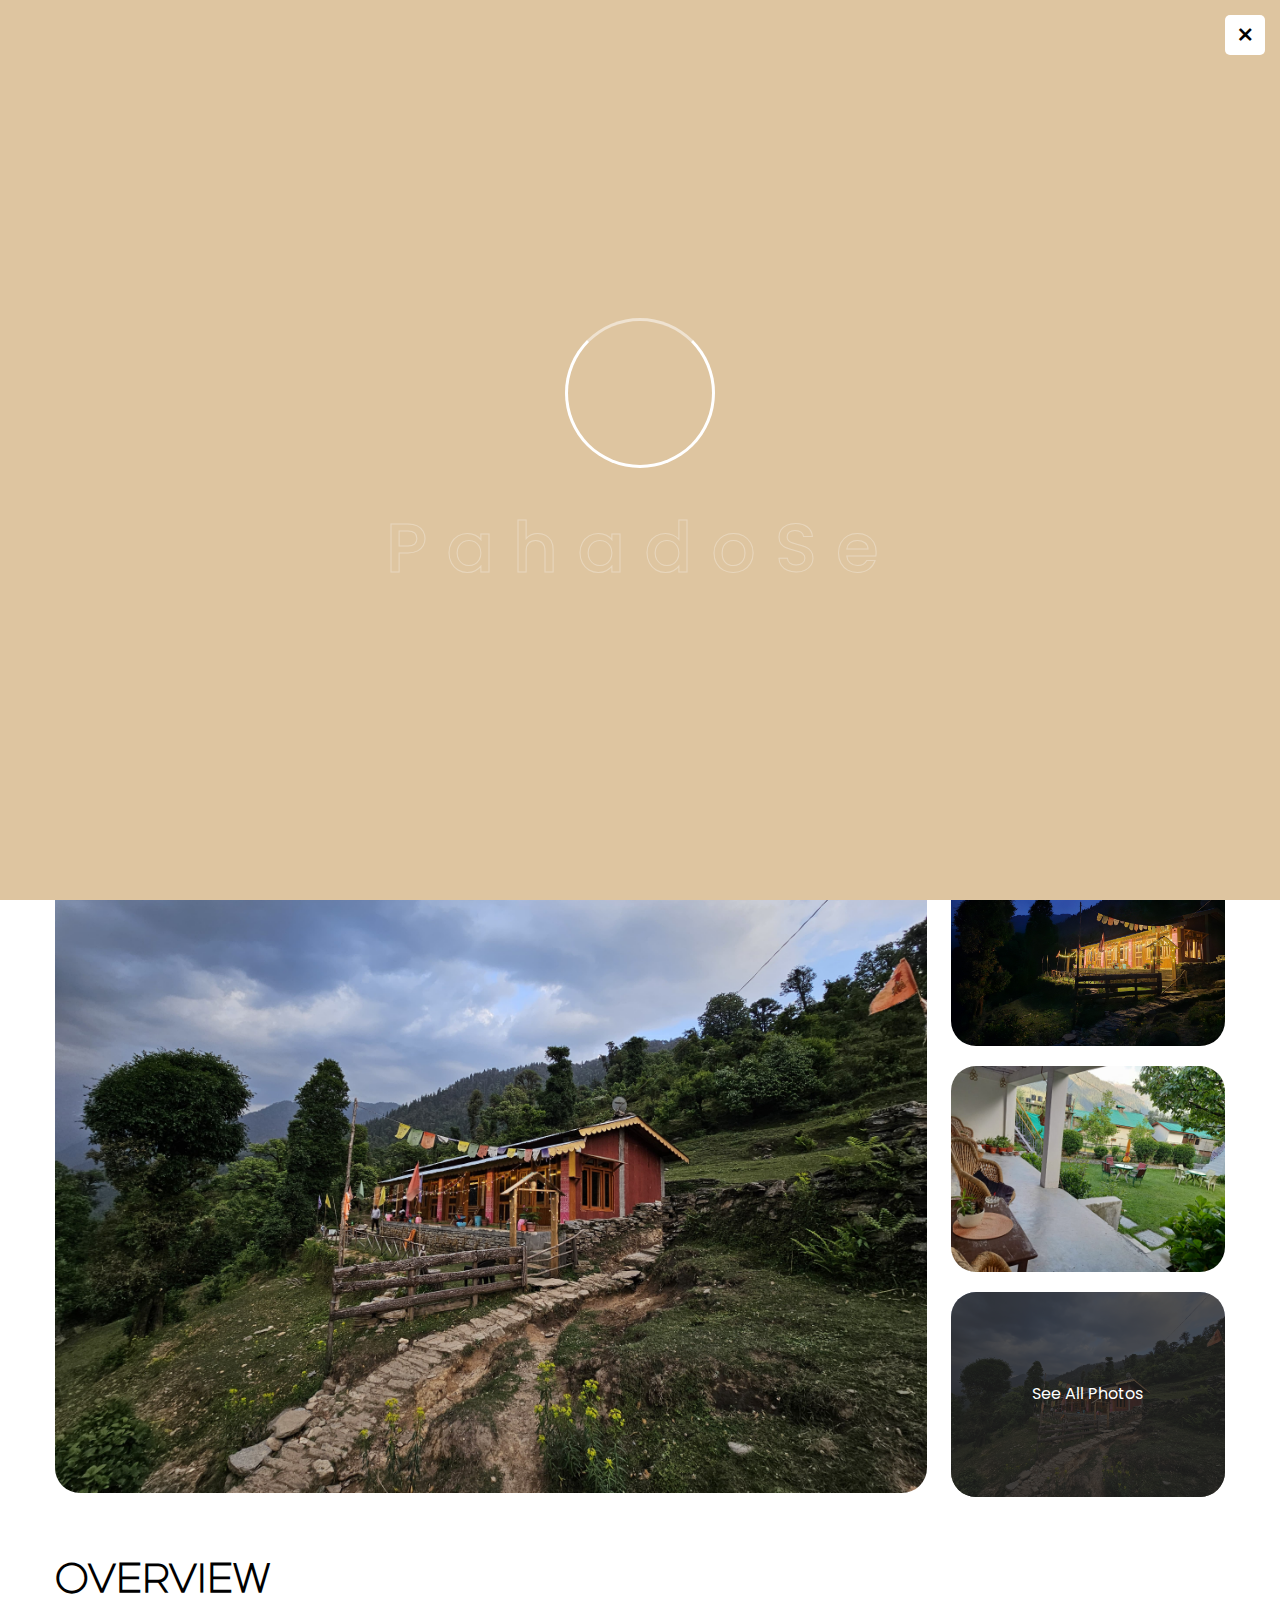
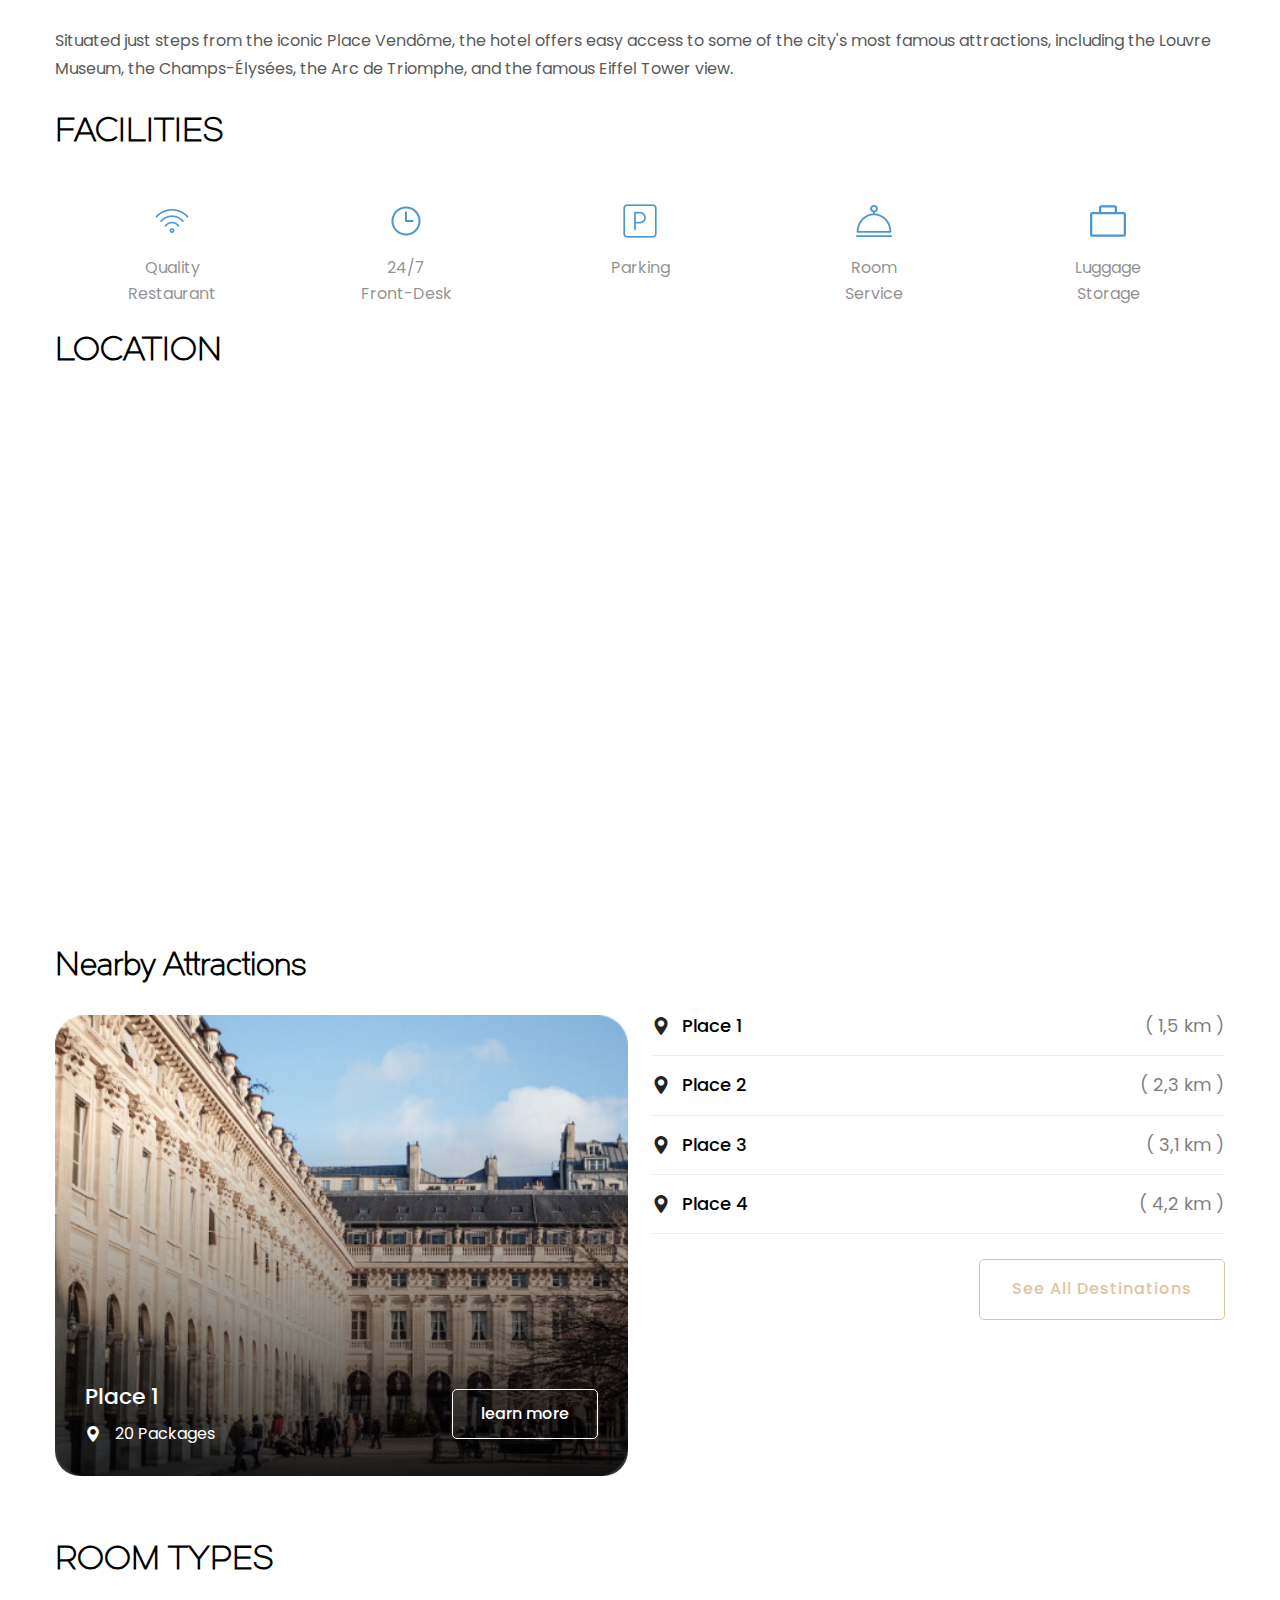
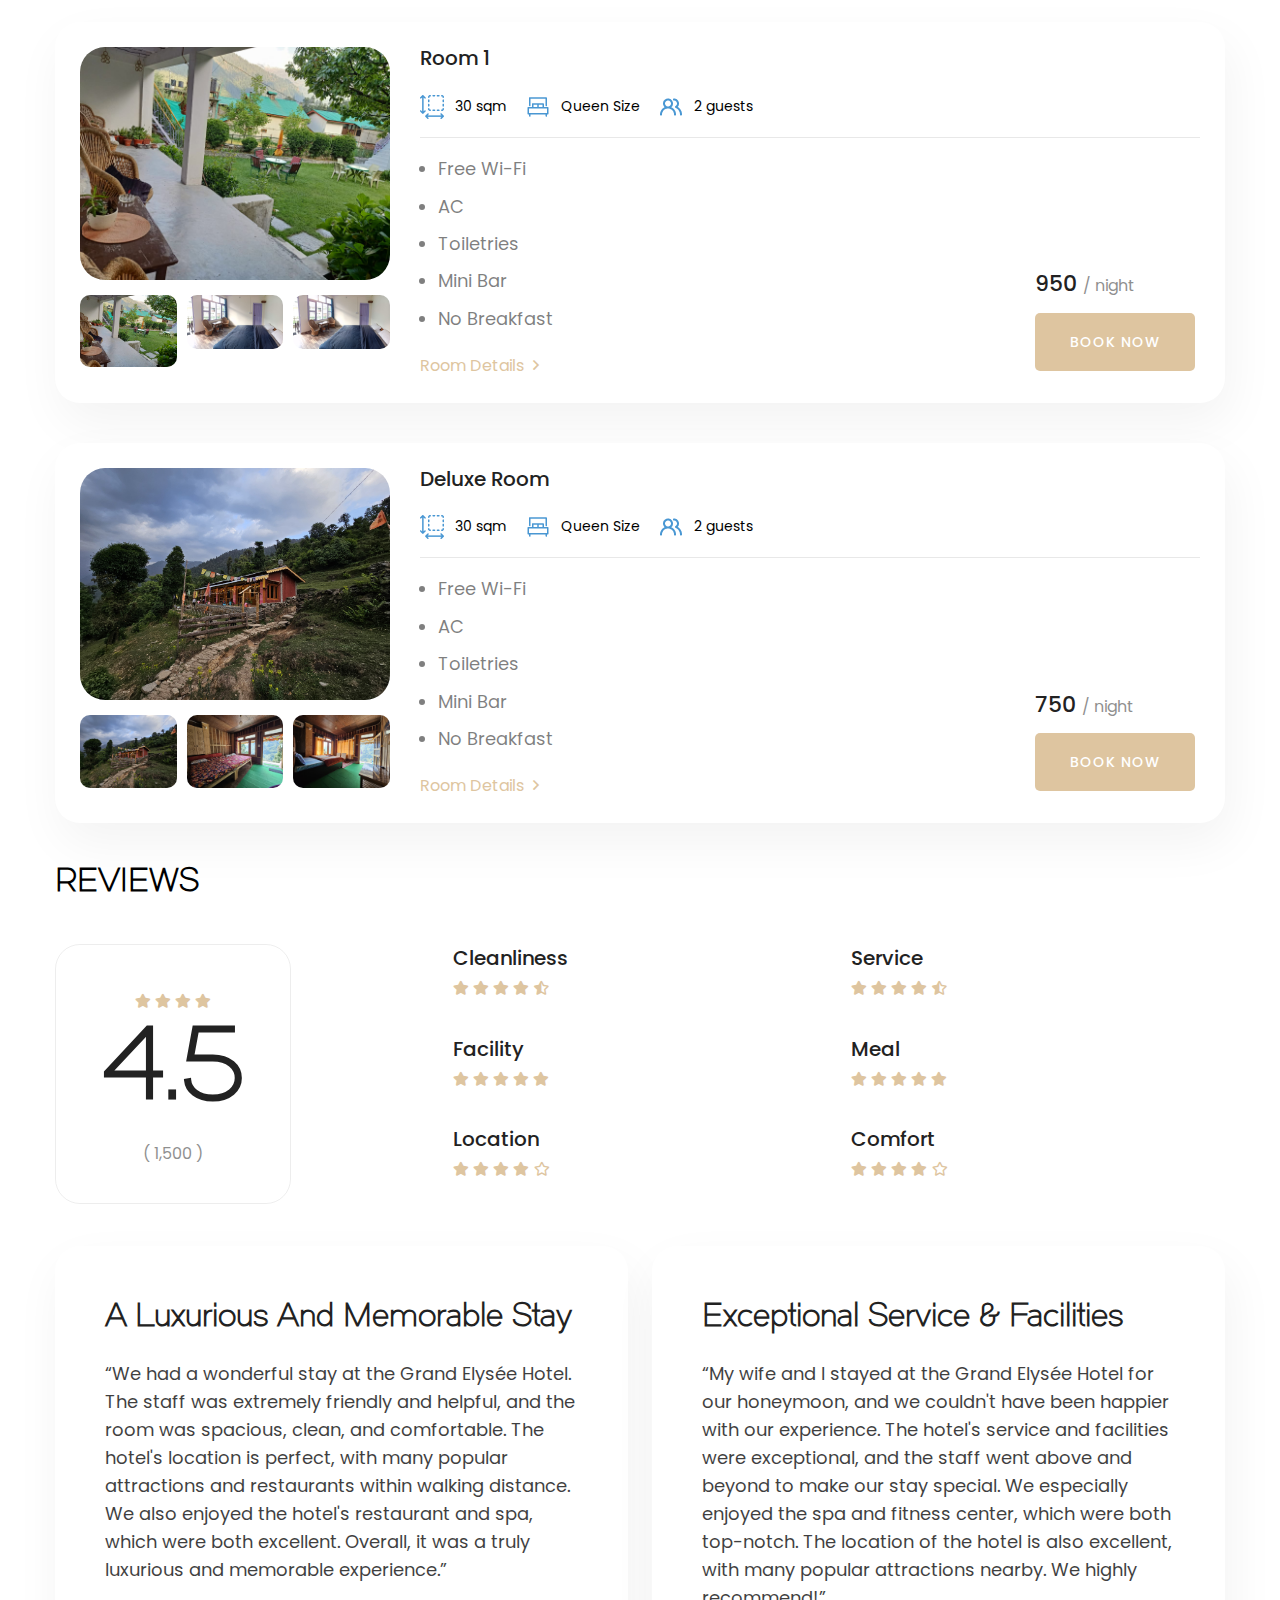
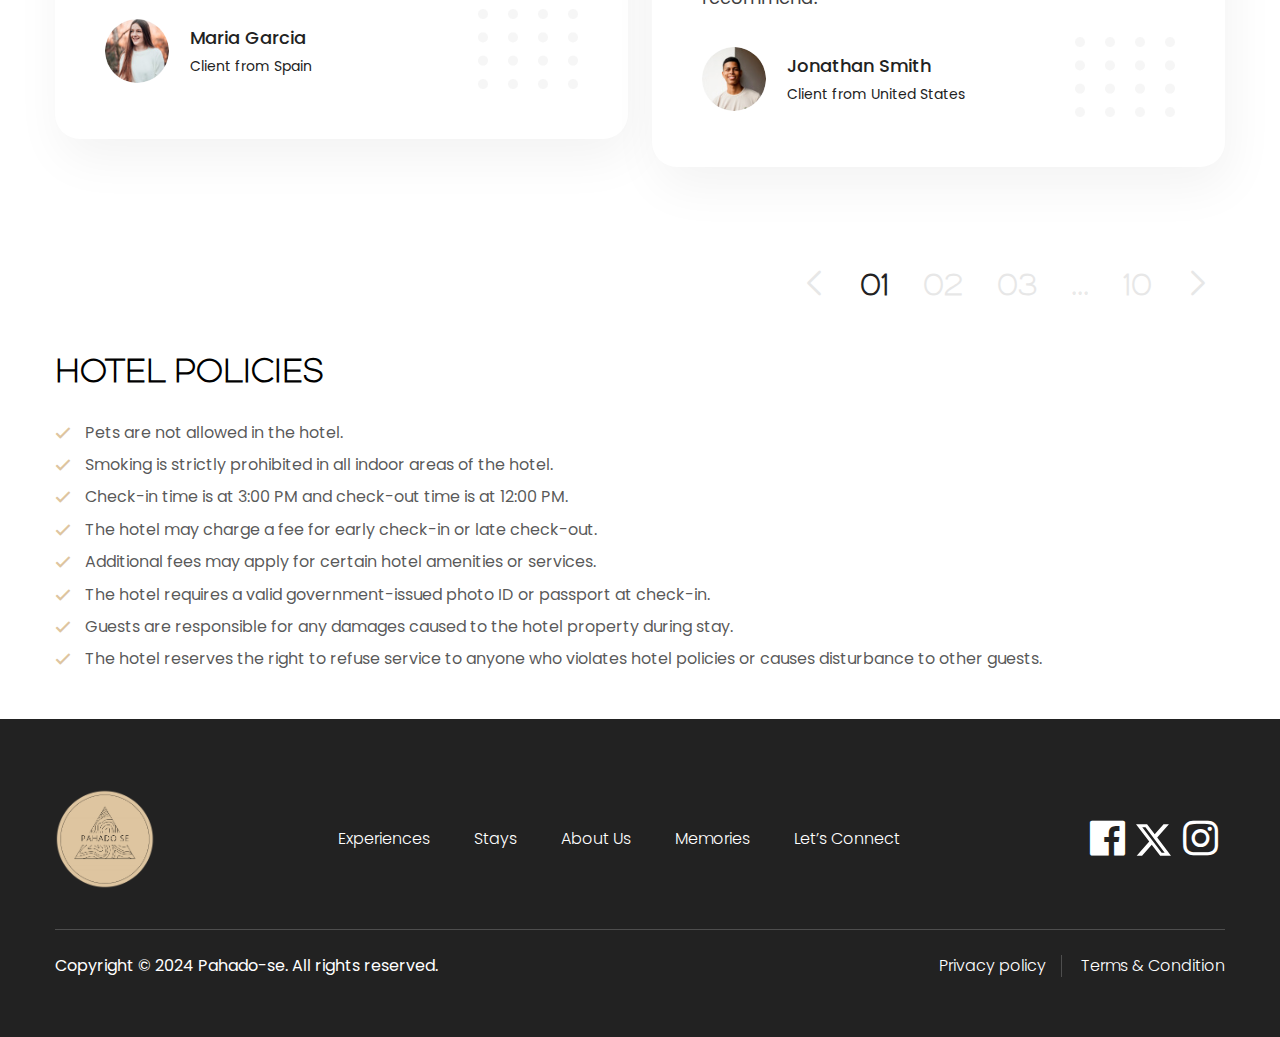
<file: stays-details.html>
﻿<!DOCTYPE html>
<html>
	<head>
		<meta charset="utf-8">
		<!-- Responsive -->
		<meta http-equiv="X-UA-Compatible" content="IE=edge">
		<meta name="viewport" content="width=device-width, initial-scale=1.0, maximum-scale=1.0, user-scalable=0">

		<link rel="shortcut icon" href="images/logo.png" type="image/x-icon">
		<link rel="icon" href="images/logo.png" type="image/x-icon">

		<title>Pahado Se</title>
		<!-- Stylesheet  -->
		<link href="css/style-1.css" rel="stylesheet">

	</head>

<body>
 
<div class="page-wrapper">
	
    <!-- Preloader -->
	<div class="loader-wrap">
		<div class="preloader">
			<div class="preloader-close"><span class="fa fa-times fw-normal"></span></div>
			<div id="handle-preloader" class="handle-preloader">
				<div class="animation-preloader">
					<div class="spinner"></div>
					<div class="txt-loading">
						<span data-text-preloader="P" class="letters-loading">
							P
						</span>
						<span data-text-preloader="a" class="letters-loading">
							a
						</span>
						<span data-text-preloader="h" class="letters-loading">
							h
						</span>
						<span data-text-preloader="a" class="letters-loading">
							a
						</span>
						<span data-text-preloader="d" class="letters-loading">
							d
						</span>
						<span data-text-preloader="o" class="letters-loading">
							o
						</span>
						<span data-text-preloader="S" class="letters-loading">
							S
						</span>
						<span data-text-preloader="e" class="letters-loading">
							e
						</span>
					</div>
				</div>  
			</div>
		</div>
	</div>
	<!-- End Preloader -->
 	
 	<!-- Main Header -->
	<header class="header header_style_one">
		<div class="middle_bar">
			<div class="auto-container">
				<div class="middle_bar_inner d-flex align-items-center justify-content-center justify-content-between gap-4 flex-wrap">
					<!-- Logo -->
					<div class="logo">
						<a href="index.html" class="logo_default"><img src="images/logoc.png" width="100px"
							alt="img"></a>
					<a href="index.html" class="logo_sticky"><img src="images/logoc.png" width="100px"
							alt="img"></a>
					</div>
					<div class="mainnav d-none d-lg-block">
						<ul class="main_menu">
							<li class="menu-item"><a href="index.html">Home</a></li>
								<li class="menu-item"><a href="experiences.html">Experiences</a></li>
								<li class="menu-item"><a href="stays.html">Stays</a></li>
								<li class="menu-item"><a href="about.html">About Us</a></li>
								<li class="menu-item"><a href="memories.html">Memories</a></li>
								<!-- <li class="menu-item"><a href="blog.html">Blog</a></li> -->
								<li class="menu-item"><a href="contact.html">Let’s Connect</a></li>
							</ul>
					</div>
		
					<div class="other_elements_wrapper d-flex align-items-center gap-4">
						<!-- Button Box -->
						<div class="button-box d-none d-sm-block">
							<a class="btn-style-one theme-btn" href="login.html">
								<div class="btn-wrap">
									<span class="text-one">Sign In</span>
									<span class="text-two">Sign In</span>
								</div>
							</a>
							<a class="btn-style-two theme-btn" href="login.html">
								<div class="btn-wrap">
									<span class="text-one">Sign In</span>
									<span class="text-two">Sign In</span>
								</div>
							</a>
						</div>
						
						<!-- Mobile Menu Toggle Button -->
						<div class="mr_menu_toggle d-lg-none">
							<span class="toggle_line"></span>
							<span class="toggle_line"></span>
							<span class="toggle_line"></span>
						</div>
						
					</div>
				</div>
			</div>
		</div>
	</header>

	<!-- Sticky/Fixed Nav -->
	<div class="fixed_menu w-100">
		<header class="header header_style_one"></header>
	</div>

	<!-- Mobile Responsive Menu -->
	<div class="mr_menu d-lg-none">
		
		<button type="button" class="mr_menu_close"><i class="fa fa-times"></i></button>
		<div class="logo"></div> <!-- Keep this div empty. Logo will come here by JavaScript -->
		<div class="mr_navmenu"></div> <!-- Keep this div empty. Menu will come here by JavaScript -->
	</div>
    <!-- End Main Header -->
	
	<!-- Page Banner -->
	<section class="page-banner" style="background-image: url(images/New/2.jpeg)">
		<div class="auto-container">
			<ul class="page-breadbrumbs">
				<li><a href="#">Home</a></li>
				<li>Stays</li>
				<li>Rooms</li>
			</ul>
			<h1 class="page-banner_title">Rooms</h1>
			<div class="banner-rating">
				<i class="fas fa-map-marker-alt fa-fw"></i>
				Uttarakhand &ensp; | &ensp;
				<span class="fa fa-star"></span>
				<span class="fa fa-star"></span>
				<span class="fa fa-star"></span>
				<span class="fa fa-star"></span>
				<span class="fa fa-star"></span>
			</div>
		</div>
	</section>
	<!-- End Page Banner -->
	
	<!-- Hotel Detail Detail -->
	<section class="hotel-detail_gallery">
		<div class="auto-container">
			<div class="row clearfix">
				<div class="col-lg-9 col-md-9 col-sm-12">
					<div class="image">
						<a class="lightbox-image" href="images/New/rooms/2 (5).jpeg"><img src="images/New/rooms/2 (5).jpeg" alt=""></a>
					</div>
				</div>
				<div class="col-lg-3 col-md-3 col-sm-12">
					<div class="image">
						<a class="lightbox-image" href="images/New/rooms/2 (2).jpeg"><img src="images/New/rooms/2 (2).jpeg" alt=""></a>
					</div>
					<div class="image">
						<a class="lightbox-image" href="images/New/rooms/1 (4).jpeg"><img src="images/New/rooms/1 (4).jpeg" alt=""></a>
					</div>
					<div class="image">
						<img src="images/New/rooms/2 (5).jpeg" alt="">
						<div class="overlay-box">
							<div class="overlay-inner">
								<a class="lightbox-image" href="images/New/rooms/2 (5).jpeg">See All Photos</a>
							</div>
						</div>
					</div>
				</div>
			</div>
		</div>
	</section>
	<!-- End Hotel Detail -->

	<!-- Hotel Detail -->
	<section class="hotel-detail">
		<div class="auto-container">
			<div class="row clearfix">
				<!-- Left Column -->
				<div class="left-column col-md-12 col-sm-12">
					<h2>OVERVIEW</h2>
					<p>Situated just steps from the iconic Place Vendôme, the hotel offers easy access to some of the city's most famous attractions, including the Louvre Museum, the Champs-Élysées, the Arc de Triomphe, and the famous Eiffel Tower view.</p>
					<h3>FACILITIES</h3>
					<div class="clearfix">

						<!-- Hotel Feature List -->
						<div class="hotel-feature_list">
							<span class="icon"><img src="images/icons/hotel-icon-2.png" alt=""></span>
							Quality <br> Restaurant
						</div>

						<!-- Hotel Feature List -->
						<div class="hotel-feature_list">
							<span class="icon"><img src="images/icons/hotel-icon-5.png" alt=""></span>
							24/7 <br> Front-Desk
						</div>

						<!-- Hotel Feature List -->
						<div class="hotel-feature_list">
							<span class="icon"><img src="images/icons/hotel-icon-6.png" alt=""></span>Parking
						</div>

						<!-- Hotel Feature List -->
						<div class="hotel-feature_list">
							<span class="icon"><img src="images/icons/hotel-icon-8.png" alt=""></span>
							Room <br> Service
						</div>
						<!-- Hotel Feature List -->
						<div class="hotel-feature_list">
							<span class="icon"><img src="images/icons/hotel-icon-10.png" alt=""></span>
							Luggage <br> Storage
						</div>

					</div>
					<h3>LOCATION</h3>
					<!-- Map Three -->
					<div class="map-three">
						<iframe src="https://www.google.com/maps/embed?pb=!1m18!1m12!1m3!1d1735832.4973275687!2d77.30175465!3d31.81688095!2m3!1f0!2f0!3f0!3m2!1i1024!2i768!4f13.1!3m3!1m2!1s0x390453c367f901f7%3A0x7cfe04c5564b7725!2sHimachal%20Pradesh!5e0!3m2!1sen!2sin!4v1720011116555!5m2!1sen!2sin" allowfullscreen=""></iframe>
					</div>
					<!-- End Map Three -->

					<!-- Attractions -->
					<div class="hotel-attractions">
						<h4>Nearby Attractions</h4>
						<div class="row clearfix">

							<!-- Gallery Block Three -->
							<div class="gallery-block_three col-lg-6 col-md-6 col-sm-12">
								<div class="gallery-block_three-inner">
									<div class="gallery-block_three-image">
										<img src="images/resource/hotel-5.jpg" alt="">
										<div class="overlay-box">
											<div class="overlay-content">
												<div class="d-flex align-items-center flex-wrap justify-content-between">
													<div class="left-box">
														<h5><a href="destination-details.html">Place 1</a></h5>
														<div class="gallery-block_three-location">20 Packages</div>
													</div>
													<div class="right-box">
														<a class="theme-btn learn-btn" href="#">learn more</a>
													</div>
												</div>
											</div>
										</div>
									</div>
								</div>
							</div>

							<!-- Column -->
							<div class="column col-lg-6 col-md-6 col-sm-12">
								<ul class="location-distance">
									<li>Place 1<span></span> <i>( 1,5 km )</i></li>
									<li>Place 2<span></span> <i>( 2,3 km )</i></li>
									<li>Place 3<span></span> <i>( 3,1 km )</i></li>
									<li>Place 4<span></span> <i>( 4,2 km )</i></li>
								</ul>
								<!-- Button Box -->
								<div class="destination-button-box text-right">
									<a class="btn-style-three theme-btn" href="contact.html">
										<div class="btn-wrap">
											<span class="text-one">See All Destinations</span>
											<span class="text-two">See All Destinations</span>
										</div>
									</a>
								</div>
							</div>

						</div>
					</div>
					<!-- End Attractions -->

					<!-- Hotel Rooms -->
					<div class="hotel-rooms">
						<h3>ROOM TYPES</h3>
					</div>
					<!-- End Hotel Rooms -->

					<div class="">
						<!-- Room Block One -->
					<div class="room-block_one">
						<div class="room-block_one-inner">
							<div class="comfort-section">
								<ul class="image-carousel owl-carousel owl-theme">
									<li><a href="images/New/rooms/1 (4).jpeg" class="lightbox-image"><img src="images/New/rooms/1 (4).jpeg" alt="" style="border-radius:  25px;"></a></li>
									<li><a href="images/New/rooms/1 (2).jpeg" class="lightbox-image"><img src="images/New/rooms/1 (2).jpeg" style="border-radius:  25px;" alt=""></a></li>
									<li><a href="images/New/rooms/1 (3).jpeg" class="lightbox-image"><img src="images/New/rooms/1 (3).jpeg" style="border-radius:  25px;" alt=""></a></li>
									<li><a href="images/New/rooms/1 (1).jpeg" class="lightbox-image"><img src="images/New/rooms/1 (1).jpeg" style="border-radius:  25px;" alt=""></a></li>
									<li><a href="images/New/rooms/1 (2).jpeg" class="lightbox-image"><img src="images/New/rooms/1 (2).jpeg" style="border-radius:  25px;" alt=""></a></li>
									<li><a href="images/New/rooms/1 (4).jpeg" class="lightbox-image"><img src="images/New/rooms/1 (4).jpeg" alt=""></a></li>
								</ul>
									
								<ul class="thumbs-carousel owl-carousel owl-theme">
									<li><img src="images/New/rooms/1 (4).jpeg" alt="" style="border-radius:  10px;"></li>
									<li><img src="images/New/rooms/1 (2).jpeg" alt="" style="border-radius:  10px;"></li>
									<li><img src="images/New/rooms/1 (3).jpeg" alt="" style="border-radius:  10px;"></li>
									<li><img src="images/New/rooms/1 (1).jpeg" alt="" style="border-radius:  10px;"></li>
									<li><img src="images/New/rooms/1 (2).jpeg" alt="" style="border-radius:  10px;"></li>
									<li><img src="images/New/rooms/1 (4).jpeg" alt="" style="border-radius:  10px;"></li>
								</ul>
							</div>
							<div class="room-block_one-content">
								<div class="room-block_one-title"><a href="stay-booking.html">Room 1</a></div>
								<ul class="room-block_one-options">
									<li><span class="icon"><img src="images/icons/hotel-icon-11.png" alt=""></span>30 sqm</li>
									<li><span class="icon"><img src="images/icons/hotel-icon-12.png" alt=""></span>Queen Size</li>
									<li><span class="icon"><img src="images/icons/hotel-icon-13.png" alt=""></span>2 guests</li>
								</ul>
								<ul class="room-block_one-list">
									<li>Free Wi-Fi</li>
									<li>AC</li>
									<li>Toiletries</li>
									<li>Mini Bar</li>
									<li>No Breakfast</li>
								</ul>
								<a class="detail theme-btn" href="stay-booking.html">Room Details</a>
								<div class="price-box">
									<div class="price">950 <span>/ night</span></div>
									<!-- Button Box -->
									<div class="button-box">
										<a class="btn-style-two theme-btn" href="stay-booking.html">
											<div class="btn-wrap">
												<span class="text-one">Book Now</span>
												<span class="text-two">Book Now</span>
											</div>
										</a>
									</div>
								</div>
							</div>
						</div>
					</div>

					<!-- Room Block One -->
					<div class="room-block_one">
						<div class="room-block_one-inner">
							<div class="comfort-section-1">
								<ul class="image-carousel owl-carousel owl-theme">
									<li><a href="images/New/rooms/2 (5).jpeg" class="lightbox-image"><img src="images/New/rooms/2 (5).jpeg" alt="" style="border-radius:  25px;" ></a></li>
									<li><a href="images/New/rooms/2 (3).jpeg" class="lightbox-image"><img src="images/New/rooms/2 (3).jpeg" alt="" style="border-radius:  25px;" ></a></li>
									<li><a href="images/New/rooms/2 (7).jpeg" class="lightbox-image"><img src="images/New/rooms/2 (7).jpeg" alt="" style="border-radius:  25px;" ></a></li>
									<li><a href="images/New/rooms/2 (8).jpeg" class="lightbox-image"><img src="images/New/rooms/2 (8).jpeg" alt="" style="border-radius:  25px;" ></a></li>
									<li><a href="images/New/rooms/2 (9).jpeg" class="lightbox-image"><img src="images/New/rooms/2 (9).jpeg" alt="" style="border-radius:  25px;" ></a></li>
									<li><a href="images/New/rooms/2 (5).jpeg" class="lightbox-image"><img src="images/New/rooms/2 (5).jpeg" alt="" style="border-radius:  25px;" ></a></li>
								</ul>
								<ul class="thumbs-carousel owl-carousel owl-theme">
									<li><img src="images/New/rooms/2 (5).jpeg" alt="" style="border-radius:  10px;" ></li>
									<li><img src="images/New/rooms/2 (3).jpeg" alt="" style="border-radius:  10px;" ></li>
									<li><img src="images/New/rooms/2 (7).jpeg" alt="" style="border-radius:  10px;" ></li>
									<li><img src="images/New/rooms/2 (8).jpeg" alt="" style="border-radius:  10px;" ></li>
									<li><img src="images/New/rooms/2 (9).jpeg" alt="" style="border-radius:  10px;" ></li>
									<li><img src="images/New/rooms/2 (5).jpeg" alt="" style="border-radius:  10px;" ></li>
								</ul>
							</div>
							<div class="room-block_one-content">
								<div class="room-block_one-title"><a href="stay-booking.html">Deluxe Room</a></div>
								<ul class="room-block_one-options">
									<li><span class="icon"><img src="images/icons/hotel-icon-11.png" alt=""></span>30 sqm</li>
									<li><span class="icon"><img src="images/icons/hotel-icon-12.png" alt=""></span>Queen Size</li>
									<li><span class="icon"><img src="images/icons/hotel-icon-13.png" alt=""></span>2 guests</li>
								</ul>
								<ul class="room-block_one-list">
									<li>Free Wi-Fi</li>
									<li>AC</li>
									<li>Toiletries</li>
									<li>Mini Bar</li>
									<li>No Breakfast</li>
								</ul>
								<a class="detail theme-btn" href="stay-booking.html">Room Details</a>
								<div class="price-box">
									<div class="price"> 750 <span>/ night</span></div>
									<!-- Button Box -->
									<div class="button-box">
										<a class="btn-style-two theme-btn" href="stay-booking.html">
											<div class="btn-wrap">
												<span class="text-one">Book Now</span>
												<span class="text-two">Book Now</span>
											</div>
										</a>
									</div>
								</div>
							</div>
						</div>
					</div>
					</div>

					<h3>REVIEWS</h3>
					<!-- Room Review Box -->
					<div class="room-review_box">
						<div class="row clearfix">
							<!-- Column -->
							<div class="column col-lg-4 col-md-4 col-sm-12">
								<div class="total-rating">
									<div class="rating">
										<span class="fa fa-star"></span>
										<span class="fa fa-star"></span>
										<span class="fa fa-star"></span>
										<span class="fa fa-star"></span>
									</div>
									<div class="total-rate">4.5</div>
									<div class="total-counter-rating">( 1,500 )</div>
								</div>
							</div>
							<!-- Column -->
							<div class="column col-lg-4 col-md-4 col-sm-6">
								<!-- Rating Category -->
								<div class="rating-category">
									<h5>Cleanliness</h5>
									<div class="rating">
										<span class="fa fa-star"></span>
										<span class="fa fa-star"></span>
										<span class="fa fa-star"></span>
										<span class="fa fa-star"></span>
										<span class="fas fa-star-half-alt fa-fw"></span>
									</div>
								</div>

								<!-- Rating Category -->
								<div class="rating-category">
									<h5>Facility</h5>
									<div class="rating">
										<span class="fa fa-star"></span>
										<span class="fa fa-star"></span>
										<span class="fa fa-star"></span>
										<span class="fa fa-star"></span>
										<span class="fa fa-star"></span>
									</div>
								</div>

								<!-- Rating Category -->
								<div class="rating-category">
									<h5>Location</h5>
									<div class="rating">
										<span class="fa fa-star"></span>
										<span class="fa fa-star"></span>
										<span class="fa fa-star"></span>
										<span class="fa fa-star"></span>
										<span class="far fa-star fa-fw"></span>
									</div>
								</div>

							</div>
							<!-- Column -->
							<div class="column col-lg-4 col-md-4 col-sm-6">
								<!-- Rating Category -->
								<div class="rating-category">
									<h5>Service</h5>
									<div class="rating">
										<span class="fa fa-star"></span>
										<span class="fa fa-star"></span>
										<span class="fa fa-star"></span>
										<span class="fa fa-star"></span>
										<span class="fas fa-star-half-alt fa-fw"></span>
									</div>
								</div>

								<!-- Rating Category -->
								<div class="rating-category">
									<h5>Meal</h5>
									<div class="rating">
										<span class="fa fa-star"></span>
										<span class="fa fa-star"></span>
										<span class="fa fa-star"></span>
										<span class="fa fa-star"></span>
										<span class="fa fa-star"></span>
									</div>
								</div>

								<!-- Rating Category -->
								<div class="rating-category">
									<h5>Comfort</h5>
									<div class="rating">
										<span class="fa fa-star"></span>
										<span class="fa fa-star"></span>
										<span class="fa fa-star"></span>
										<span class="fa fa-star"></span>
										<span class="far fa-star fa-fw"></span>
									</div>
								</div>
							</div>
						</div>
					</div>
					<div class="row">
					<!-- Comment -->
					<div class="hotel-detail_review col-md-6">
						<div class="review-inner">
							<h4>A Luxurious and Memorable Stay</h4>
							<div class="text">“We had a wonderful stay at the Grand Elysée Hotel. The staff was extremely friendly and helpful, and the room was spacious, clean, and comfortable. The hotel's location is perfect, with many popular attractions and restaurants within walking distance. We also enjoyed the hotel's restaurant and spa, which were both excellent. Overall, it was a truly luxurious and memorable experience.”</div>
							<div class="news-block_four-author">
								<div class="news-block_four-author_image">
									<img src="images/resource/author-9.jpg" alt="">
								</div>
								Maria Garcia
								<span>Client from Spain</span>
							</div>
							<div class="hotel-review_pattern" style="background-image: url(images/icons/pattern-3.png)"></div>
						</div>
					</div>
					<!-- Comment -->
					<div class="hotel-detail_review col-md-6">
						<div class="review-inner">
							<h4>Exceptional Service & Facilities</h4>
							<div class="text">“My wife and I stayed at the Grand Elysée Hotel for our honeymoon, and we couldn't have been happier with our experience. The hotel's service and facilities were exceptional, and the staff went above and beyond to make our stay special. We especially enjoyed the spa and fitness center, which were both top-notch. The location of the hotel is also excellent, with many popular attractions nearby. We highly recommend!”</div>
							<div class="news-block_four-author">
								<div class="news-block_four-author_image">
									<img src="images/resource/author-10.jpg" alt="">
								</div>
								Jonathan Smith
								<span>Client from United States</span>
							</div>
							<div class="hotel-review_pattern" style="background-image: url(images/icons/pattern-3.png)"></div>
						</div>
					</div>
					</div>
					<!-- Pagination Outer -->
					<div class="pagination-outer text-right">
						<ul class="paginations">
							<li><a href="#"><span class="flaticon-left-arrow-2"></span></a></li>
							<li class="active"><a href="#">01</a></li>
							<li><a href="#">02</a></li>
							<li><a href="#">03</a></li>
							<li>...</li>
							<li><a href="#">10</a></li>
							<li><a href="#"><span class="flaticon-next-2"></span></a></li>
						</ul>
					</div>

					<!-- Hotel Detail Policies -->
					<div class="hotel-detail_policies mb-5">
						<h4>HOTEL POLICIES</h4>
						<ul class="tour-detail-two_options">
							<li>Pets are not allowed in the hotel.</li>
							<li>Smoking is strictly prohibited in all indoor areas of the hotel.</li>
							<li>Check-in time is at 3:00 PM and check-out time is at 12:00 PM.</li>
							<li>The hotel may charge a fee for early check-in or late check-out.</li>
							<li>Additional fees may apply for certain hotel amenities or services.</li>
							<li>The hotel requires a valid government-issued photo ID or passport at check-in.</li>
							<li>Guests are responsible for any damages caused to the hotel property during stay.</li>
							<li>The hotel reserves the right to refuse service to anyone who violates hotel policies or causes disturbance to other guests.</li>
						</ul>
					</div>
				</div>

			</div>
		</div>
	</section>
	<!-- End Hotel Detail -->

	<!-- Footer -->
	<footer class="main-footer">
		<div class="auto-container">
			<!-- Upper Box -->
			<div class="upper-box">
				<div class="d-flex align-items-center justify-content-between flex-wrap">
					<div class="footer-logo"><a href="index.html"><img src="images/logoc.png" width="100px" alt="" title=""></a></div>
					<ul class="footer-nav">
						<li><a href="experiences.html">Experiences</a></li>
						<li><a href="stays.html">Stays</a></li>
						<li><a href="about.html">About Us</a></li>
						<li><a href="memories.html">Memories</a></li>
						<!-- <li><a href="blog.html">Blog</a></li> -->
						<li><a href="contact.html">Let’s Connect</a></li>
					</ul>
					<!-- Social Box -->
					<div class="footer-social_box">
						<a href="https://facebook.com/" class="fab fa-facebook fa-fw"></a>
						<a href="https://twitter.com/"><svg  style="margin-top: -5px !important;" xmlns="http://www.w3.org/2000/svg" width="35" height="40" fill="currentColor" class="bi bi-twitter-x" viewBox="0 0 16 16">
							<path d="M12.6.75h2.454l-5.36 6.142L16 15.25h-4.937l-3.867-5.07-4.425 5.07H.316l5.733-6.57L0 .75h5.063l3.495 4.633L12.601.75Zm-.86 13.028h1.36L4.323 2.145H2.865z"/>
						  </svg></a>
						<a href="https://instagram.com/" class="fab fa-instagram fa-fw"></a>
					</div>
				</div>
			</div>

			<div class="footer-bottom">
				<div class="d-flex align-items-center justify-content-between flex-wrap">
					<div class="copyright">Copyright &copy; 2024 Pahado-se. All rights reserved.</div>
					<ul class="footer-bottom_nav">
						<li><a href="#">Privacy policy</a></li>
						<li><a href="#">Terms & Condition</a></li>
					</ul>
				</div>
			</div>

		</div>
	</footer>

</div>
<!-- End PageWrapper -->

<!-- Scroll To Top -->
<div class="scroll-to-top"><span class="fas fa-arrow-up fa-fw"></span></div>

<script src="js/jquery.js"></script>
<script src="js/popper.min.js"></script>
<script src="js/bootstrap.min.js"></script>
<script src="js/magnific-popup.min.js"></script>
<script src="js/appear.js"></script>
<script src="js/parallax.min.js"></script>
<script src="js/tilt.jquery.min.js"></script>
<script src="js/owl.js"></script>
<script src="js/wow.js"></script>

<script src="js/odometer.js"></script>
<script src="js/isotope.js"></script>
<script src="js/jquery.marquee.min.js"></script>
<script src="js/parallax-scroll.js"></script>
<script src="js/nav-tool.js"></script>
<script src="js/mixitup.js"></script>
<script src="js/swiper.min.js"></script>
<script src="js/jquery-ui.js"></script>
<script src="js/select2.min.js"></script>
<script src="js/flatpickr.min.js"></script>
<script src="js/price-range.js"></script>

<script src="js/script.js"></script>

<!--[if lt IE 9]><script src="https://cdnjs.cloudflare.com/ajax/libs/html5shiv/3.7.3/html5shiv.js"></script><![endif]-->
<!--[if lt IE 9]><script src="js/respond.js"></script><![endif]-->

</body>
</html>
</file>
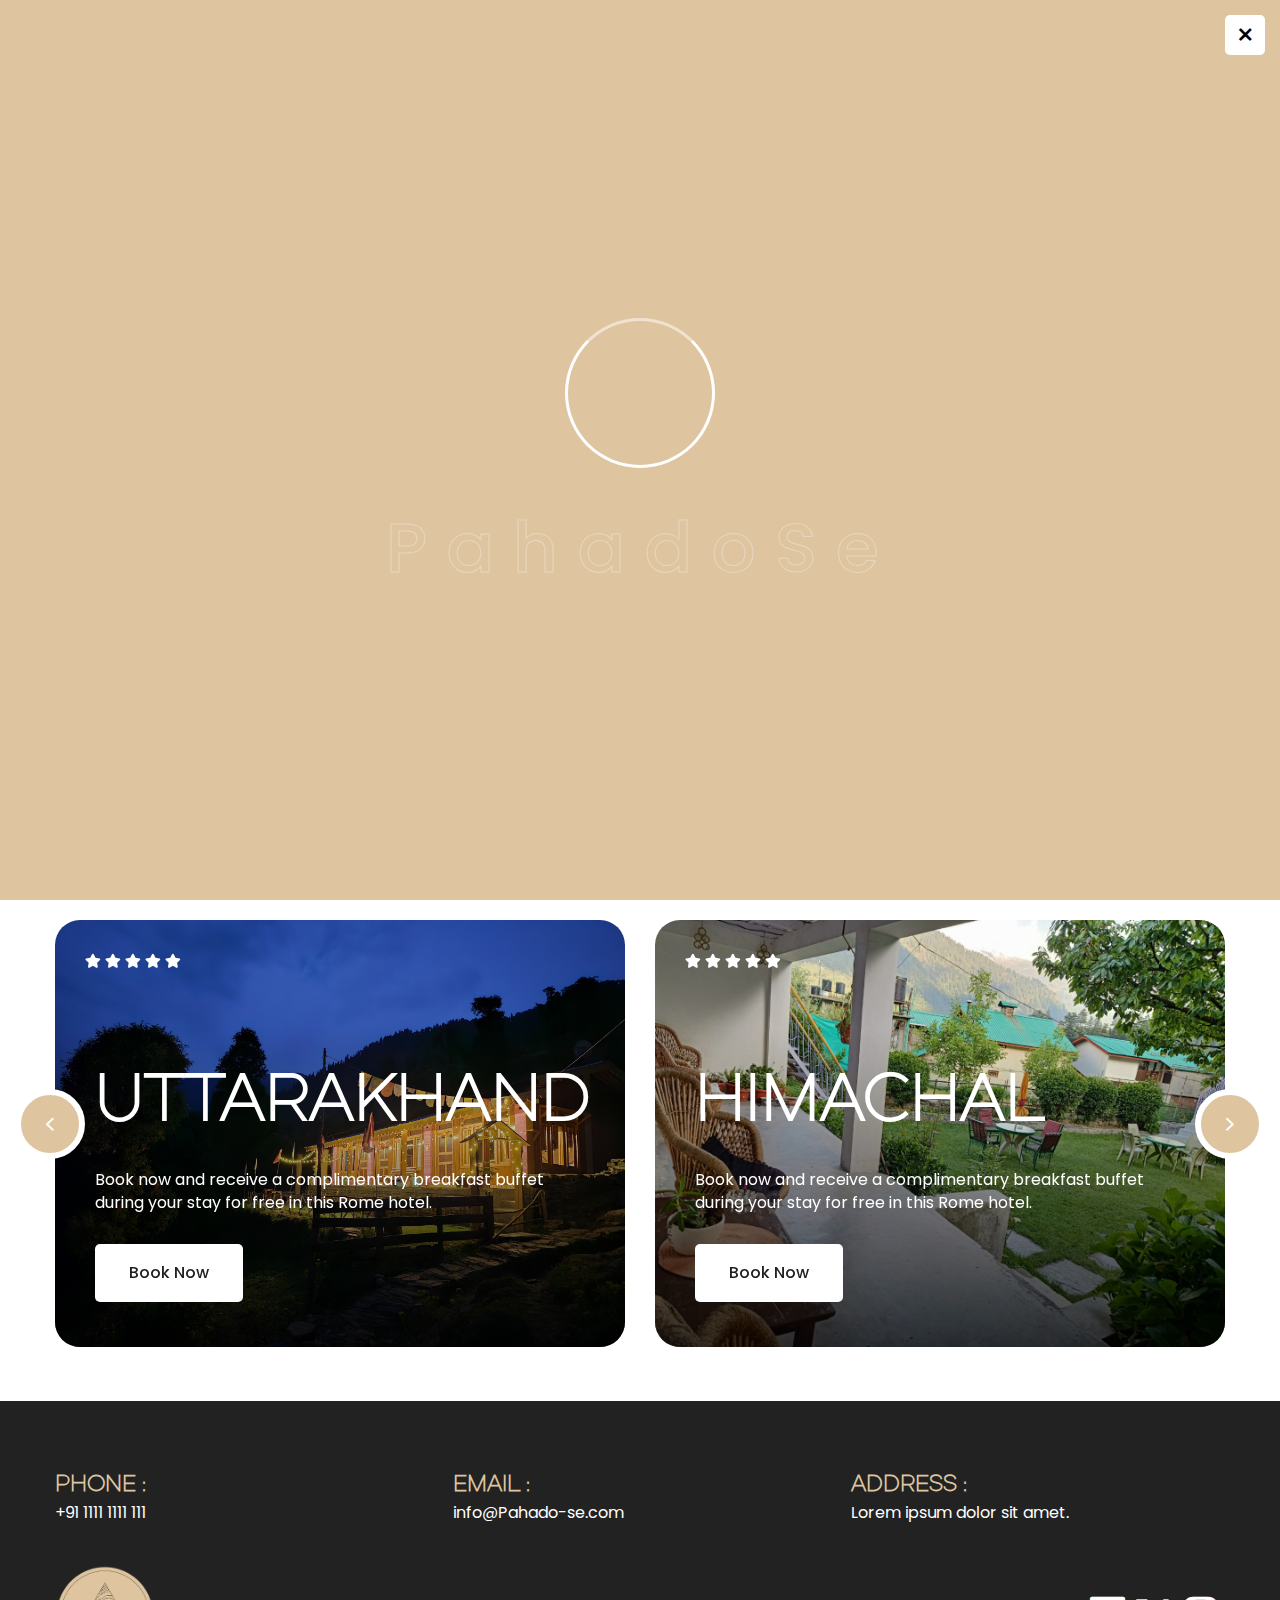
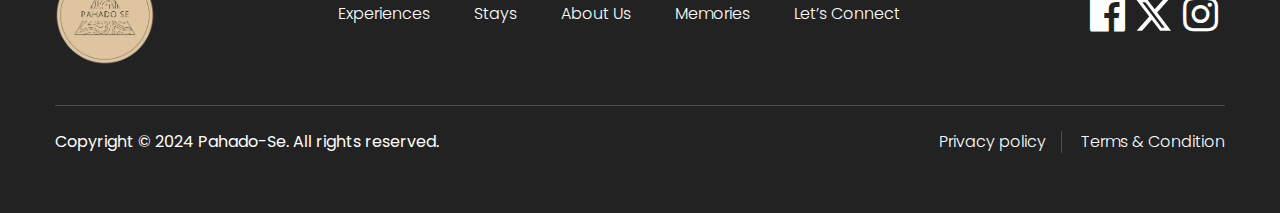
<file: stays.html>
﻿<!DOCTYPE html>
<html>

<head>
	<meta charset="utf-8">
	<!-- Responsive -->
	<meta http-equiv="X-UA-Compatible" content="IE=edge">
	<meta name="viewport" content="width=device-width, initial-scale=1.0, maximum-scale=1.0, user-scalable=0">

	<link rel="shortcut icon" href="images/logo.png" type="image/x-icon">
	<link rel="icon" href="images/logo.png" type="image/x-icon">

	<title>Pahado Se</title>

	<!-- Stylesheet  -->
	<link href="css/style-1.css" rel="stylesheet">

</head>

<body>

	<div class="page-wrapper">

		<!-- Preloader -->
		<div class="loader-wrap">
			<div class="preloader">
				<div class="preloader-close"><span class="fa fa-times fw-normal"></span></div>
				<div id="handle-preloader" class="handle-preloader">
					<div class="animation-preloader">
						<div class="spinner"></div>
						<div class="txt-loading">
							<span data-text-preloader="P" class="letters-loading">
								P
							</span>
							<span data-text-preloader="a" class="letters-loading">
								a
							</span>
							<span data-text-preloader="h" class="letters-loading">
								h
							</span>
							<span data-text-preloader="a" class="letters-loading">
								a
							</span>
							<span data-text-preloader="d" class="letters-loading">
								d
							</span>
							<span data-text-preloader="o" class="letters-loading">
								o
							</span>
							<span data-text-preloader="S" class="letters-loading">
								S
							</span>
							<span data-text-preloader="e" class="letters-loading">
								e
							</span>
						</div>
					</div>
				</div>
			</div>
		</div>
		<!-- End Preloader -->

		<!-- Main Header -->
		<header class="header header_style_one">
			<div class="middle_bar">
				<div class="auto-container">
					<div
						class="middle_bar_inner d-flex align-items-center justify-content-center justify-content-between gap-4 flex-wrap">
						<!-- Logo -->
						<div class="logo">
							<a href="index.html" class="logo_default"><img src="images/logoc.png" width="100px"
									alt="img"></a>
							<a href="index.html" class="logo_sticky"><img src="images/logoc.png" width="100px"
									alt="img"></a>
						</div>
						<div class="mainnav d-none d-lg-block">
							<ul class="main_menu">
								<li class="menu-item"><a href="index.html">Home</a></li>
								<li class="menu-item"><a href="experiences.html">Experiences</a></li>
								<li class="menu-item"><a href="stays.html">Stays</a></li>
								<li class="menu-item"><a href="about.html">About Us</a></li>
								<li class="menu-item"><a href="memories.html">Memories</a></li>
								<!-- <li class="menu-item"><a href="blog.html">Blog</a></li> -->
								<li class="menu-item"><a href="contact.html">Let’s Connect</a></li>
							</ul>
						</div>

						<div class="other_elements_wrapper d-flex align-items-center gap-4">
							<!-- Button Box -->
							<div class="button-box d-none d-sm-block">
								<a class="btn-style-one theme-btn" href="login.html">
									<div class="btn-wrap">
										<span class="text-one">Sign In</span>
										<span class="text-two">Sign In</span>
									</div>
								</a>
								<a class="btn-style-two theme-btn" href="login.html">
									<div class="btn-wrap">
										<span class="text-one">Sign In</span>
										<span class="text-two">Sign In</span>
									</div>
								</a>
							</div>

							<!-- Mobile Menu Toggle Button -->
							<div class="mr_menu_toggle d-lg-none">
								<span class="toggle_line"></span>
								<span class="toggle_line"></span>
								<span class="toggle_line"></span>
							</div>

						</div>
					</div>
				</div>
			</div>
		</header>

		<!-- Sticky/Fixed Nav -->
		<div class="fixed_menu w-100">
			<header class="header header_style_one"></header>
		</div>

		<!-- Mobile Responsive Menu -->
		<div class="mr_menu d-lg-none">

			<button type="button" class="mr_menu_close"><i class="fa fa-times"></i></button>
			<div class="logo"></div> <!-- Keep this div empty. Logo will come here by JavaScript -->
			<div class="mr_navmenu"></div> <!-- Keep this div empty. Menu will come here by JavaScript -->
		</div>
		<!-- End Main Header -->

		<!-- Page Banner -->
		<section class="page-banner style-two" style="background-image: url(images/New/3.jpeg)">
			<div class="auto-container">
				<ul class="page-breadbrumbs">
					<li><a href="#">Home</a></li>
					<li>Stays</li>
				</ul>
				<h1 class="page-banner_title">Stays</h1>
			</div>
		</section>
		<!-- End Page Banner -->

		<!-- Booking Two -->
		<section class="booking-two">
			<div class="auto-container">
				<div class="inner-container">

					<!-- Booking Form -->
					<div class="booking-form">
						<form method="post">
							<div class="row clearfix">
								<!-- Form Group -->
								<div class="form-group col-md-3 col-sm-12">
									<label>Destination / stays Name*</label>
									<input class="" type="text" name="calendar"
										placeholder="stays" required="">
								</div>
								<!-- Form Group -->
								<div class="form-group col-md-3 col-sm-12">
									<label>Desire Date*</label>
									<input class="flatpickr" type="text" name="calendar"
										placeholder="Select Date" required="">
								</div>
								<!-- Form Group -->
								<div class="form-group col-md-3 col-sm-12">
									<div class="form-group_inner">
										<label>Price</label>
										<input type="text" name="text" placeholder="1,000 - 2,000"
											value="">
									</div>
								</div>
								<div class="col-md-3 col-sm-12" style="margin-top: 43px;">
									<button class="btn-style-two theme-btn">
										<span class="btn-wrap">
											<span class="text-one">Search Hotel</span>
											<span class="text-two">Search Hotel</span>
										</span>
									</button>
								</div>
								
							</div>
						</form>
					</div>

				</div>
			</div>
		</section>
		<!-- End Booking Two -->

		<!-- Promo One -->
		<section class="promo-one mb-4" style="margin-top: 100px;">
			<div class="auto-container">
				<div class="promo-carousel owl-carousel owl-theme">
					<!-- Promo Block One -->
					<div class="promo-block_one">
						<div class="promo-block_one-inner">
							<div class="promo-block_one-image">
								<img src="images/New/rooms/2 (2).jpeg" alt="">
								<div class="rating">
									<span class="fa fa-star"></span>
									<span class="fa fa-star"></span>
									<span class="fa fa-star"></span>
									<span class="fa fa-star"></span>
									<span class="fa fa-star"></span>
								</div>
								<div class="promo-block_one-content">
									<h1 class="promo-block_one-title"><a href="stays-details.html">Uttarakhand</a>
									</h1>
									<div class="promo-block_one-text">Book now and receive a complimentary breakfast
										buffet during your stay for free in this Rome hotel.</div>
									<div class="promo-block_one-button">
										<a href="stays-details.html" class="theme-btn book-btn">Book Now</a>
									</div>
								</div>
							</div>
						</div>
					</div>

					<!-- Promo Block One -->
					<div class="promo-block_one">
						<div class="promo-block_one-inner">
							<div class="promo-block_one-image">
								<img src="images/New/rooms/1 (4).jpeg" alt="">
								<div class="rating">
									<span class="fa fa-star"></span>
									<span class="fa fa-star"></span>
									<span class="fa fa-star"></span>
									<span class="fa fa-star"></span>
									<span class="fa fa-star"></span>
								</div>
								<div class="promo-block_one-content">
									<h1 class="promo-block_one-title"><a href="stays-details.html">Himachal</a></h1>
									<div class="promo-block_one-text">Book now and receive a complimentary breakfast
										buffet during your stay for free in this Rome hotel.</div>
									<div class="promo-block_one-button">
										<a href="stays-details.html" class="theme-btn book-btn">Book Now</a>
									</div>
								</div>
							</div>
						</div>
					</div>

					<!-- Promo Block One -->
					<div class="promo-block_one">
						<div class="promo-block_one-inner">
							<div class="promo-block_one-image">
								<img src="images/New/rooms/2 (2).jpeg" alt="">
								<div class="rating">
									<span class="fa fa-star"></span>
									<span class="fa fa-star"></span>
									<span class="fa fa-star"></span>
									<span class="fa fa-star"></span>
									<span class="fa fa-star"></span>
								</div>
								<div class="promo-block_one-content">
									<h1 class="promo-block_one-title"><a href="stays-details.html">Uttarakhand</a>
									</h1>
									<div class="promo-block_one-text">Book now and receive a complimentary breakfast
										buffet during your stay for free in this Rome hotel.</div>
									<div class="promo-block_one-button">
										<a href="stays-details.html" class="theme-btn book-btn">Book Now</a>
									</div>
								</div>
							</div>
						</div>
					</div>

					<!-- Promo Block One -->
					<div class="promo-block_one">
						<div class="promo-block_one-inner">
							<div class="promo-block_one-image">
								<img src="images/New/rooms/1 (4).jpeg" alt="">
								<div class="rating">
									<span class="fa fa-star"></span>
									<span class="fa fa-star"></span>
									<span class="fa fa-star"></span>
									<span class="fa fa-star"></span>
									<span class="fa fa-star"></span>
								</div>
								<div class="promo-block_one-content">
									<h1 class="promo-block_one-title"><a href="stays-details.html">Himachal</a></h1>
									<div class="promo-block_one-text">Book now and receive a complimentary breakfast
										buffet during your stay for free in this Rome hotel.</div>
									<div class="promo-block_one-button">
										<a href="stays-details.html" class="theme-btn book-btn">Book Now</a>
									</div>
								</div>
							</div>
						</div>
					</div>
				</div>
			</div>
		</section>
		<!-- End Promo One -->

		<!-- Footer -->
		<footer class="main-footer">
			<div class="auto-container">
				<!-- Upper Box -->
				<div class="upper-box">
					<div class="d-flex  row flex-wrap ">
						<div class="col-md-4 col-6"><h5><b style="color: rgb(222,197,160);">PHONE : </b></h5><p style="color: white;">+91 1111 1111 111</p></div>
						<div class="col-md-4 col-6"><h5><b style="color: rgb(222,197,160);">EMAIL : </b></h5><p style="color: white;">info@Pahado-se.com</p></div>
						<div class="col-md-4"><h5><b style="color: rgb(222,197,160);">ADDRESS : </b></h5><p style="color: white;">Lorem ipsum dolor sit amet.</p></div>
	
					</div>
				</div>
				<div class="upper-box mt-4">
					<div class="d-flex align-items-center justify-content-between flex-wrap">
						<div class="footer-logo"><a href="index.html"><img src="images/logoc.png" width="100px" alt="" title=""></a>
						</div>
						<ul class="footer-nav">
							<li><a href="experiences.html">Experiences</a></li>
							<li><a href="stays.html">Stays</a></li>
							<li><a href="about.html">About Us</a></li>
							<li><a href="memories.html">Memories</a></li>
							<!-- <li><a href="blog.html">Blog</a></li> -->
							<li><a href="contact.html">Let’s Connect</a></li>
						</ul>
						<!-- Social Box -->
						<div class="footer-social_box">
							<a href="https://facebook.com/" class="fab fa-facebook fa-fw"></a>
							<a href="https://twitter.com/"><svg  style="margin-top: -5px !important;" xmlns="http://www.w3.org/2000/svg" width="35" height="40" fill="currentColor" class="bi bi-twitter-x" viewBox="0 0 16 16">
								<path d="M12.6.75h2.454l-5.36 6.142L16 15.25h-4.937l-3.867-5.07-4.425 5.07H.316l5.733-6.57L0 .75h5.063l3.495 4.633L12.601.75Zm-.86 13.028h1.36L4.323 2.145H2.865z"/>
							  </svg></a>
							<a href="https://instagram.com/" class="fab fa-instagram fa-fw"></a>
						</div>
					</div>
				</div>

				<div class="footer-bottom">
					<div class="d-flex align-items-center justify-content-between flex-wrap">
						<div class="copyright">Copyright &copy; 2024 Pahado-Se. All rights reserved.</div>
						<ul class="footer-bottom_nav">
							<li><a href="#">Privacy policy</a></li>
							<li><a href="#">Terms & Condition</a></li>
						</ul>
					</div>
				</div>

			</div>
		</footer>

	</div>
	<!-- End PageWrapper -->

	<!-- Scroll To Top -->
	<div class="scroll-to-top"><span class="fas fa-arrow-up fa-fw"></span></div>

	<script src="js/jquery.js"></script>
	<script src="js/popper.min.js"></script>
	<script src="js/bootstrap.min.js"></script>
	<script src="js/magnific-popup.min.js"></script>
	<script src="js/appear.js"></script>
	<script src="js/parallax.min.js"></script>
	<script src="js/tilt.jquery.min.js"></script>
	<script src="js/owl.js"></script>
	<script src="js/wow.js"></script>

	<script src="js/odometer.js"></script>
	<script src="js/isotope.js"></script>
	<script src="js/jquery.marquee.min.js"></script>
	<script src="js/parallax-scroll.js"></script>
	<script src="js/nav-tool.js"></script>
	<script src="js/mixitup.js"></script>
	<script src="js/swiper.min.js"></script>
	<script src="js/jquery-ui.js"></script>
	<script src="js/select2.min.js"></script>
	<script src="js/flatpickr.min.js"></script>
	<script src="js/price-range.js"></script>

	<script src="js/script.js"></script>

	<!--[if lt IE 9]><script src="https://cdnjs.cloudflare.com/ajax/libs/html5shiv/3.7.3/html5shiv.js"></script><![endif]-->
	<!--[if lt IE 9]><script src="js/respond.js"></script><![endif]-->

</body>

</html>
</file>
<file: css/style-1.css>
/* Vacasky - Tour & Travel Agency HTML Template */

/* 
	
	font-family: 'Poppins', sans-serif;
	font-family: 'Oswald', sans-serif;
	
*/
/* Google Fonts  */
@import url('https://fonts.googleapis.com/css2?family=Oswald:wght@400;500;600;700;800&family=Poppins:wght@400;500;600;700&display=swap');

@import url('bootstrap.css');
@import url('global.css');
@import url('header.css');
@import url('footer.css');
@import url('sidebar.css');
@import url('icofont.css');
@import url('font-awesome.css');
@import url('flaticon_sky-flat.css');
@import url('animate.css');
@import url('owl.css');
@import url('swiper.min.css');
@import url('jquery-ui.css');
@import url('preloader.css');
@import url('custom-animate.css');
@import url('magnific-popup.css');
@import url('odometer-theme-default.css');
@import url('select2.css');
@import url('flatpickr.css');
@import url('custom.css');
@import url('responsive.css');
</file>
